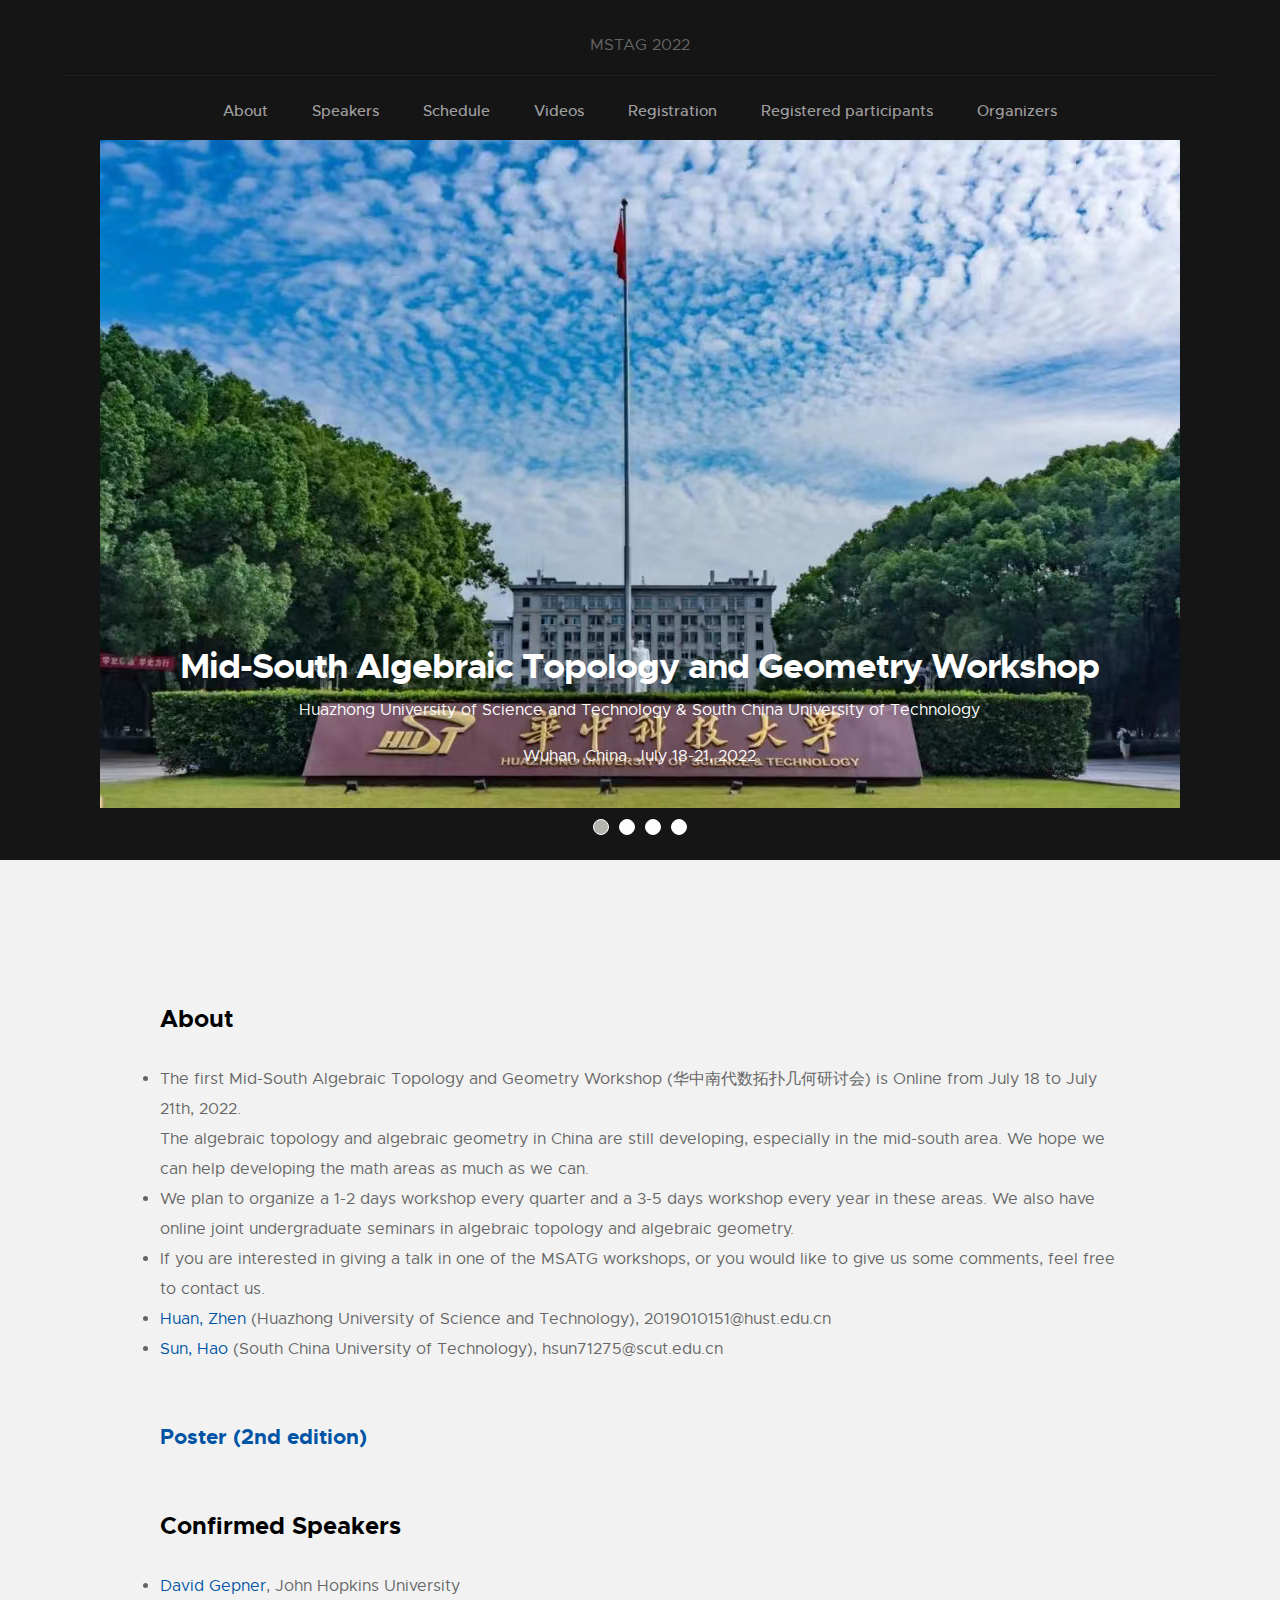
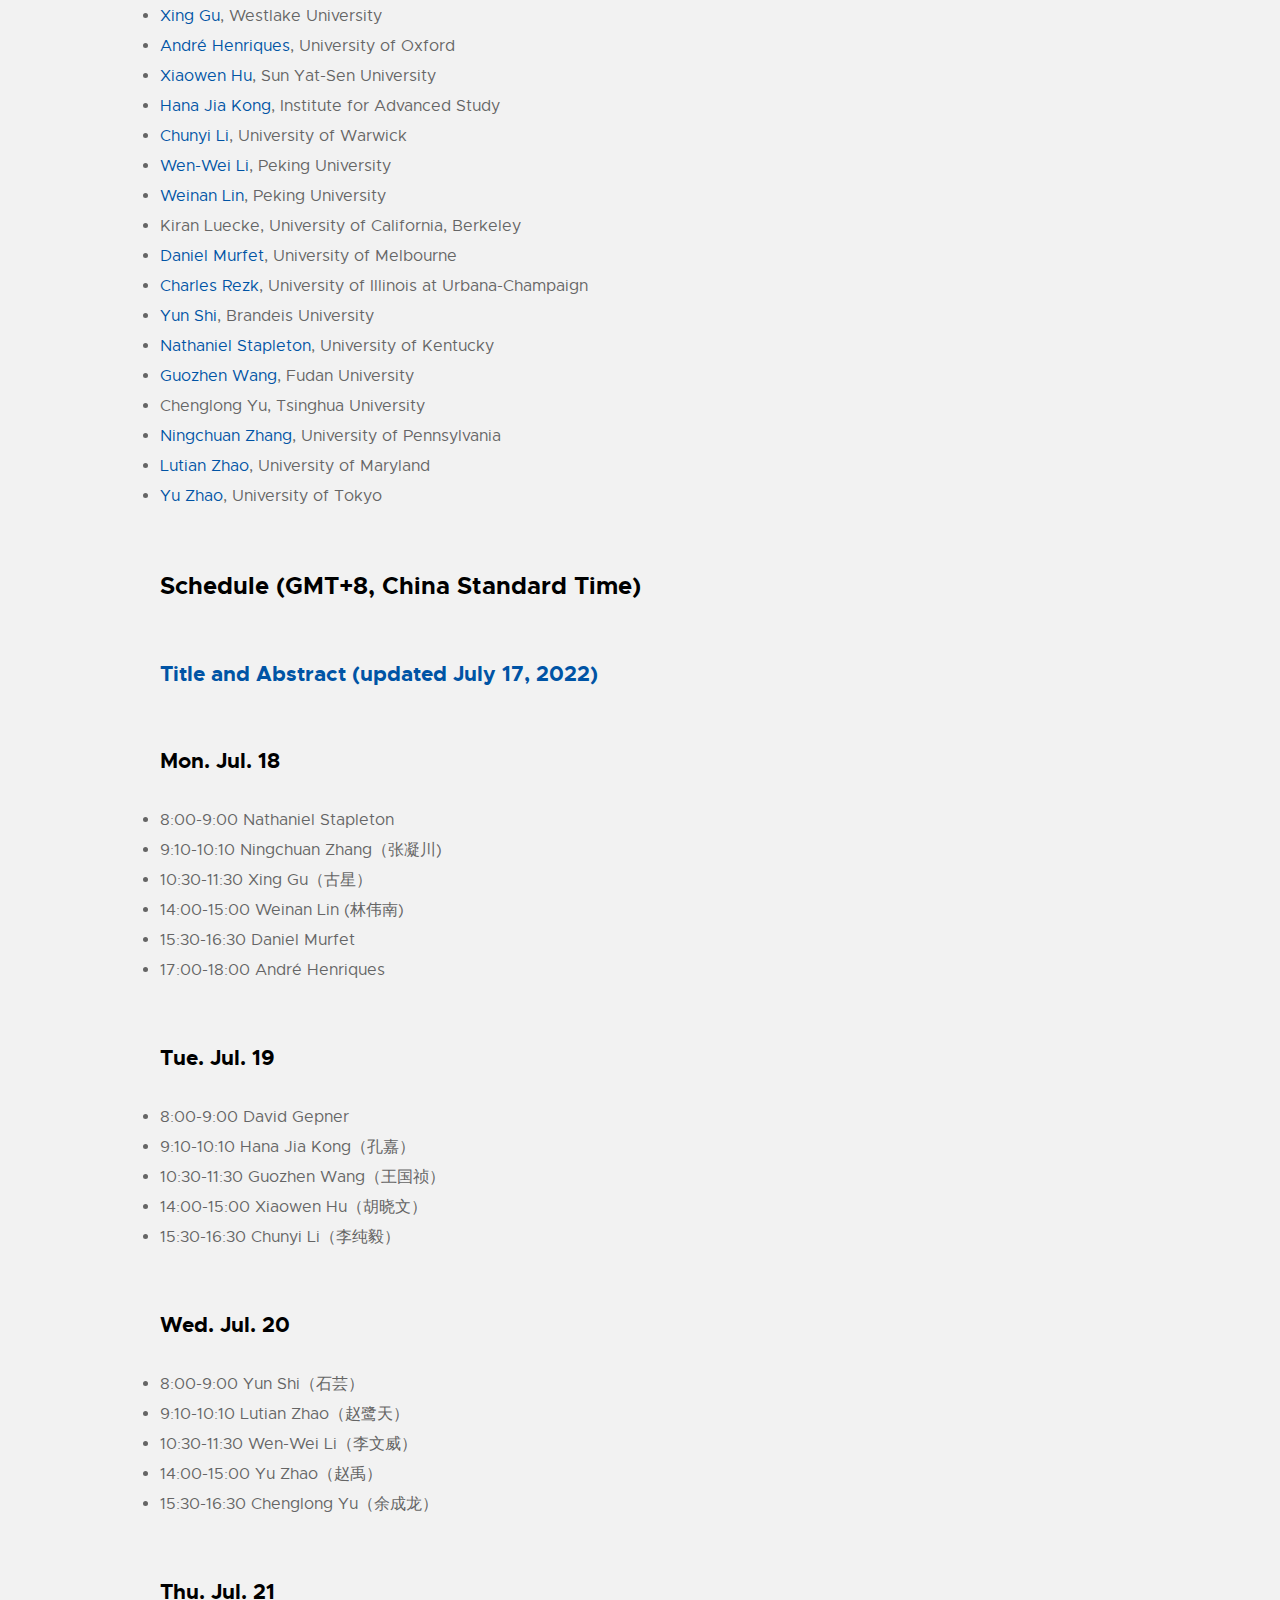
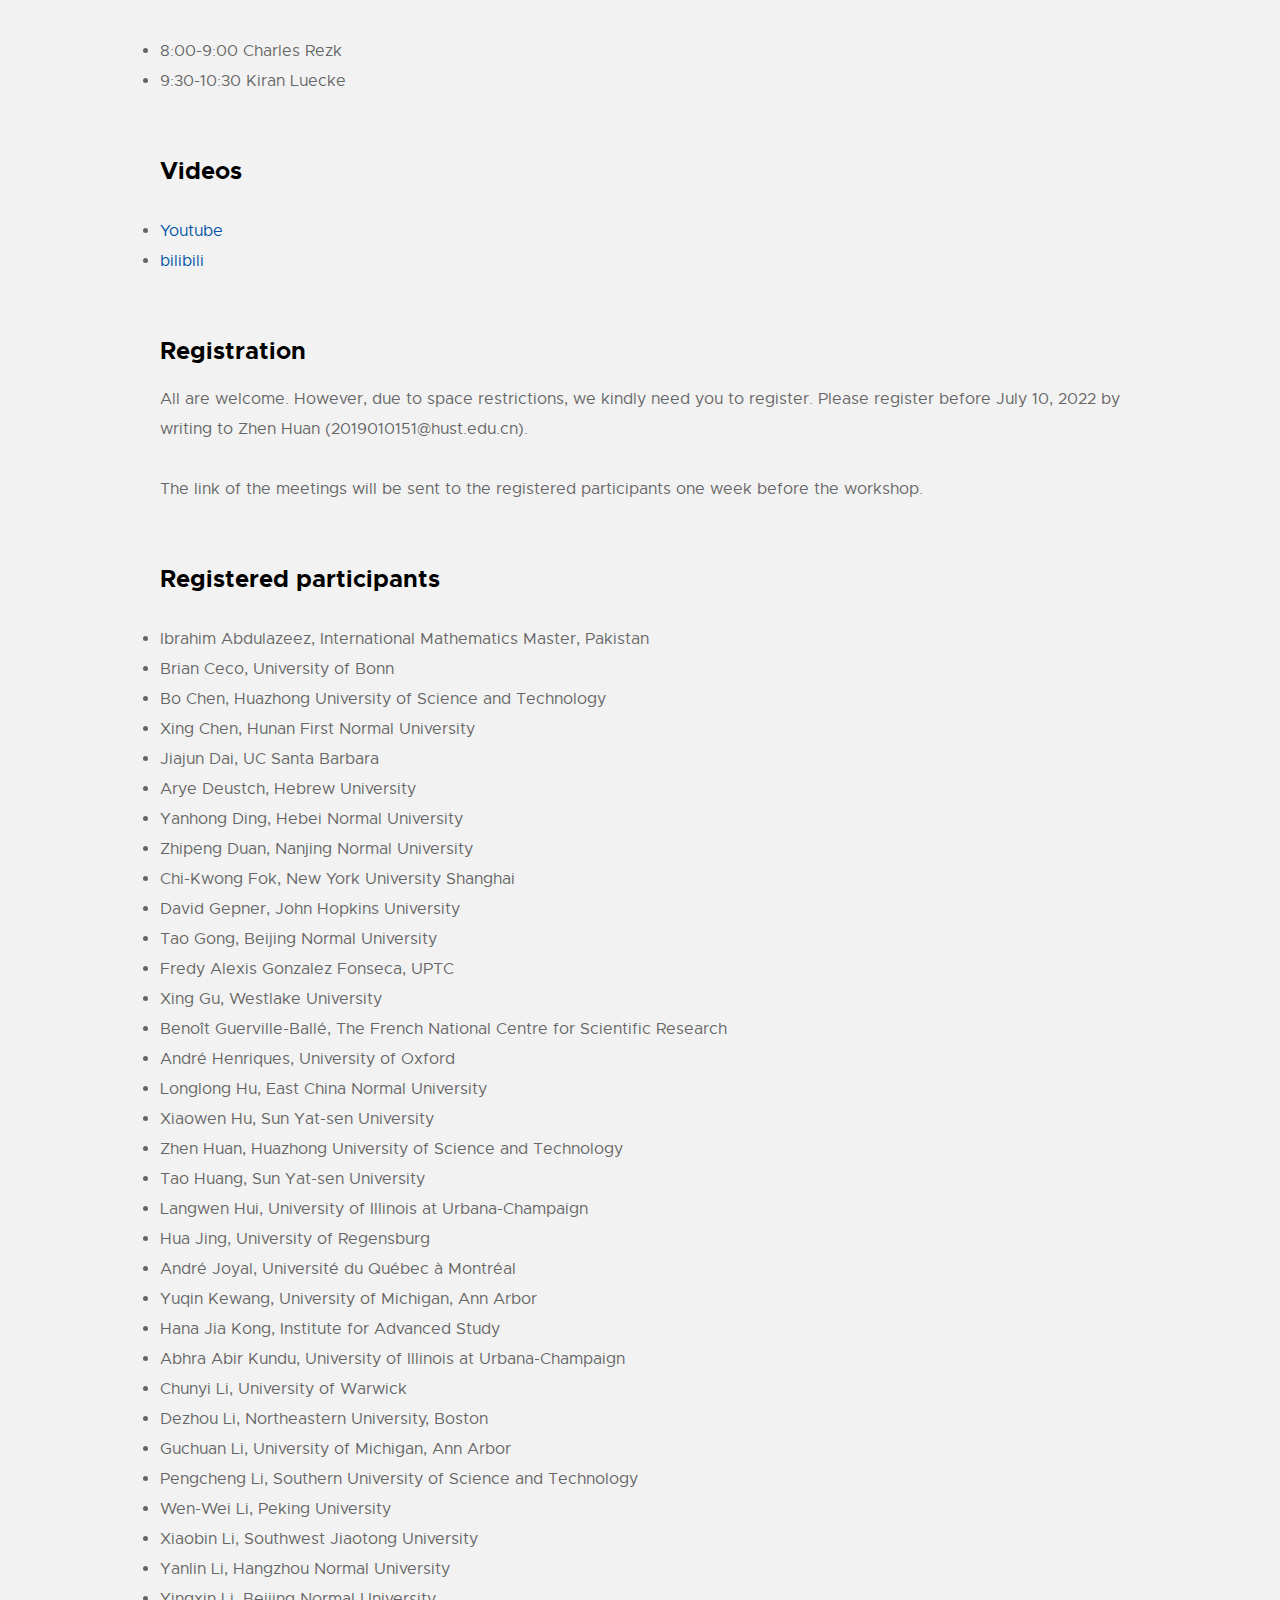
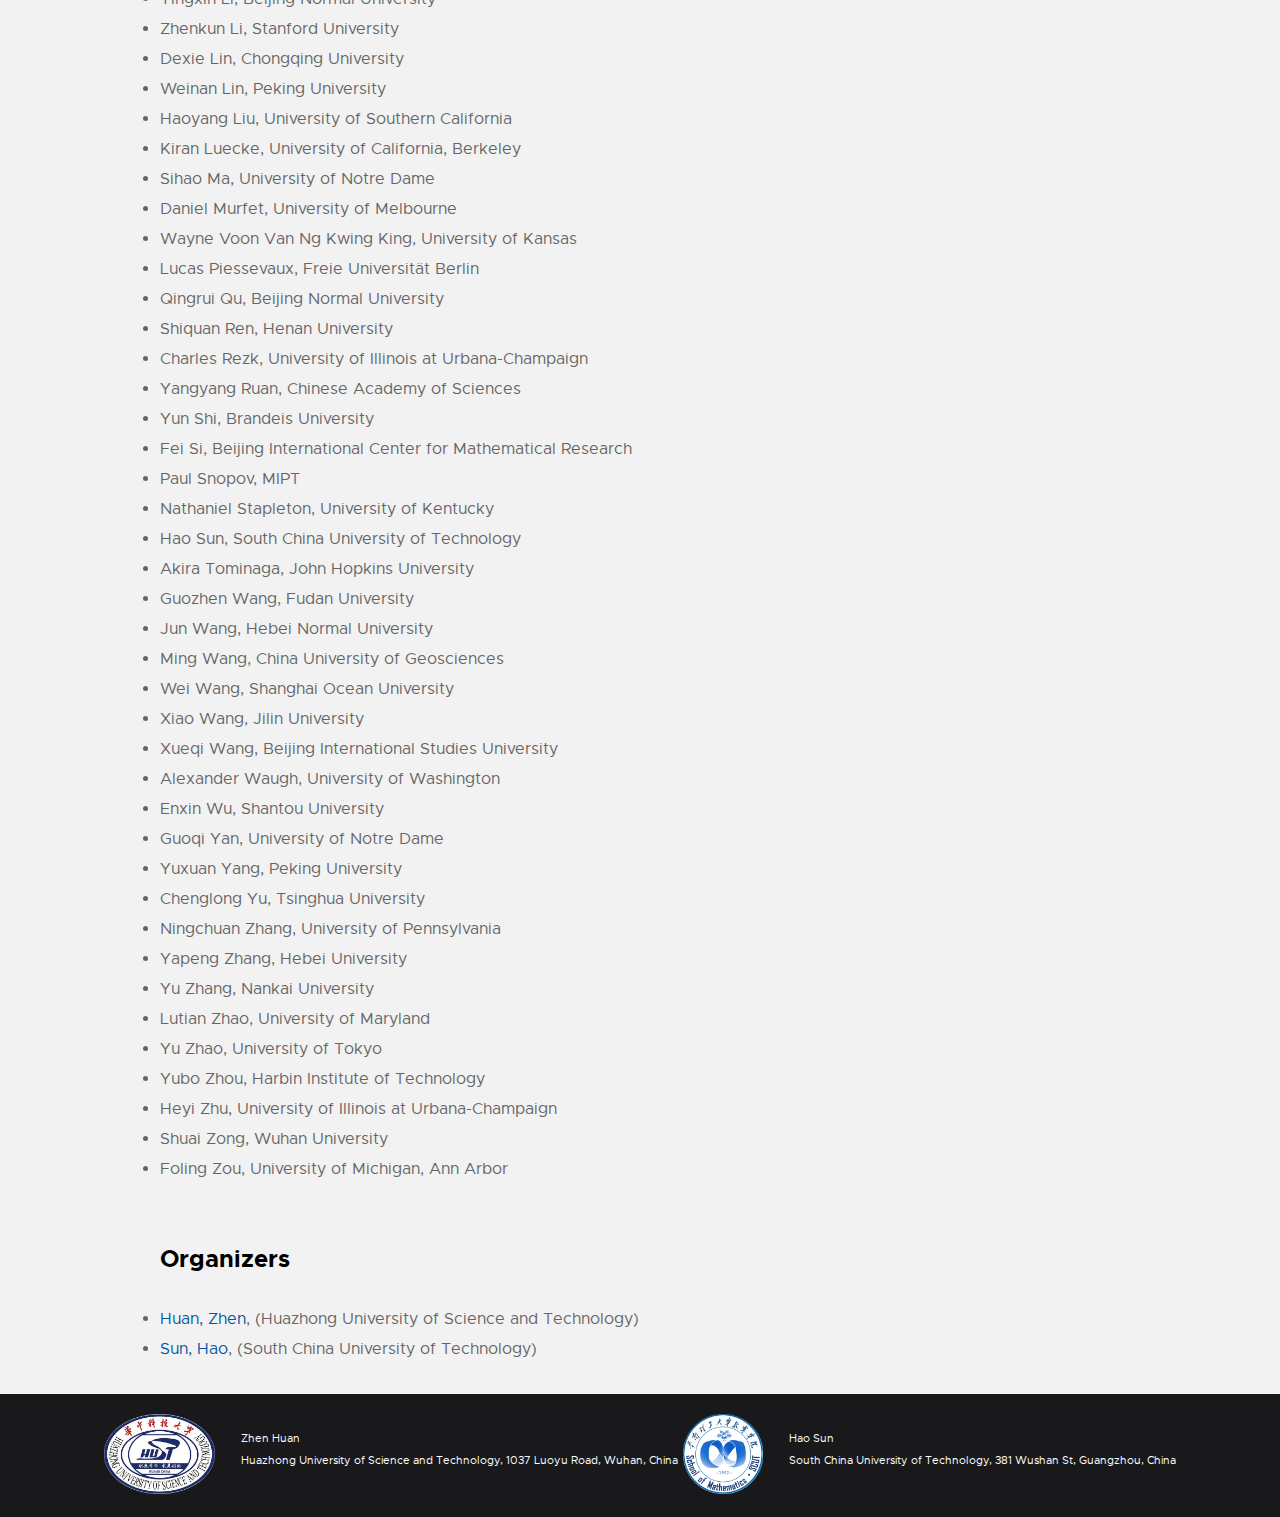
<file: index.html>
<!DOCTYPE html>
<html class="no-js" lang="en">

<head>

    <!--- basic page needs
    ================================================== -->
    <meta charset="utf-8">
    <title>MSATG</title>
    <meta name="description" content="">
    <meta name="author" content="">

    <!-- mobile specific metas
    ================================================== -->
    <meta name="viewport" content="width=device-width, initial-scale=1, maximum-scale=1">

    <!-- CSS
    ================================================== -->
    <link rel="stylesheet" href="css/base.css">
    <link rel="stylesheet" href="css/vendor.css">
    <link rel="stylesheet" href="css/main.css">

    <!-- script
    ================================================== -->

    <body id="top">

        <!-- pageheader
    ================================================== -->
        <section class="s-pageheader s-pageheader--home">

            <header class="header">
                <div class="header__content row">

                    <div class="header__logo">
                        MSTAG 2022
                    </div>

                    <nav class="header__nav-wrap">
                        <ul class="header__nav">
                            <li><a href="#A" title="">About</a></li>
                            <li><a href="#Sp" title="">Speakers</a></li>
                            <li><a href="#Sc" title="">Schedule</a></li>
                       <li><a href="#Vid" title="">Videos</a></li>
                            <li><a href="#R" title="">Registration</a></li>
                             <li><a href="#Rp" title="">Registered participants</a></li>
                             <li><a href="#O" title="">Organizers</a></li>
                        </ul>
                    </nav>
                </div>
            </header>

            <div id="pics_wrap">
                <div class="entry">
                    <div class="entry__content">
                        <h1>Mid-South Algebraic Topology and Geometry Workshop
                        </h1>
                        <ul class="entry__meta">
                            <li>Huazhong University of Science and Technology & South China University of Technology</li>
                            <li>Wuhan, China. July 18-21, 2022</li>
                        </ul>
                    </div>
                </div>
                <ul id="pics_container">
                    <li style="display:block;">
                        <img src="images/hust0.jpg" alt="" />
                    </li>
                    <li style="display:none;">
                        <img src="images/hust1.jpg" alt="" />
                    </li>
                    <li style="display:none;">
                        <img src="images/huagong0.jpg" alt="" />
                    </li>
                    <li style="display:none;">
                        <img src="images/huagong1.jpg" alt="" />
                    </li>

                </ul>
                <ul id="pics_num">
                    <li class="active"></li>
                    <li class=""></li>
                    <li class=""></li>
                    <li class=""></li>

                </ul>
                <a href="javascript:;" class="arrow" id="pics_left">&lt;</a>
                <a href="javascript:;" class="arrow" id="pics_right">&gt;</a>

            </div>
            </div>
            </div>

            </div>

            </div>

        </section>

        <!-- s-content
    ================================================== -->
        <section class="s-content s-content--narrow s-content--no-padding-bottom">

            <article class="row format-standard">
                <h3>
                    <a id="A"></a>
                    <h3>About</h3>
                    <p>
                        <li>
                            The first Mid-South Algebraic Topology and Geometry Workshop (华中南代数拓扑几何研讨会) is Online from July 18 to July 21th, 2022.
                        </li>
                        The algebraic topology and algebraic geometry in China are still developing, especially in the mid-south area. We hope we can help developing the math areas as much as we can.
                        <li>
                            We plan to organize a 1-2 days workshop every quarter and a 3-5 days workshop every year in these areas. We also have online joint undergraduate seminars in algebraic topology and algebraic geometry.
                        </li>
                        <li>
                            If you are interested in giving a talk in one of the MSATG workshops, or you would like to give us some comments, feel free to contact us.
                        </li>
                        <li>
                            <a href="https://huanzhen84.github.io/zhenhuan/" target="_blank">Huan, Zhen</a> (Huazhong University of Science and Technology), 2019010151@hust.edu.cn
                        </li>
                        <li>
                            <a href="https://haosun71275.github.io/HaoSun/" target="_blank">Sun, Hao</a> (South China University of Technology), hsun71275@scut.edu.cn
                        </li>
                        </ul>
                    </p>

 <h4><a href="poster_2nd.png" target="_blank">Poster (2nd edition)</a></h4>

                    <a id="Sp"></a>
                    <h3>Confirmed Speakers</h3>
                    <p>
                        <li><a href="http://math.soimeme.org/~davidgepner/" target="_blank">David Gepner</a>, John Hopkins University</li>
                        <li><a href="https://blogs.unimelb.edu.au/xing-gu/" target="_blank">Xing Gu</a>, Westlake University</li>
                        <li><a href="http://andreghenriques.com/" target="_blank">André Henriques</a>, University of Oxford</li>
                        <li><a href="https://math.sysu.edu.cn/teacher/643" target="_blank">Xiaowen Hu</a>, Sun Yat-Sen University</li>
                        <li><a href="https://hanajiakong.github.io/" target="_blank">Hana Jia Kong</a>, Institute for Advanced Study</li>
                        <li><a href="https://sites.google.com/site/chunyili0401/" target="_blank">Chunyi Li</a>, University of Warwick</li>
                        <li><a href="https://www.wwli.asia/index.php/en/" target="_blank">Wen-Wei Li</a>, Peking University</li>
                        <li><a href="https://waynelin92.github.io/" target="_blank">Weinan Lin</a>, Peking University</li>
                        <li>Kiran Luecke, University of California, Berkeley</li>
                        <li><a href="http://therisingsea.org/" target="_blank">Daniel Murfet</a>, University of Melbourne</li>
                        <li><a href="https://faculty.math.illinois.edu/~rezk/" target="_blank">Charles Rezk</a>, University of Illinois at Urbana-Champaign</li>
                        <li><a href="https://www.brandeis.edu/mathematics/people/index.html" target="_blank">Yun Shi</a>, Brandeis University</li>
                        <li><a href="http://www.math.uky.edu/~njst237/" target="_blank">Nathaniel Stapleton</a>, University of Kentucky</li>
                        <li><a href="https://pouiyter.github.io/" target="_blank">Guozhen Wang</a>, Fudan University</li>
                        <li>Chenglong Yu, Tsinghua University</li>
                        <li><a href="https://sites.google.com/view/ningchuan-zhang" target="_blank">Ningchuan Zhang</a>, University of Pennsylvania</li>
                        <li><a href="https://faculty.math.illinois.edu/~lzhao35/" target="_blank">Lutian Zhao</a>, University of Maryland</li>
                        <li><a href="https://zy199402.weebly.com/" target="_blank">Yu Zhao</a>, University of Tokyo</li>
                    </p>

           
                    <a id="Sc"></a>
                    <h3>Schedule (GMT+8, China Standard Time)</h3>
                <h4><a href="2022_abstract.pdf" target="_blank">Title and Abstract (updated July 17, 2022)</a></h4>
            
                    <h4>Mon. Jul. 18</h4>
                    <p>
                        <li>8:00-9:00 Nathaniel Stapleton</li>
                        <li>9:10-10:10 Ningchuan Zhang（张凝川)</li>
                        <li>10:30-11:30 Xing Gu（古星）</li>
                        <li>14:00-15:00 Weinan Lin (林伟南)</li>
                        <li>15:30-16:30 Daniel Murfet</li>
                        <li>17:00-18:00 André Henriques</li>
                    </p>
                    <a></a>
                    <h4>Tue. Jul. 19</h4>
                    <p>
                        <li>8:00-9:00 David Gepner</li>
                        <li>9:10-10:10 Hana Jia Kong（孔嘉）</li>
                        <li>10:30-11:30 Guozhen Wang（王国祯）</li>
                        <li>14:00-15:00 Xiaowen Hu（胡晓文）</li>
                        <li>15:30-16:30 Chunyi Li（李纯毅）</li>
                    </p>
                    <a></a>
                    <h4>Wed. Jul. 20</h4>
                    <p>
                        <li>8:00-9:00 Yun Shi（石芸）</li>
                        <li>9:10-10:10 Lutian Zhao（赵鹭天）</li>
                        <li>10:30-11:30 Wen-Wei Li（李文威）</li>
                        <li>14:00-15:00 Yu Zhao（赵禹）</li>
                        <li>15:30-16:30 Chenglong Yu（余成龙）</li>
                    </p>

                    <a></a>
                    <h4>Thu. Jul. 21</h4>
                    <p>
                        <li>8:00-9:00 Charles Rezk </li>
                        <li>9:30-10:30 Kiran Luecke </li>
                    </p>

                 <a id="Vid"></a>
                    <h3>Videos</h3>
                    <p>  <li> <a href="https://www.youtube.com/playlist?list=PLC-WtHlQG1jNFUi1ZoWVHRYfNSVpvO3_r" target="_blank">Youtube</a> </li>
                  <li><a href="https://space.bilibili.com/500852201/channel/seriesdetail?sid=2465612" target="_blank">bilibili</a>  </li>
  </p>


                    <a id="R"></a>
                    <h3>Registration</h3>
                    <p>
                        All are welcome. However, due to space restrictions, we kindly need you to register. Please register before July 10, 2022 by writing to Zhen Huan (2019010151@hust.edu.cn).
                    </p>

                    <p>The link of the meetings will be sent to the registered participants one week before the workshop.</p>
            
               <a id="Rp"></a>
                    <h3>Registered participants</h3>
              <p>
               
                   <li> Ibrahim Abdulazeez, International Mathematics Master, Pakistan </li>
                  <li>Brian Ceco, University of Bonn </li>
                  <li>Bo Chen, Huazhong University of Science and Technology</li>
                  <li>Xing Chen, Hunan First Normal University</li>
                   <li> Jiajun Dai, UC Santa Barbara</li>
                   <li> Arye Deustch, Hebrew University </li>
                   <li> Yanhong Ding, Hebei Normal University </li>
                   <li>Zhipeng Duan, Nanjing Normal University  </li>
                  <li> Chi-Kwong Fok, New York University Shanghai</li> 
                   <li> David Gepner, John Hopkins University </li>
                   
                   <li> Tao Gong, Beijing Normal University </li>
                  <li> Fredy Alexis Gonzalez Fonseca, UPTC </li>
                  <li>  Xing Gu, Westlake University </li>
                  <li> Benoît Guerville-Ballé, The French National Centre for Scientific Research </li>
                  <li> André Henriques, University of Oxford </li>
                  <li> Longlong Hu, East China Normal University </li>
                  <li> Xiaowen Hu, Sun Yat-sen University </li>
                  <li> Zhen Huan, Huazhong University of Science and Technology </li>
                  <li> Tao Huang, Sun Yat-sen University </li>
                  <li> Langwen Hui, University of Illinois at Urbana-Champaign  </li>
                  <li> Hua Jing, University of Regensburg </li>
                   <li> André 	Joyal, Université du Québec à Montréal </li>
                    <li> Yuqin Kewang, University of Michigan, Ann Arbor </li>
                  <li>Hana Jia Kong, Institute for Advanced Study  </li>
               <li>Abhra Abir Kundu, University of Illinois at Urbana-Champaign</li>
                  <li>Chunyi Li, University of Warwick </li>
                    <li> Dezhou Li,  Northeastern University, Boston</li>
                  <li> Guchuan Li, University of Michigan, Ann Arbor</li>
                    <li>Pengcheng Li,  Southern University of Science and Technology</li>
                  <li>Wen-Wei Li, Peking University</li>
                  <li> Xiaobin Li, Southwest Jiaotong University </li>
                  
                  <li> Yanlin Li, Hangzhou Normal University </li>
                  <li> Yingxin Li,  Beijing Normal University </li>
                  <li> Zhenkun Li, Stanford University  </li>
                  <li> Dexie Lin, Chongqing University  </li>
                  <li>Weinan Lin, Peking University</li>
                    <li> Haoyang Liu, University of Southern California </li>
                  <li> Kiran Luecke, University of California, Berkeley </li>
                   <li> Sihao Ma, University of Notre Dame </li>
                 <li> Daniel Murfet, University of Melbourne </li>
                  <li> Wayne Voon Van Ng Kwing King, University of Kansas </li>
                  <li> Lucas Piessevaux, Freie Universität Berlin  </li>
                   <li> Qingrui Qu, Beijing Normal University  </li>
                   <li> Shiquan Ren, Henan University </li>    
                    <li> Charles Rezk, University of Illinois at Urbana-Champaign </li>
                
                  <li>Yangyang Ruan, Chinese Academy of Sciences  </li>
                  <li>Yun Shi, Brandeis University </li>
                    <li>Fei Si, Beijing International Center for Mathematical Research  </li>
                    <li> Paul Snopov, MIPT     </li>
                  <li>Nathaniel Stapleton, University of Kentucky   </li>
                 <li> Hao Sun, South China University of Technology</li>
                  <li> Akira Tominaga, John Hopkins University  </li>
                  <li>Guozhen Wang, Fudan University </li>
                  <li> Jun Wang, Hebei Normal University </li>
                  <li> Ming Wang, China University of Geosciences </li>
                  <li> Wei Wang, Shanghai Ocean University </li>
                  <li> Xiao Wang, Jilin University </li>
                  <li> Xueqi Wang, Beijing International Studies University  </li>
                   <li> Alexander Waugh, University of Washington </li>
                  <li> Enxin Wu, Shantou University </li>
                <li> Guoqi Yan, University of Notre Dame    </li>
                  <li> Yuxuan Yang, Peking University </li>
                  <li>  Chenglong Yu, Tsinghua University </li>
                  <li> Ningchuan Zhang, University of Pennsylvania </li>
                   <li> Yapeng Zhang, Hebei University </li>
                  <li> Yu Zhang, Nankai University </li>
                  <li> Lutian Zhao, University of Maryland </li>
                  <li> Yu Zhao, University of Tokyo </li>
                  <li> Yubo Zhou, Harbin Institute of Technology </li>
                  <li> Heyi Zhu, University of Illinois at Urbana-Champaign </li>
                  <li> Shuai Zong, Wuhan University </li>
                  <li> Foling Zou, University of Michigan, Ann Arbor </li>
                    </p>
            
                  <a id="O"></a>
                    <h3>Organizers</h3>
                    <p>
                        <li><a href="https://huanzhen84.github.io/zhenhuan/" target="_blank">Huan, Zhen</a>, (Huazhong University of Science and Technology)</li>
                        <li><a href="https://haosun71275.github.io/HaoSun/" target="_blank">Sun, Hao</a>, (South China University of Technology)</li>
                    </p>
            </article>

        </section>

        <section class="footer_wrap">
            <div id="footer_content">
                <img class="left_logo" src="images/hust_logo.png" />
                <ul>
                    <li>Zhen Huan</li>
                    <li>Huazhong University of Science and Technology, 1037 Luoyu Road, Wuhan, China</li>
                </ul>
                <img class="right_logo" src="images/huagong_logo.png" />
                <ul>
                    <li>Hao Sun</li>
                    <li>South China University of Technology, 381 Wushan St, Guangzhou, China</li>
                </ul>

            </div>
        </section>
        <script src="js/pics_play.js">
        </script>
    </body>

</html>
</file>
<file: css/base.css>
/* =================================================================== 
 *
 *  Philosophy v1.0 Base Stylesheet
 *  12-30-2017
 *  ------------------------------------------------------------------
 *
 *  TOC:
 *  # imports
 *  # normalize
 *  # basic/base setup styles
 *    ## Media
 *    ## Typography resets
 *    ## links
 *    ## inputs
 *  # grid
 *    ## medium size devices
 *    ## tablets
 *    ## mobile devices
 *    ## small mobile devices
 *  # block grids
 *    ## medium size devices
 *    ## tablets
 *    ## mobile devices
 *    ## small mobile devices
 *  # MISC
 *
 * =================================================================== */


/* ===================================================================
 *  # imports 
 *
 * ------------------------------------------------------------------- */
@import url("font-awesome/css/font-awesome.min.css");
@import url("fonts.css");


/* ===================================================================
 *  # normalize
 *  normalize.css v5.0.0 | MIT License | 
 *  github.com/necolas/normalize.css
 *
 * ------------------------------------------------------------------- */
html {
   font-family: sans-serif;
   line-height: 1.15;
   -ms-text-size-adjust: 100%;
   -webkit-text-size-adjust: 100%;
}

body {
   margin: 0;
}

article,
aside,
footer,
header,
nav,
section {
   display: block;
}

h1 {
   font-size: 2em;
   margin: 0.67em 0;
}

figcaption,
figure,
main {
   display: block;
}

figure {
   margin: 1em 40px;
}

hr {
   box-sizing: content-box;
   height: 0;
   overflow: visible;
}

pre {
   font-family: monospace, monospace;
   font-size: 1em;
}

a {
   background-color: transparent;
   -webkit-text-decoration-skip: objects;
}

a:active,
a:hover {
   outline-width: 0;
}

abbr[title] {
   border-bottom: none;
   text-decoration: underline;
   text-decoration: underline dotted;
}

b,
strong {
   font-weight: inherit;
}

b,
strong {
   font-weight: bolder;
}

code,
kbd,
samp {
   font-family: monospace, monospace;
   font-size: 1em;
}

dfn {
   font-style: italic;
}

mark {
   background-color: #ff0;
   color: #000;
}

small {
   font-size: 80%;
}

sub,
sup {
   font-size: 75%;
   line-height: 0;
   position: relative;
   vertical-align: baseline;
}

sub {
   bottom: -0.25em;
}

sup {
   top: -0.5em;
}

audio,
video {
   display: inline-block;
}

audio:not([controls]) {
   display: none;
   height: 0;
}

img {
   border-style: none;
}

svg:not(:root) {
   overflow: hidden;
}

button,
input,
optgroup,
select,
textarea {
   font-family: sans-serif;
   font-size: 100%;
   line-height: 1.15;
   margin: 0;
}

button,
input {
   overflow: visible;
}

button,
select {
   text-transform: none;
}

button,
html [type="button"],
[type="reset"],
[type="submit"] {
   -webkit-appearance: button;
}

button::-moz-focus-inner,
[type="button"]::-moz-focus-inner,
[type="reset"]::-moz-focus-inner,
[type="submit"]::-moz-focus-inner {
   border-style: none;
   padding: 0;
}

button:-moz-focusring,
[type="button"]:-moz-focusring,
[type="reset"]:-moz-focusring,
[type="submit"]:-moz-focusring {
   outline: 1px dotted ButtonText;
}

fieldset {
   border: 1px solid #c0c0c0;
   margin: 0 2px;
   padding: 0.35em 0.625em 0.75em;
}

legend {
   box-sizing: border-box;
   color: inherit;
   display: table;
   max-width: 100%;
   padding: 0;
   white-space: normal;
}

progress {
   display: inline-block;
   vertical-align: baseline;
}

textarea {
   overflow: auto;
}

[type="checkbox"],
[type="radio"] {
   box-sizing: border-box;
   padding: 0;
}

[type="number"]::-webkit-inner-spin-button,
[type="number"]::-webkit-outer-spin-button {
   height: auto;
}

[type="search"] {
   -webkit-appearance: textfield;
   outline-offset: -2px;
}

[type="search"]::-webkit-search-cancel-button,
[type="search"]::-webkit-search-decoration {
   -webkit-appearance: none;
}

::-webkit-file-upload-button {
   -webkit-appearance: button;
   font: inherit;
}

details,
menu {
   display: block;
}

summary {
   display: list-item;
}

canvas {
   display: inline-block;
}

template {
   display: none;
}

[hidden] {
   display: none;
}


/* ===================================================================
*  # basic/base setup styles
*
* ------------------------------------------------------------------- */
html {
   font-size: 62.5%;
   box-sizing: border-box;
}

*,
*::before,
*::after {
   box-sizing: inherit;
}

body {
   font-weight: normal;
   line-height: 1;
   word-wrap: break-word;
   text-rendering: optimizeLegibility;
   -webkit-overflow-scrolling: touch;
   -webkit-text-size-adjust: none;
}

body,
input,
button {
   -moz-osx-font-smoothing: grayscale;
   -webkit-font-smoothing: antialiased;
}

/* ------------------------------------------------------------------- 
 * ## Media
 * ------------------------------------------------------------------- */
img,
video {
   max-width: 100%;
   height: auto;
}

/* ------------------------------------------------------------------- 
 * ## Typography resets 
 * ------------------------------------------------------------------- */
div, dl, dt, dd, ul, ol, li, h1, h2, h3, h4, h5, h6, pre, form, p, blockquote, th, td {
   margin: 0;
   padding: 0;
}

h1, h2, h3, h4, h5, h6 {
   -webkit-font-smoothing: auto;
   -webkit-font-smoothing: antialiased;
   -webkit-font-variant-ligatures: common-ligatures;
   -moz-font-variant-ligatures: common-ligatures;
   font-variant-ligatures: common-ligatures;
   text-rendering: optimizeLegibility;
}

em,
i {
   font-style: italic;
   line-height: inherit;
}

strong,
b {
   font-weight: bold;
   line-height: inherit;
}

small {
   font-size: 60%;
   line-height: inherit;
}

ol,
ul {
   list-style: none;
}

li {
   display: block;
}

/* ------------------------------------------------------------------- 
 * ## links
 * ------------------------------------------------------------------- */
a {
   text-decoration: none;
   line-height: inherit;
}

a img {
   border: none;
}

/* ------------------------------------------------------------------- 
 *  ## inputs
 * ------------------------------------------------------------------- */
fieldset {
   margin: 0;
   padding: 0;
}

input[type="email"],
input[type="number"],
input[type="search"],
input[type="text"],
input[type="tel"],
input[type="url"],
input[type="password"],
textarea {
   -webkit-appearance: none;
   -moz-appearance: none;
   -ms-appearance: none;
   -o-appearance: none;
   appearance: none;
}


/* ===================================================================
 * # grid
 *
 * ------------------------------------------------------------------- */
.row {
   width: 94%;
   max-width: 1200px;
   margin: 0 auto;
}

.row:after {
   content: "";
   display: table;
   clear: both;
}

.row .row {
   width: auto;
   max-width: none;
   margin-left: -20px;
   margin-right: -20px;
}

/* column blocks
 * -------------------------------------- */
[class*="col-"] {
   float: left;
   padding: 0 20px;
}

[class*="col-"] + [class*="col-"].end {
   float: right;
}

/* column width classes 
 * -------------------------------------- */
.col-one {
   width: 8.33333%;
}

.col-two,
.col-1-6 {
   width: 16.66667%;
}

.col-three,
.col-1-4 {
   width: 25%;
}

.col-four,
.col-1-3 {
   width: 33.33333%;
}

.col-five {
   width: 41.66667%;
}

.col-six,
.col-1-2 {
   width: 50%;
}

.col-seven {
   width: 58.33333%;
}

.col-eight,
.col-2-3 {
   width: 66.66667%;
}

.col-nine,
.col-3-4 {
  width: 75%;
}

.col-ten,
.col-5-6 {
   width: 83.33333%;
}

.col-eleven {
   width: 91.66667%;
}

.col-twelve,
.col-full {
   width: 100%;
}


/* ------------------------------------------------------------------- 
 * ## medium size devices
 * ------------------------------------------------------------------- */
@media only screen and (max-width: 1200px) {
   .row .row {
      margin-left: -15px;
      margin-right: -15px;
   }

   [class*="col-"] {
      padding: 0 15px;
   }

   .md-two,
   .md-1-6 {
      width: 16.66667%;
   }

   .md-one {
      width: 8.33333%;
   }

   .md-three,
   .md-1-4 {
      width: 25%;
   }

   .md-four,
   .md-1-3 {
      width: 33.33333%;
   }

   .md-five {
      width: 41.66667%;
   }

   .md-six,
   .md-1-2 {
      width: 50%;
   }

   .md-seven {
      width: 58.33333%;
   }

   .md-eight,
   .md-2-3 {
      width: 66.66667%;
   }

   .md-nine,
   .md-3-4 {
      width: 75%;
   }

   .md-ten,
   .md-5-6 {
      width: 83.33333%;
   }

   .md-eleven {
      width: 91.66667%;
   }

   .md-twelve,
   .md-full {
      width: 100%;
   }
}

/* ------------------------------------------------------------------- 
 * ## tablets
 * ------------------------------------------------------------------- */
@media only screen and (max-width: 800px) {
   .row {
      width: 90%;
   }

   .tab-1-4 {
      width: 25%;
   }

   .tab-1-3 {
      width: 33.33333%;
   }

   .tab-1-2 {
      width: 50%;
   }

   .tab-2-3 {
      width: 66.66667%;
   }

   .tab-3-4 {
      width: 75%;
   }

   .tab-full {
      width: 100%;
   }

   .hide-on-tablet {
      display: none;
   }
}

/* ------------------------------------------------------------------- 
 * ## mobile devices
 * ------------------------------------------------------------------- */
@media only screen and (max-width: 600px) {
   .row {
      width: auto;
      padding-left: 25px;
      padding-right: 25px;
   }

   .row .row {
      margin-left: -10px;
      margin-right: -10px;
      padding-left: 0;
      padding-right: 0;
   }

   [class*="col-"] {
      padding: 0 10px;
   }

   .mob-1-4 {
      width: 25%;
   }

   .mob-1-3 {
      width: 33.33333%;
   }

   .mob-1-2 {
      width: 50%;
   }

   .mob-2-3 {
      width: 66.66667%;
   }

   .mob-3-4 {
      width: 75%;
   }

   .mob-full {
      width: 100%;
   }

   .hide-on-mobile {
      display: none;
   }
}

/* ------------------------------------------------------------------- 
 * ## small mobile devices
 * ------------------------------------------------------------------- */

/* stack columns on small mobile devices
 * ------------------------------------------------------------------- */
@media only screen and (max-width: 400px) {
   .row .row {
      margin-left: 0;
      margin-right: 0;
   }

   [class*="col-"] {
      width: 100% !important;
      float: none !important;
      clear: both !important;
      margin-left: 0;
      margin-right: 0;
      padding: 0;
   }

   [class*="col-"] + [class*="col-"].end {
      float: none;
   }
}


/* ===================================================================
 * # block grids
 *
 * ------------------------------------------------------------------- */

/* Equally-sized columns define at row level
 * ------------------------------------------------------------------- */
[class*="block-"]:after {
   content: "";
   display: table;
   clear: both;
}

.block-1-6 .col-block {
   width: 16.66667%;
}

.block-1-5 .col-block {
   width: 20%;
}

.block-1-4 .col-block {
   width: 25%;
}

.block-1-3 .col-block {
   width: 33.33333%;
}

.block-1-2 .col-block {
   width: 50%;
}

/**
 * Clearing for block grid columns. Allow columns with 
 * different heights to align properly.
 */
.block-1-6 .col-block:nth-child(6n + 1),
.block-1-5 .col-block:nth-child(5n + 1),
.block-1-4 .col-block:nth-child(4n + 1),
.block-1-3 .col-block:nth-child(3n + 1),
.block-1-2 .col-block:nth-child(2n + 1) {
   clear: both;
}

/* ------------------------------------------------------------------- 
 * ## medium size devices
 * ------------------------------------------------------------------- */
@media only screen and (max-width: 1200px) {
   .block-m-1-6 .col-block {
      width: 16.66667%;
   }

   .block-m-1-5 .col-block {
      width: 20%;
   }

   .block-m-1-4 .col-block {
      width: 25%;
   }

   .block-m-1-3 .col-block {
      width: 33.33333%;
   }

   .block-m-1-2 .col-block {
      width: 50%;
   }

   .block-m-full .col-block {
      width: 100%;
      clear: both;
   }

   [class*="block-m-"] .col-block:nth-child(n) {
      clear: none;
   }

   .block-m-1-6 .col-block:nth-child(6n + 1),
   .block-m-1-5 .col-block:nth-child(5n + 1),
   .block-m-1-4 .col-block:nth-child(4n + 1),
   .block-m-1-3 .col-block:nth-child(3n + 1),
   .block-m-1-2 .col-block:nth-child(2n + 1) {
      clear: both;
   }
}

/* ------------------------------------------------------------------- 
 * ## tablets
 * ------------------------------------------------------------------- */
@media only screen and (max-width: 800px) {
   .block-tab-1-6 .col-block {
      width: 16.66667%;
   }

   .block-tab-1-5 .col-block {
      width: 20%;
   }

   .block-tab-1-4 .col-block {
      width: 25%;
   }

   .block-tab-1-3 .col-block {
      width: 33.33333%;
   }

   .block-tab-1-2 .col-block {
      width: 50%;
   }

   .block-tab-full .col-block {
      width: 100%;
      clear: both;
   }

   [class*="block-tab-"] .col-block:nth-child(n) {
      clear: none;
   }

   .block-tab-1-6 .col-block:nth-child(6n + 1),
   .block-tab-1-6 .col-block:nth-child(5n + 1),
   .block-tab-1-4 .col-block:nth-child(4n + 1),
   .block-tab-1-3 .col-block:nth-child(3n + 1),
   .block-tab-1-2 .col-block:nth-child(2n + 1) {
      clear: both;
   }
}

/* ------------------------------------------------------------------- 
 * ## mobile devices
 * ------------------------------------------------------------------- */
@media only screen and (max-width: 600px) {
   .block-mob-1-6 .col-block {
      width: 16.66667%;
   }

   .block-mob-1-5 .col-block {
      width: 20%;
   }

   .block-mob-1-4 .col-block {
      width: 25%;
   }

   .block-mob-1-3 .col-block {
      width: 33.33333%;
   }

   .block-mob-1-2 .col-block {
      width: 50%;
   }

   .block-mob-full .col-block {
      width: 100%;
      clear: both;
   }

   [class*="block-mob-"] .col-block:nth-child(n) {
      clear: none;
   }

   .block-mob-1-6 .col-block:nth-child(6n + 1),
   .block-mob-1-5 .col-block:nth-child(5n + 1),
   .block-mob-1-4 .col-block:nth-child(4n + 1),
   .block-mob-1-3 .col-block:nth-child(3n + 1),
   .block-mob-1-2 .col-block:nth-child(2n + 1) {
      clear: both;
   }
}

/* ------------------------------------------------------------------- 
 * ## small mobile devices
 * ------------------------------------------------------------------- */

/* stack columns on small mobile devices
 * ------------------------------------------------------------------- */
@media only screen and (max-width: 400px) {
   .stack .col-block {
      width: 100% !important;
      float: none !important;
      clear: both !important;
      margin-left: 0;
      margin-right: 0;
   }
}


/* ===================================================================
 * # MISC
 *
 * ------------------------------------------------------------------- */
.group:after {
   content: "";
   display: table;
   clear: both;
}

/* Misc Helper Styles
 * -------------------------------------- */
.is-hidden {
   display: none;
}

.is-invisible {
   visibility: hidden;
}

.antialiased {
   -webkit-font-smoothing: antialiased;
   -moz-osx-font-smoothing: grayscale;
}

.overflow-hidden {
   overflow: hidden;
}

.remove-bottom {
   margin-bottom: 0;
}

.half-bottom {
   margin-bottom: 1.5rem !important;
}

.add-bottom {
   margin-bottom: 3rem !important;
}

.no-border {
   border: none;
}

.full-width {
   width: 100%;
}

.text-center {
   text-align: center;
}

.text-left {
   text-align: left;
}

.text-right {
   text-align: right;
}

.pull-left {
   float: left;
}

.pull-right {
   float: right;
}

.align-center {
   margin-left: auto;
   margin-right: auto;
   text-align: center;
}

/*# sourceMappingURL=base.css.map */
</file>
<file: css/vendor.css>
/* =================================================================== 
 *
 *  Philosophy v1.0 Vendor/Third Party CSS 
 *  12-30-2017
 *  ------------------------------------------------------------------
 *
 *  TOC:
 *  # lity - v1.6.6 - 2016-04-22
 *  # Animate on Scroll
 *  # Slick Slider
 *  # MediaElement
 *  # prettyprint GitHub Theme
 *
 * =================================================================== */


/* ===================================================================
 * # lity - v1.6.6 - 2016-04-22
 *   http://sorgalla.com/lity/
 *   Copyright (c) 2016 Jan Sorgalla; Licensed MIT 
 * ------------------------------------------------------------------- */
.lity {
   z-index: 9990;
   position: fixed;
   top: 0;
   right: 0;
   bottom: 0;
   left: 0;
   white-space: nowrap;
   background: #ffffff;
   background: white;
   outline: none !important;
   opacity: 0;
   -webkit-transition: opacity 0.3s ease;
   -o-transition: opacity 0.3s ease;
   transition: opacity 0.3s ease;
}

.lity.lity-opened {
   opacity: 1;
}

.lity.lity-closed {
   opacity: 0;
}

.lity * {
   -webkit-box-sizing: border-box;
   -moz-box-sizing: border-box;
   box-sizing: border-box;
}

.lity-wrap {
   z-index: 9990;
   position: fixed;
   top: 0;
   right: 0;
   bottom: 0;
   left: 0;
   text-align: center;
   outline: none !important;
}

.lity-wrap:before {
   content: '';
   display: inline-block;
   height: 100%;
   vertical-align: middle;
   margin-right: -0.25em;
}

.lity-loader {
   z-index: 9991;
   color: #333;
   position: absolute;
   top: 50%;
   margin-top: -0.8em;
   width: 100%;
   text-align: center;
   font-size: 14px;
   font-family: Arial, Helvetica, sans-serif;
   opacity: 0;
   -webkit-transition: opacity 0.3s ease;
   -o-transition: opacity 0.3s ease;
   transition: opacity 0.3s ease;
}

.lity-loading .lity-loader {
   opacity: 1;
}

.lity-container {
   z-index: 9992;
   position: relative;
   text-align: left;
   vertical-align: middle;
   display: inline-block;
   white-space: normal;
   max-width: 100%;
   max-height: 100%;
   outline: none !important;
}

.lity-content {
   z-index: 9993;
   width: 100%;
   -webkit-transform: scale(1);
   -ms-transform: scale(1);
   -o-transform: scale(1);
   transform: scale(1);
   -webkit-transition: -webkit-transform 0.3s ease;
   -o-transition: -o-transform 0.3s ease;
   transition: transform 0.3s ease;
}

.lity-loading .lity-content,
.lity-closed .lity-content {
   -webkit-transform: scale(0.8);
   -ms-transform: scale(0.8);
   -o-transform: scale(0.8);
   transform: scale(0.8);
}

.lity-content:after {
   content: '';
   position: absolute;
   left: 0;
   top: 0;
   bottom: 0;
   display: block;
   right: 0;
   width: auto;
   height: auto;
   z-index: -1;
}

.lity-close {
   z-index: 9994;
   width: 42px;
   height: 42px;
   position: fixed;
   text-align: center !important;
   right: 20px;
   top: 20px;
   -webkit-appearance: none;
   cursor: pointer;
   text-decoration: none;
   text-align: center;
   padding: 0;
   margin: 0;
   color: black;
   font-style: normal;
   font-size: 30px;
   font-family: Arial, sans-serif;
   line-height: 42px;
   border: 0;
   background: transparent;
   outline: none;
   -webkit-box-shadow: none;
   box-shadow: none;
   font: 0/0 a;
   text-shadow: none;
   color: transparent;
   border-radius: 50%;
}

.lity-close::before,
.lity-close::after {
   display: block;
   content: "";
   height: 20px;
   width: 2px;
   background-color: black;
   position: absolute;
   top: 11px;
   left: 20px;
}

.lity-close::before {
   -webkit-transform: rotate(-45deg);
   -ms-transform: rotate(-45deg);
   transform: rotate(-45deg);
}

.lity-close::after {
   -webkit-transform: rotate(45deg);
   -ms-transform: rotate(45deg);
   transform: rotate(45deg);
}

.lity-close::-moz-focus-inner {
   border: 0;
   padding: 0;
}

.lity-close:hover,
.lity-close:focus,
.lity-close:active,
.lity-close:visited {
   text-decoration: none;
   text-align: center;
   padding: 0;
   color: #fff;
   font-style: normal;
   font-size: 30px;
   font-family: Arial, sans-serif;
   line-height: 36px;
   border: 0;
   background: transparent;
   outline: none;
   -webkit-box-shadow: none;
   box-shadow: none;
   font: 0/0 a;
   text-shadow: none;
   color: transparent;
}

.lity-close:hover::before,
.lity-close:hover::after,
.lity-close:focus::before,
.lity-close:focus::after,
.lity-close:active::before,
.lity-close:active::after,
.lity-close:visited::before,
.lity-close:visited::after {
   background-color: #0054a5;
}

/* Image */
.lity-image img {
   max-width: 100%;
   display: block;
   line-height: 0;
   border: 0;
}

/* iFrame */
.lity-iframe .lity-container {
   width: 100%;
   max-width: 964px;
}

.lity-iframe-container {
   width: 100%;
   height: 0;
   padding-top: 56.25%;
   overflow: auto;
   pointer-events: auto;
   -webkit-transform: translateZ(0);
   transform: translateZ(0);
   -webkit-overflow-scrolling: touch;
}

.lity-iframe-container iframe {
   position: absolute;
   display: block;
   top: 0;
   left: 0;
   width: 100%;
   height: 100%;
   background: #000;
}

.lity-hide {
   display: none;
}


/* ===================================================================
 * # Animate on Scroll 
 *   https://michalsnik.github.io/aos/
 *
 * ------------------------------------------------------------------- */
[data-aos][data-aos][data-aos-duration='50'],
body[data-aos-duration='50'] [data-aos] {
   transition-duration: 50ms;
}

[data-aos][data-aos][data-aos-delay='50'],
body[data-aos-delay='50'] [data-aos] {
   transition-delay: 0;
}

[data-aos][data-aos][data-aos-delay='50'].aos-animate,
body[data-aos-delay='50'] [data-aos].aos-animate {
   transition-delay: 50ms;
}

[data-aos][data-aos][data-aos-duration='100'],
body[data-aos-duration='100'] [data-aos] {
   transition-duration: .1s;
}

[data-aos][data-aos][data-aos-delay='100'],
body[data-aos-delay='100'] [data-aos] {
   transition-delay: 0;
}

[data-aos][data-aos][data-aos-delay='100'].aos-animate,
body[data-aos-delay='100'] [data-aos].aos-animate {
   transition-delay: .1s;
}

[data-aos][data-aos][data-aos-duration='150'],
body[data-aos-duration='150'] [data-aos] {
   transition-duration: .15s;
}

[data-aos][data-aos][data-aos-delay='150'],
body[data-aos-delay='150'] [data-aos] {
   transition-delay: 0;
}

[data-aos][data-aos][data-aos-delay='150'].aos-animate,
body[data-aos-delay='150'] [data-aos].aos-animate {
   transition-delay: .15s;
}

[data-aos][data-aos][data-aos-duration='200'],
body[data-aos-duration='200'] [data-aos] {
   transition-duration: .2s;
}

[data-aos][data-aos][data-aos-delay='200'],
body[data-aos-delay='200'] [data-aos] {
   transition-delay: 0;
}

[data-aos][data-aos][data-aos-delay='200'].aos-animate,
body[data-aos-delay='200'] [data-aos].aos-animate {
   transition-delay: .2s;
}

[data-aos][data-aos][data-aos-duration='250'],
body[data-aos-duration='250'] [data-aos] {
   transition-duration: .25s;
}

[data-aos][data-aos][data-aos-delay='250'],
body[data-aos-delay='250'] [data-aos] {
   transition-delay: 0;
}

[data-aos][data-aos][data-aos-delay='250'].aos-animate,
body[data-aos-delay='250'] [data-aos].aos-animate {
   transition-delay: .25s;
}

[data-aos][data-aos][data-aos-duration='300'],
body[data-aos-duration='300'] [data-aos] {
   transition-duration: .3s;
}

[data-aos][data-aos][data-aos-delay='300'],
body[data-aos-delay='300'] [data-aos] {
   transition-delay: 0;
}

[data-aos][data-aos][data-aos-delay='300'].aos-animate,
body[data-aos-delay='300'] [data-aos].aos-animate {
   transition-delay: .3s;
}

[data-aos][data-aos][data-aos-duration='350'],
body[data-aos-duration='350'] [data-aos] {
   transition-duration: .35s;
}

[data-aos][data-aos][data-aos-delay='350'],
body[data-aos-delay='350'] [data-aos] {
   transition-delay: 0;
}

[data-aos][data-aos][data-aos-delay='350'].aos-animate,
body[data-aos-delay='350'] [data-aos].aos-animate {
   transition-delay: .35s;
}

[data-aos][data-aos][data-aos-duration='400'],
body[data-aos-duration='400'] [data-aos] {
   transition-duration: .4s;
}

[data-aos][data-aos][data-aos-delay='400'],
body[data-aos-delay='400'] [data-aos] {
   transition-delay: 0;
}

[data-aos][data-aos][data-aos-delay='400'].aos-animate,
body[data-aos-delay='400'] [data-aos].aos-animate {
   transition-delay: .4s;
}

[data-aos][data-aos][data-aos-duration='450'],
body[data-aos-duration='450'] [data-aos] {
   transition-duration: .45s;
}

[data-aos][data-aos][data-aos-delay='450'],
body[data-aos-delay='450'] [data-aos] {
   transition-delay: 0;
}

[data-aos][data-aos][data-aos-delay='450'].aos-animate,
body[data-aos-delay='450'] [data-aos].aos-animate {
   transition-delay: .45s;
}

[data-aos][data-aos][data-aos-duration='500'],
body[data-aos-duration='500'] [data-aos] {
   transition-duration: .5s;
}

[data-aos][data-aos][data-aos-delay='500'],
body[data-aos-delay='500'] [data-aos] {
   transition-delay: 0;
}

[data-aos][data-aos][data-aos-delay='500'].aos-animate,
body[data-aos-delay='500'] [data-aos].aos-animate {
   transition-delay: .5s;
}

[data-aos][data-aos][data-aos-duration='550'],
body[data-aos-duration='550'] [data-aos] {
   transition-duration: .55s;
}

[data-aos][data-aos][data-aos-delay='550'],
body[data-aos-delay='550'] [data-aos] {
   transition-delay: 0;
}

[data-aos][data-aos][data-aos-delay='550'].aos-animate,
body[data-aos-delay='550'] [data-aos].aos-animate {
   transition-delay: .55s;
}

[data-aos][data-aos][data-aos-duration='600'],
body[data-aos-duration='600'] [data-aos] {
   transition-duration: .6s;
}

[data-aos][data-aos][data-aos-delay='600'],
body[data-aos-delay='600'] [data-aos] {
   transition-delay: 0;
}

[data-aos][data-aos][data-aos-delay='600'].aos-animate,
body[data-aos-delay='600'] [data-aos].aos-animate {
   transition-delay: .6s;
}

[data-aos][data-aos][data-aos-duration='650'],
body[data-aos-duration='650'] [data-aos] {
   transition-duration: .65s;
}

[data-aos][data-aos][data-aos-delay='650'],
body[data-aos-delay='650'] [data-aos] {
   transition-delay: 0;
}

[data-aos][data-aos][data-aos-delay='650'].aos-animate,
body[data-aos-delay='650'] [data-aos].aos-animate {
   transition-delay: .65s;
}

[data-aos][data-aos][data-aos-duration='700'],
body[data-aos-duration='700'] [data-aos] {
   transition-duration: .7s;
}

[data-aos][data-aos][data-aos-delay='700'],
body[data-aos-delay='700'] [data-aos] {
   transition-delay: 0;
}

[data-aos][data-aos][data-aos-delay='700'].aos-animate,
body[data-aos-delay='700'] [data-aos].aos-animate {
   transition-delay: .7s;
}

[data-aos][data-aos][data-aos-duration='750'],
body[data-aos-duration='750'] [data-aos] {
   transition-duration: .75s;
}

[data-aos][data-aos][data-aos-delay='750'],
body[data-aos-delay='750'] [data-aos] {
   transition-delay: 0;
}

[data-aos][data-aos][data-aos-delay='750'].aos-animate,
body[data-aos-delay='750'] [data-aos].aos-animate {
   transition-delay: .75s;
}

[data-aos][data-aos][data-aos-duration='800'],
body[data-aos-duration='800'] [data-aos] {
   transition-duration: .8s;
}

[data-aos][data-aos][data-aos-delay='800'],
body[data-aos-delay='800'] [data-aos] {
   transition-delay: 0;
}

[data-aos][data-aos][data-aos-delay='800'].aos-animate,
body[data-aos-delay='800'] [data-aos].aos-animate {
   transition-delay: .8s;
}

[data-aos][data-aos][data-aos-duration='850'],
body[data-aos-duration='850'] [data-aos] {
   transition-duration: .85s;
}

[data-aos][data-aos][data-aos-delay='850'],
body[data-aos-delay='850'] [data-aos] {
   transition-delay: 0;
}

[data-aos][data-aos][data-aos-delay='850'].aos-animate,
body[data-aos-delay='850'] [data-aos].aos-animate {
   transition-delay: .85s;
}

[data-aos][data-aos][data-aos-duration='900'],
body[data-aos-duration='900'] [data-aos] {
   transition-duration: .9s;
}

[data-aos][data-aos][data-aos-delay='900'],
body[data-aos-delay='900'] [data-aos] {
   transition-delay: 0;
}

[data-aos][data-aos][data-aos-delay='900'].aos-animate,
body[data-aos-delay='900'] [data-aos].aos-animate {
   transition-delay: .9s;
}

[data-aos][data-aos][data-aos-duration='950'],
body[data-aos-duration='950'] [data-aos] {
   transition-duration: .95s;
}

[data-aos][data-aos][data-aos-delay='950'],
body[data-aos-delay='950'] [data-aos] {
   transition-delay: 0;
}

[data-aos][data-aos][data-aos-delay='950'].aos-animate,
body[data-aos-delay='950'] [data-aos].aos-animate {
   transition-delay: .95s;
}

[data-aos][data-aos][data-aos-duration='1000'],
body[data-aos-duration='1000'] [data-aos] {
   transition-duration: 1s;
}

[data-aos][data-aos][data-aos-delay='1000'],
body[data-aos-delay='1000'] [data-aos] {
   transition-delay: 0;
}

[data-aos][data-aos][data-aos-delay='1000'].aos-animate,
body[data-aos-delay='1000'] [data-aos].aos-animate {
   transition-delay: 1s;
}

[data-aos][data-aos][data-aos-duration='1050'],
body[data-aos-duration='1050'] [data-aos] {
   transition-duration: 1.05s;
}

[data-aos][data-aos][data-aos-delay='1050'],
body[data-aos-delay='1050'] [data-aos] {
   transition-delay: 0;
}

[data-aos][data-aos][data-aos-delay='1050'].aos-animate,
body[data-aos-delay='1050'] [data-aos].aos-animate {
   transition-delay: 1.05s;
}

[data-aos][data-aos][data-aos-duration='1100'],
body[data-aos-duration='1100'] [data-aos] {
   transition-duration: 1.1s;
}

[data-aos][data-aos][data-aos-delay='1100'],
body[data-aos-delay='1100'] [data-aos] {
   transition-delay: 0;
}

[data-aos][data-aos][data-aos-delay='1100'].aos-animate,
body[data-aos-delay='1100'] [data-aos].aos-animate {
   transition-delay: 1.1s;
}

[data-aos][data-aos][data-aos-duration='1150'],
body[data-aos-duration='1150'] [data-aos] {
   transition-duration: 1.15s;
}

[data-aos][data-aos][data-aos-delay='1150'],
body[data-aos-delay='1150'] [data-aos] {
   transition-delay: 0;
}

[data-aos][data-aos][data-aos-delay='1150'].aos-animate,
body[data-aos-delay='1150'] [data-aos].aos-animate {
   transition-delay: 1.15s;
}

[data-aos][data-aos][data-aos-duration='1200'],
body[data-aos-duration='1200'] [data-aos] {
   transition-duration: 1.2s;
}

[data-aos][data-aos][data-aos-delay='1200'],
body[data-aos-delay='1200'] [data-aos] {
   transition-delay: 0;
}

[data-aos][data-aos][data-aos-delay='1200'].aos-animate,
body[data-aos-delay='1200'] [data-aos].aos-animate {
   transition-delay: 1.2s;
}

[data-aos][data-aos][data-aos-duration='1250'],
body[data-aos-duration='1250'] [data-aos] {
   transition-duration: 1.25s;
}

[data-aos][data-aos][data-aos-delay='1250'],
body[data-aos-delay='1250'] [data-aos] {
   transition-delay: 0;
}

[data-aos][data-aos][data-aos-delay='1250'].aos-animate,
body[data-aos-delay='1250'] [data-aos].aos-animate {
   transition-delay: 1.25s;
}

[data-aos][data-aos][data-aos-duration='1300'],
body[data-aos-duration='1300'] [data-aos] {
   transition-duration: 1.3s;
}

[data-aos][data-aos][data-aos-delay='1300'],
body[data-aos-delay='1300'] [data-aos] {
   transition-delay: 0;
}

[data-aos][data-aos][data-aos-delay='1300'].aos-animate,
body[data-aos-delay='1300'] [data-aos].aos-animate {
   transition-delay: 1.3s;
}

[data-aos][data-aos][data-aos-duration='1350'],
body[data-aos-duration='1350'] [data-aos] {
   transition-duration: 1.35s;
}

[data-aos][data-aos][data-aos-delay='1350'],
body[data-aos-delay='1350'] [data-aos] {
   transition-delay: 0;
}

[data-aos][data-aos][data-aos-delay='1350'].aos-animate,
body[data-aos-delay='1350'] [data-aos].aos-animate {
   transition-delay: 1.35s;
}

[data-aos][data-aos][data-aos-duration='1400'],
body[data-aos-duration='1400'] [data-aos] {
   transition-duration: 1.4s;
}

[data-aos][data-aos][data-aos-delay='1400'],
body[data-aos-delay='1400'] [data-aos] {
   transition-delay: 0;
}

[data-aos][data-aos][data-aos-delay='1400'].aos-animate,
body[data-aos-delay='1400'] [data-aos].aos-animate {
   transition-delay: 1.4s;
}

[data-aos][data-aos][data-aos-duration='1450'],
body[data-aos-duration='1450'] [data-aos] {
   transition-duration: 1.45s;
}

[data-aos][data-aos][data-aos-delay='1450'],
body[data-aos-delay='1450'] [data-aos] {
   transition-delay: 0;
}

[data-aos][data-aos][data-aos-delay='1450'].aos-animate,
body[data-aos-delay='1450'] [data-aos].aos-animate {
   transition-delay: 1.45s;
}

[data-aos][data-aos][data-aos-duration='1500'],
body[data-aos-duration='1500'] [data-aos] {
   transition-duration: 1.5s;
}

[data-aos][data-aos][data-aos-delay='1500'],
body[data-aos-delay='1500'] [data-aos] {
   transition-delay: 0;
}

[data-aos][data-aos][data-aos-delay='1500'].aos-animate,
body[data-aos-delay='1500'] [data-aos].aos-animate {
   transition-delay: 1.5s;
}

[data-aos][data-aos][data-aos-duration='1550'],
body[data-aos-duration='1550'] [data-aos] {
   transition-duration: 1.55s;
}

[data-aos][data-aos][data-aos-delay='1550'],
body[data-aos-delay='1550'] [data-aos] {
   transition-delay: 0;
}

[data-aos][data-aos][data-aos-delay='1550'].aos-animate,
body[data-aos-delay='1550'] [data-aos].aos-animate {
   transition-delay: 1.55s;
}

[data-aos][data-aos][data-aos-duration='1600'],
body[data-aos-duration='1600'] [data-aos] {
   transition-duration: 1.6s;
}

[data-aos][data-aos][data-aos-delay='1600'],
body[data-aos-delay='1600'] [data-aos] {
   transition-delay: 0;
}

[data-aos][data-aos][data-aos-delay='1600'].aos-animate,
body[data-aos-delay='1600'] [data-aos].aos-animate {
   transition-delay: 1.6s;
}

[data-aos][data-aos][data-aos-duration='1650'],
body[data-aos-duration='1650'] [data-aos] {
   transition-duration: 1.65s;
}

[data-aos][data-aos][data-aos-delay='1650'],
body[data-aos-delay='1650'] [data-aos] {
   transition-delay: 0;
}

[data-aos][data-aos][data-aos-delay='1650'].aos-animate,
body[data-aos-delay='1650'] [data-aos].aos-animate {
   transition-delay: 1.65s;
}

[data-aos][data-aos][data-aos-duration='1700'],
body[data-aos-duration='1700'] [data-aos] {
   transition-duration: 1.7s;
}

[data-aos][data-aos][data-aos-delay='1700'],
body[data-aos-delay='1700'] [data-aos] {
   transition-delay: 0;
}

[data-aos][data-aos][data-aos-delay='1700'].aos-animate,
body[data-aos-delay='1700'] [data-aos].aos-animate {
   transition-delay: 1.7s;
}

[data-aos][data-aos][data-aos-duration='1750'],
body[data-aos-duration='1750'] [data-aos] {
   transition-duration: 1.75s;
}

[data-aos][data-aos][data-aos-delay='1750'],
body[data-aos-delay='1750'] [data-aos] {
   transition-delay: 0;
}

[data-aos][data-aos][data-aos-delay='1750'].aos-animate,
body[data-aos-delay='1750'] [data-aos].aos-animate {
   transition-delay: 1.75s;
}

[data-aos][data-aos][data-aos-duration='1800'],
body[data-aos-duration='1800'] [data-aos] {
   transition-duration: 1.8s;
}

[data-aos][data-aos][data-aos-delay='1800'],
body[data-aos-delay='1800'] [data-aos] {
   transition-delay: 0;
}

[data-aos][data-aos][data-aos-delay='1800'].aos-animate,
body[data-aos-delay='1800'] [data-aos].aos-animate {
   transition-delay: 1.8s;
}

[data-aos][data-aos][data-aos-duration='1850'],
body[data-aos-duration='1850'] [data-aos] {
   transition-duration: 1.85s;
}

[data-aos][data-aos][data-aos-delay='1850'],
body[data-aos-delay='1850'] [data-aos] {
   transition-delay: 0;
}

[data-aos][data-aos][data-aos-delay='1850'].aos-animate,
body[data-aos-delay='1850'] [data-aos].aos-animate {
   transition-delay: 1.85s;
}

[data-aos][data-aos][data-aos-duration='1900'],
body[data-aos-duration='1900'] [data-aos] {
   transition-duration: 1.9s;
}

[data-aos][data-aos][data-aos-delay='1900'],
body[data-aos-delay='1900'] [data-aos] {
   transition-delay: 0;
}

[data-aos][data-aos][data-aos-delay='1900'].aos-animate,
body[data-aos-delay='1900'] [data-aos].aos-animate {
   transition-delay: 1.9s;
}

[data-aos][data-aos][data-aos-duration='1950'],
body[data-aos-duration='1950'] [data-aos] {
   transition-duration: 1.95s;
}

[data-aos][data-aos][data-aos-delay='1950'],
body[data-aos-delay='1950'] [data-aos] {
   transition-delay: 0;
}

[data-aos][data-aos][data-aos-delay='1950'].aos-animate,
body[data-aos-delay='1950'] [data-aos].aos-animate {
   transition-delay: 1.95s;
}

[data-aos][data-aos][data-aos-duration='2000'],
body[data-aos-duration='2000'] [data-aos] {
   transition-duration: 2s;
}

[data-aos][data-aos][data-aos-delay='2000'],
body[data-aos-delay='2000'] [data-aos] {
   transition-delay: 0;
}

[data-aos][data-aos][data-aos-delay='2000'].aos-animate,
body[data-aos-delay='2000'] [data-aos].aos-animate {
   transition-delay: 2s;
}

[data-aos][data-aos][data-aos-duration='2050'],
body[data-aos-duration='2050'] [data-aos] {
   transition-duration: 2.05s;
}

[data-aos][data-aos][data-aos-delay='2050'],
body[data-aos-delay='2050'] [data-aos] {
   transition-delay: 0;
}

[data-aos][data-aos][data-aos-delay='2050'].aos-animate,
body[data-aos-delay='2050'] [data-aos].aos-animate {
   transition-delay: 2.05s;
}

[data-aos][data-aos][data-aos-duration='2100'],
body[data-aos-duration='2100'] [data-aos] {
   transition-duration: 2.1s;
}

[data-aos][data-aos][data-aos-delay='2100'],
body[data-aos-delay='2100'] [data-aos] {
   transition-delay: 0;
}

[data-aos][data-aos][data-aos-delay='2100'].aos-animate,
body[data-aos-delay='2100'] [data-aos].aos-animate {
   transition-delay: 2.1s;
}

[data-aos][data-aos][data-aos-duration='2150'],
body[data-aos-duration='2150'] [data-aos] {
   transition-duration: 2.15s;
}

[data-aos][data-aos][data-aos-delay='2150'],
body[data-aos-delay='2150'] [data-aos] {
   transition-delay: 0;
}

[data-aos][data-aos][data-aos-delay='2150'].aos-animate,
body[data-aos-delay='2150'] [data-aos].aos-animate {
   transition-delay: 2.15s;
}

[data-aos][data-aos][data-aos-duration='2200'],
body[data-aos-duration='2200'] [data-aos] {
   transition-duration: 2.2s;
}

[data-aos][data-aos][data-aos-delay='2200'],
body[data-aos-delay='2200'] [data-aos] {
   transition-delay: 0;
}

[data-aos][data-aos][data-aos-delay='2200'].aos-animate,
body[data-aos-delay='2200'] [data-aos].aos-animate {
   transition-delay: 2.2s;
}

[data-aos][data-aos][data-aos-duration='2250'],
body[data-aos-duration='2250'] [data-aos] {
   transition-duration: 2.25s;
}

[data-aos][data-aos][data-aos-delay='2250'],
body[data-aos-delay='2250'] [data-aos] {
   transition-delay: 0;
}

[data-aos][data-aos][data-aos-delay='2250'].aos-animate,
body[data-aos-delay='2250'] [data-aos].aos-animate {
   transition-delay: 2.25s;
}

[data-aos][data-aos][data-aos-duration='2300'],
body[data-aos-duration='2300'] [data-aos] {
   transition-duration: 2.3s;
}

[data-aos][data-aos][data-aos-delay='2300'],
body[data-aos-delay='2300'] [data-aos] {
   transition-delay: 0;
}

[data-aos][data-aos][data-aos-delay='2300'].aos-animate,
body[data-aos-delay='2300'] [data-aos].aos-animate {
   transition-delay: 2.3s;
}

[data-aos][data-aos][data-aos-duration='2350'],
body[data-aos-duration='2350'] [data-aos] {
   transition-duration: 2.35s;
}

[data-aos][data-aos][data-aos-delay='2350'],
body[data-aos-delay='2350'] [data-aos] {
   transition-delay: 0;
}

[data-aos][data-aos][data-aos-delay='2350'].aos-animate,
body[data-aos-delay='2350'] [data-aos].aos-animate {
   transition-delay: 2.35s;
}

[data-aos][data-aos][data-aos-duration='2400'],
body[data-aos-duration='2400'] [data-aos] {
   transition-duration: 2.4s;
}

[data-aos][data-aos][data-aos-delay='2400'],
body[data-aos-delay='2400'] [data-aos] {
   transition-delay: 0;
}

[data-aos][data-aos][data-aos-delay='2400'].aos-animate,
body[data-aos-delay='2400'] [data-aos].aos-animate {
   transition-delay: 2.4s;
}

[data-aos][data-aos][data-aos-duration='2450'],
body[data-aos-duration='2450'] [data-aos] {
   transition-duration: 2.45s;
}

[data-aos][data-aos][data-aos-delay='2450'],
body[data-aos-delay='2450'] [data-aos] {
   transition-delay: 0;
}

[data-aos][data-aos][data-aos-delay='2450'].aos-animate,
body[data-aos-delay='2450'] [data-aos].aos-animate {
   transition-delay: 2.45s;
}

[data-aos][data-aos][data-aos-duration='2500'],
body[data-aos-duration='2500'] [data-aos] {
   transition-duration: 2.5s;
}

[data-aos][data-aos][data-aos-delay='2500'],
body[data-aos-delay='2500'] [data-aos] {
   transition-delay: 0;
}

[data-aos][data-aos][data-aos-delay='2500'].aos-animate,
body[data-aos-delay='2500'] [data-aos].aos-animate {
   transition-delay: 2.5s;
}

[data-aos][data-aos][data-aos-duration='2550'],
body[data-aos-duration='2550'] [data-aos] {
   transition-duration: 2.55s;
}

[data-aos][data-aos][data-aos-delay='2550'],
body[data-aos-delay='2550'] [data-aos] {
   transition-delay: 0;
}

[data-aos][data-aos][data-aos-delay='2550'].aos-animate,
body[data-aos-delay='2550'] [data-aos].aos-animate {
   transition-delay: 2.55s;
}

[data-aos][data-aos][data-aos-duration='2600'],
body[data-aos-duration='2600'] [data-aos] {
   transition-duration: 2.6s;
}

[data-aos][data-aos][data-aos-delay='2600'],
body[data-aos-delay='2600'] [data-aos] {
   transition-delay: 0;
}

[data-aos][data-aos][data-aos-delay='2600'].aos-animate,
body[data-aos-delay='2600'] [data-aos].aos-animate {
   transition-delay: 2.6s;
}

[data-aos][data-aos][data-aos-duration='2650'],
body[data-aos-duration='2650'] [data-aos] {
   transition-duration: 2.65s;
}

[data-aos][data-aos][data-aos-delay='2650'],
body[data-aos-delay='2650'] [data-aos] {
   transition-delay: 0;
}

[data-aos][data-aos][data-aos-delay='2650'].aos-animate,
body[data-aos-delay='2650'] [data-aos].aos-animate {
   transition-delay: 2.65s;
}

[data-aos][data-aos][data-aos-duration='2700'],
body[data-aos-duration='2700'] [data-aos] {
   transition-duration: 2.7s;
}

[data-aos][data-aos][data-aos-delay='2700'],
body[data-aos-delay='2700'] [data-aos] {
   transition-delay: 0;
}

[data-aos][data-aos][data-aos-delay='2700'].aos-animate,
body[data-aos-delay='2700'] [data-aos].aos-animate {
   transition-delay: 2.7s;
}

[data-aos][data-aos][data-aos-duration='2750'],
body[data-aos-duration='2750'] [data-aos] {
   transition-duration: 2.75s;
}

[data-aos][data-aos][data-aos-delay='2750'],
body[data-aos-delay='2750'] [data-aos] {
   transition-delay: 0;
}

[data-aos][data-aos][data-aos-delay='2750'].aos-animate,
body[data-aos-delay='2750'] [data-aos].aos-animate {
   transition-delay: 2.75s;
}

[data-aos][data-aos][data-aos-duration='2800'],
body[data-aos-duration='2800'] [data-aos] {
   transition-duration: 2.8s;
}

[data-aos][data-aos][data-aos-delay='2800'],
body[data-aos-delay='2800'] [data-aos] {
   transition-delay: 0;
}

[data-aos][data-aos][data-aos-delay='2800'].aos-animate,
body[data-aos-delay='2800'] [data-aos].aos-animate {
   transition-delay: 2.8s;
}

[data-aos][data-aos][data-aos-duration='2850'],
body[data-aos-duration='2850'] [data-aos] {
   transition-duration: 2.85s;
}

[data-aos][data-aos][data-aos-delay='2850'],
body[data-aos-delay='2850'] [data-aos] {
   transition-delay: 0;
}

[data-aos][data-aos][data-aos-delay='2850'].aos-animate,
body[data-aos-delay='2850'] [data-aos].aos-animate {
   transition-delay: 2.85s;
}

[data-aos][data-aos][data-aos-duration='2900'],
body[data-aos-duration='2900'] [data-aos] {
   transition-duration: 2.9s;
}

[data-aos][data-aos][data-aos-delay='2900'],
body[data-aos-delay='2900'] [data-aos] {
   transition-delay: 0;
}

[data-aos][data-aos][data-aos-delay='2900'].aos-animate,
body[data-aos-delay='2900'] [data-aos].aos-animate {
   transition-delay: 2.9s;
}

[data-aos][data-aos][data-aos-duration='2950'],
body[data-aos-duration='2950'] [data-aos] {
   transition-duration: 2.95s;
}

[data-aos][data-aos][data-aos-delay='2950'],
body[data-aos-delay='2950'] [data-aos] {
   transition-delay: 0;
}

[data-aos][data-aos][data-aos-delay='2950'].aos-animate,
body[data-aos-delay='2950'] [data-aos].aos-animate {
   transition-delay: 2.95s;
}

[data-aos][data-aos][data-aos-duration='3000'],
body[data-aos-duration='3000'] [data-aos] {
   transition-duration: 3s;
}

[data-aos][data-aos][data-aos-delay='3000'],
body[data-aos-delay='3000'] [data-aos] {
   transition-delay: 0;
}

[data-aos][data-aos][data-aos-delay='3000'].aos-animate,
body[data-aos-delay='3000'] [data-aos].aos-animate {
   transition-delay: 3s;
}

[data-aos][data-aos][data-aos-easing=linear],
body[data-aos-easing=linear] [data-aos] {
   transition-timing-function: cubic-bezier(0.25, 0.25, 0.75, 0.75);
}

[data-aos][data-aos][data-aos-easing=ease],
body[data-aos-easing=ease] [data-aos] {
   transition-timing-function: ease;
}

[data-aos][data-aos][data-aos-easing=ease-in],
body[data-aos-easing=ease-in] [data-aos] {
   transition-timing-function: ease-in;
}

[data-aos][data-aos][data-aos-easing=ease-out],
body[data-aos-easing=ease-out] [data-aos] {
   transition-timing-function: ease-out;
}

[data-aos][data-aos][data-aos-easing=ease-in-out],
body[data-aos-easing=ease-in-out] [data-aos] {
   transition-timing-function: ease-in-out;
}

[data-aos][data-aos][data-aos-easing=ease-in-back],
body[data-aos-easing=ease-in-back] [data-aos] {
   transition-timing-function: cubic-bezier(0.6, -0.28, 0.735, 0.045);
}

[data-aos][data-aos][data-aos-easing=ease-out-back],
body[data-aos-easing=ease-out-back] [data-aos] {
   transition-timing-function: cubic-bezier(0.175, 0.885, 0.32, 1.275);
}

[data-aos][data-aos][data-aos-easing=ease-in-out-back],
body[data-aos-easing=ease-in-out-back] [data-aos] {
   transition-timing-function: cubic-bezier(0.68, -0.55, 0.265, 1.55);
}

[data-aos][data-aos][data-aos-easing=ease-in-sine],
body[data-aos-easing=ease-in-sine] [data-aos] {
   transition-timing-function: cubic-bezier(0.47, 0, 0.745, 0.715);
}

[data-aos][data-aos][data-aos-easing=ease-out-sine],
body[data-aos-easing=ease-out-sine] [data-aos] {
   transition-timing-function: cubic-bezier(0.39, 0.575, 0.565, 1);
}

[data-aos][data-aos][data-aos-easing=ease-in-out-sine],
body[data-aos-easing=ease-in-out-sine] [data-aos] {
   transition-timing-function: cubic-bezier(0.445, 0.05, 0.55, 0.95);
}

[data-aos][data-aos][data-aos-easing=ease-in-quad],
body[data-aos-easing=ease-in-quad] [data-aos] {
   transition-timing-function: cubic-bezier(0.55, 0.085, 0.68, 0.53);
}

[data-aos][data-aos][data-aos-easing=ease-out-quad],
body[data-aos-easing=ease-out-quad] [data-aos] {
   transition-timing-function: cubic-bezier(0.25, 0.46, 0.45, 0.94);
}

[data-aos][data-aos][data-aos-easing=ease-in-out-quad],
body[data-aos-easing=ease-in-out-quad] [data-aos] {
   transition-timing-function: cubic-bezier(0.455, 0.03, 0.515, 0.955);
}

[data-aos][data-aos][data-aos-easing=ease-in-cubic],
body[data-aos-easing=ease-in-cubic] [data-aos] {
   transition-timing-function: cubic-bezier(0.55, 0.085, 0.68, 0.53);
}

[data-aos][data-aos][data-aos-easing=ease-out-cubic],
body[data-aos-easing=ease-out-cubic] [data-aos] {
   transition-timing-function: cubic-bezier(0.25, 0.46, 0.45, 0.94);
}

[data-aos][data-aos][data-aos-easing=ease-in-out-cubic],
body[data-aos-easing=ease-in-out-cubic] [data-aos] {
   transition-timing-function: cubic-bezier(0.455, 0.03, 0.515, 0.955);
}

[data-aos][data-aos][data-aos-easing=ease-in-quart],
body[data-aos-easing=ease-in-quart] [data-aos] {
   transition-timing-function: cubic-bezier(0.55, 0.085, 0.68, 0.53);
}

[data-aos][data-aos][data-aos-easing=ease-out-quart],
body[data-aos-easing=ease-out-quart] [data-aos] {
   transition-timing-function: cubic-bezier(0.25, 0.46, 0.45, 0.94);
}

[data-aos][data-aos][data-aos-easing=ease-in-out-quart],
body[data-aos-easing=ease-in-out-quart] [data-aos] {
   transition-timing-function: cubic-bezier(0.455, 0.03, 0.515, 0.955);
}

[data-aos^=fade][data-aos^=fade] {
   opacity: 0;
   transition-property: opacity, transform;
}

[data-aos^=fade][data-aos^=fade].aos-animate {
   opacity: 1;
   transform: translate(0);
}

[data-aos=fade-up] {
   transform: translateY(100px);
}

[data-aos=fade-down] {
   transform: translateY(-100px);
}

[data-aos=fade-right] {
   transform: translate(-100px);
}

[data-aos=fade-left] {
   transform: translate(100px);
}

[data-aos=fade-up-right] {
   transform: translate(-100px, 100px);
}

[data-aos=fade-up-left] {
   transform: translate(100px, 100px);
}

[data-aos=fade-down-right] {
   transform: translate(-100px, -100px);
}

[data-aos=fade-down-left] {
   transform: translate(100px, -100px);
}

[data-aos^=zoom][data-aos^=zoom] {
   opacity: 0;
   transition-property: opacity, transform;
}

[data-aos^=zoom][data-aos^=zoom].aos-animate {
   opacity: 1;
   transform: translate(0) scale(1);
}

[data-aos=zoom-in] {
   transform: scale(0.6);
}

[data-aos=zoom-in-up] {
   transform: translateY(100px) scale(0.6);
}

[data-aos=zoom-in-down] {
   transform: translateY(-100px) scale(0.6);
}

[data-aos=zoom-in-right] {
   transform: translate(-100px) scale(0.6);
}

[data-aos=zoom-in-left] {
   transform: translate(100px) scale(0.6);
}

[data-aos=zoom-out] {
   transform: scale(1.2);
}

[data-aos=zoom-out-up] {
   transform: translateY(100px) scale(1.2);
}

[data-aos=zoom-out-down] {
   transform: translateY(-100px) scale(1.2);
}

[data-aos=zoom-out-right] {
   transform: translate(-100px) scale(1.2);
}

[data-aos=zoom-out-left] {
   transform: translate(100px) scale(1.2);
}

[data-aos^=slide][data-aos^=slide] {
   transition-property: transform;
}

[data-aos^=slide][data-aos^=slide].aos-animate {
   transform: translate(0);
}

[data-aos=slide-up] {
   transform: translateY(100%);
}

[data-aos=slide-down] {
   transform: translateY(-100%);
}

[data-aos=slide-right] {
   transform: translateX(-100%);
}

[data-aos=slide-left] {
   transform: translateX(100%);
}

[data-aos^=flip][data-aos^=flip] {
   backface-visibility: hidden;
   transition-property: transform;
}

[data-aos=flip-left] {
   transform: perspective(2500px) rotateY(-100deg);
}

[data-aos=flip-left].aos-animate {
   transform: perspective(2500px) rotateY(0);
}

[data-aos=flip-right] {
   transform: perspective(2500px) rotateY(100deg);
}

[data-aos=flip-right].aos-animate {
   transform: perspective(2500px) rotateY(0);
}

[data-aos=flip-up] {
   transform: perspective(2500px) rotateX(-100deg);
}

[data-aos=flip-up].aos-animate {
   transform: perspective(2500px) rotateX(0);
}

[data-aos=flip-down] {
   transform: perspective(2500px) rotateX(100deg);
}

[data-aos=flip-down].aos-animate {
   transform: perspective(2500px) rotateX(0);
}

/*# sourceMappingURL=aos.css.map*/


/* ===================================================================
 * # Slick Slider
 *
 * ------------------------------------------------------------------- */
.slick-slider {
   position: relative;
   display: block;
   box-sizing: border-box;
   -webkit-touch-callout: none;
   -webkit-user-select: none;
   -khtml-user-select: none;
   -moz-user-select: none;
   -ms-user-select: none;
   user-select: none;
   -ms-touch-action: pan-y;
   touch-action: pan-y;
   -webkit-tap-highlight-color: transparent;
}

.slick-list {
   position: relative;
   overflow: hidden;
   display: block;
   margin: 0;
   padding: 0;
}

.slick-list:focus {
   outline: none;
}

.slick-list.dragging {
   cursor: pointer;
   cursor: hand;
}

.slick-slider .slick-track,
.slick-slider .slick-list {
   -webkit-transform: translate3d(0, 0, 0);
   -moz-transform: translate3d(0, 0, 0);
   -ms-transform: translate3d(0, 0, 0);
   -o-transform: translate3d(0, 0, 0);
   transform: translate3d(0, 0, 0);
}

.slick-track {
   position: relative;
   left: 0;
   top: 0;
   display: block;
}

.slick-track:before,
.slick-track:after {
   content: "";
   display: table;
}

.slick-track:after {
   clear: both;
}

.slick-loading .slick-track {
   visibility: hidden;
}

.slick-slide {
   float: left;
   height: 100%;
   min-height: 1px;
   display: none;
}

[dir="rtl"] .slick-slide {
   float: right;
}

.slick-slide img {
   display: block;
}

.slick-slide.slick-loading img {
   display: none;
}

.slick-slide.dragging img {
   pointer-events: none;
}

.slick-initialized .slick-slide {
   display: block;
}

.slick-loading .slick-slide {
   visibility: hidden;
}

.slick-vertical .slick-slide {
   display: block;
   height: auto;
   border: 1px solid transparent;
}

.slick-arrow.slick-hidden {
   display: none;
}


/* ===================================================================
 * # MediaElement
 *
 * ------------------------------------------------------------------- */

/* Accessibility: hide screen reader texts (and prefer "top" for RTL languages).
Reference: http://blog.rrwd.nl/2015/04/04/the-screen-reader-text-class-why-and-how/ */
.mejs__offscreen {
   border: 0;
   clip: rect(1px, 1px, 1px, 1px);
   -webkit-clip-path: inset(50%);
   clip-path: inset(50%);
   height: 1px;
   margin: -1px;
   overflow: hidden;
   padding: 0;
   position: absolute;
   width: 1px;
   word-wrap: normal;
}

.mejs__container {
   background: #000;
   box-sizing: border-box;
   font-family: 'Helvetica', Arial, serif;
   position: relative;
   text-align: left;
   text-indent: 0;
   vertical-align: top;
}

.mejs__container * {
   box-sizing: border-box;
}

/* Hide native play button and control bar from iOS to favor plugin button */
.mejs__container video::-webkit-media-controls,
.mejs__container video::-webkit-media-controls-panel,
.mejs__container video::-webkit-media-controls-panel-container,
.mejs__container video::-webkit-media-controls-start-playback-button {
   -webkit-appearance: none;
   display: none !important;
}

.mejs__fill-container,
.mejs__fill-container .mejs__container {
   height: 100%;
   width: 100%;
}

.mejs__fill-container {
   background: transparent;
   margin: 0 auto;
   overflow: hidden;
   position: relative;
}

.mejs__container:focus {
   outline: none;
}

.mejs__iframe-overlay {
   height: 100%;
   position: absolute;
   width: 100%;
}

.mejs__embed,
.mejs__embed body {
   background: #000;
   height: 100%;
   margin: 0;
   overflow: hidden;
   padding: 0;
   width: 100%;
}

.mejs__fullscreen {
   overflow: hidden !important;
}

.mejs__container-fullscreen {
   bottom: 0;
   left: 0;
   overflow: hidden;
   position: fixed;
   right: 0;
   top: 0;
   z-index: 1000;
}

.mejs__container-fullscreen .mejs__mediaelement,
.mejs__container-fullscreen video {
   height: 100% !important;
   width: 100% !important;
}

/* Start: LAYERS */
.mejs__background {
   left: 0;
   position: absolute;
   top: 0;
}

.mejs__mediaelement {
   height: 100%;
   left: 0;
   position: absolute;
   top: 0;
   width: 100%;
   z-index: 0;
}

.mejs__poster {
   background-position: 50% 50%;
   background-repeat: no-repeat;
   background-size: cover;
   left: 0;
   position: absolute;
   top: 0;
   z-index: 1;
}

:root .mejs__poster-img {
   display: none;
}

.mejs__poster-img {
   border: 0;
   padding: 0;
}

.mejs__overlay {
   -webkit-box-align: center;
   -webkit-align-items: center;
   -ms-flex-align: center;
   align-items: center;
   display: -webkit-box;
   display: -webkit-flex;
   display: -ms-flexbox;
   display: flex;
   -webkit-box-pack: center;
   -webkit-justify-content: center;
   -ms-flex-pack: center;
   justify-content: center;
   left: 0;
   position: absolute;
   top: 0;
}

.mejs__layer {
   z-index: 1;
}

.mejs__overlay-play {
   cursor: pointer;
}

.mejs__overlay-button {
   background: url("mejs-controls.svg") no-repeat;
   background-position: 0 -39px;
   height: 80px;
   width: 80px;
}

.mejs__overlay:hover > .mejs__overlay-button {
   background-position: -80px -39px;
}

.mejs__overlay-loading {
   height: 80px;
   width: 80px;
}

.mejs__overlay-loading-bg-img {
   -webkit-animation: mejs__loading-spinner 1s linear infinite;
   animation: mejs__loading-spinner 1s linear infinite;
   background: transparent url("mejs-controls.svg") -160px -40px no-repeat;
   display: block;
   height: 80px;
   width: 80px;
   z-index: 1;
}

@-webkit-keyframes mejs__loading-spinner {
   100% {
      -webkit-transform: rotate(360deg);
      transform: rotate(360deg);
   }

}

@keyframes mejs__loading-spinner {
   100% {
      -webkit-transform: rotate(360deg);
      transform: rotate(360deg);
   }

}

/* End: LAYERS */

/* Start: CONTROL BAR */
.mejs__controls {
   bottom: 0;
   display: -webkit-box;
   display: -webkit-flex;
   display: -ms-flexbox;
   display: flex;
   height: 40px;
   left: 0;
   list-style-type: none;
   margin: 0;
   padding: 0 10px;
   position: absolute;
   width: 100%;
   z-index: 3;
}

.mejs__controls:not([style*='display:none']) {
   background: rgba(255, 0, 0, 0.7);
   background: -webkit-linear-gradient(transparent, rgba(0, 0, 0, 0.35));
   background: linear-gradient(transparent, rgba(0, 0, 0, 0.35));
}

.mejs__button,
.mejs__time,
.mejs__time-rail {
   font-size: 10px;
   height: 40px;
   line-height: 10px;
   margin: 0;
   width: 32px;
}

.mejs__button > button {
   background: transparent url("mejs-controls.svg");
   border: 0;
   cursor: pointer;
   display: block;
   font-size: 0;
   height: 20px;
   line-height: 0;
   margin: 10px 6px;
   overflow: hidden;
   padding: 0;
   position: absolute;
   text-decoration: none;
   width: 20px;
}

/* :focus for accessibility */
.mejs__button > button:focus {
   outline: dotted 1px #999;
}

.mejs__container-keyboard-inactive a,
.mejs__container-keyboard-inactive a:focus,
.mejs__container-keyboard-inactive button,
.mejs__container-keyboard-inactive button:focus,
.mejs__container-keyboard-inactive [role=slider],
.mejs__container-keyboard-inactive [role=slider]:focus {
   outline: 0;
}

/* End: CONTROL BAR */

/* Start: Time (Current / Duration) */
.mejs__time {
   box-sizing: content-box;
   color: #fff;
   font-size: 11px;
   font-weight: bold;
   height: 24px;
   overflow: hidden;
   padding: 16px 6px 0;
   text-align: center;
   width: auto;
}

/* End: Time (Current / Duration) */

/* Start: Play/Pause/Stop */
.mejs__play > button {
   background-position: 0 0;
}

.mejs__pause > button {
   background-position: -20px 0;
}

.mejs__replay > button {
   background-position: -160px 0;
}

/* End: Play/Pause/Stop */

/* Start: Progress Bar */
.mejs__time-rail {
   direction: ltr;
   -webkit-box-flex: 1;
   -webkit-flex-grow: 1;
   -ms-flex-positive: 1;
   flex-grow: 1;
   height: 40px;
   margin: 0 10px;
   padding-top: 10px;
   position: relative;
}

.mejs__time-total,
.mejs__time-buffering,
.mejs__time-loaded,
.mejs__time-current,
.mejs__time-float,
.mejs__time-hovered,
.mejs__time-float-current,
.mejs__time-float-corner,
.mejs__time-marker {
   border-radius: 2px;
   cursor: pointer;
   display: block;
   height: 10px;
   position: absolute;
}

.mejs__time-total {
   background: rgba(255, 255, 255, 0.3);
   margin: 5px 0 0;
   width: 100%;
}

.mejs__time-buffering {
   -webkit-animation: buffering-stripes 2s linear infinite;
   animation: buffering-stripes 2s linear infinite;
   background: -webkit-linear-gradient(135deg, rgba(255, 255, 255, 0.4) 25%, transparent 25%, transparent 50%, rgba(255, 255, 255, 0.4) 50%, rgba(255, 255, 255, 0.4) 75%, transparent 75%, transparent);
   background: linear-gradient(-45deg, rgba(255, 255, 255, 0.4) 25%, transparent 25%, transparent 50%, rgba(255, 255, 255, 0.4) 50%, rgba(255, 255, 255, 0.4) 75%, transparent 75%, transparent);
   background-size: 15px 15px;
   width: 100%;
}

@-webkit-keyframes buffering-stripes {
   from {
      background-position: 0 0;
   }

   to {
      background-position: 30px 0;
   }

}

@keyframes buffering-stripes {
   from {
      background-position: 0 0;
   }

   to {
      background-position: 30px 0;
   }

}

.mejs__time-loaded {
   background: rgba(255, 255, 255, 0.3);
}

.mejs__time-current,
.mejs__time-handle-content {
   background: rgba(255, 255, 255, 0.9);
}

.mejs__time-hovered {
   background: rgba(255, 255, 255, 0.5);
   z-index: 10;
}

.mejs__time-hovered.negative {
   background: rgba(0, 0, 0, 0.2);
}

.mejs__time-current,
.mejs__time-buffering,
.mejs__time-loaded,
.mejs__time-hovered {
   left: 0;
   -webkit-transform: scaleX(0);
   -ms-transform: scaleX(0);
   transform: scaleX(0);
   -webkit-transform-origin: 0 0;
   -ms-transform-origin: 0 0;
   transform-origin: 0 0;
   -webkit-transition: 0.15s ease-in all;
   transition: 0.15s ease-in all;
   width: 100%;
}

.mejs__time-buffering {
   -webkit-transform: scaleX(1);
   -ms-transform: scaleX(1);
   transform: scaleX(1);
}

.mejs__time-hovered {
   -webkit-transition: height 0.1s cubic-bezier(0.44, 0, 1, 1);
   transition: height 0.1s cubic-bezier(0.44, 0, 1, 1);
}

.mejs__time-hovered.no-hover {
   -webkit-transform: scaleX(0) !important;
   -ms-transform: scaleX(0) !important;
   transform: scaleX(0) !important;
}

.mejs__time-handle,
.mejs__time-handle-content {
   border: 4px solid transparent;
   cursor: pointer;
   left: 0;
   position: absolute;
   -webkit-transform: translateX(0);
   -ms-transform: translateX(0);
   transform: translateX(0);
   z-index: 11;
}

.mejs__time-handle-content {
   border: 4px solid rgba(255, 255, 255, 0.9);
   border-radius: 50%;
   height: 10px;
   left: -7px;
   top: -4px;
   -webkit-transform: scale(0);
   -ms-transform: scale(0);
   transform: scale(0);
   width: 10px;
}

.mejs__time-rail:hover .mejs__time-handle-content,
.mejs__time-rail .mejs__time-handle-content:focus,
.mejs__time-rail .mejs__time-handle-content:active {
   -webkit-transform: scale(1);
   -ms-transform: scale(1);
   transform: scale(1);
}

.mejs__time-float {
   background: #eee;
   border: solid 1px #333;
   bottom: 100%;
   color: #111;
   display: none;
   height: 17px;
   margin-bottom: 9px;
   position: absolute;
   text-align: center;
   -webkit-transform: translateX(-50%);
   -ms-transform: translateX(-50%);
   transform: translateX(-50%);
   width: 36px;
}

.mejs__time-float-current {
   display: block;
   left: 0;
   margin: 2px;
   text-align: center;
   width: 30px;
}

.mejs__time-float-corner {
   border: solid 5px #eee;
   border-color: #eee transparent transparent;
   border-radius: 0;
   display: block;
   height: 0;
   left: 50%;
   line-height: 0;
   position: absolute;
   top: 100%;
   -webkit-transform: translateX(-50%);
   -ms-transform: translateX(-50%);
   transform: translateX(-50%);
   width: 0;
}

.mejs__long-video .mejs__time-float {
   margin-left: -23px;
   width: 64px;
}

.mejs__long-video .mejs__time-float-current {
   width: 60px;
}

.mejs__broadcast {
   color: #fff;
   height: 10px;
   position: absolute;
   top: 15px;
   width: 100%;
}

/* End: Progress Bar */

/* Start: Fullscreen */
.mejs__fullscreen-button > button {
   background-position: -80px 0;
}

.mejs__unfullscreen > button {
   background-position: -100px 0;
}

/* End: Fullscreen */

/* Start: Mute/Volume */
.mejs__mute > button {
   background-position: -60px 0;
}

.mejs__unmute > button {
   background-position: -40px 0;
}

.mejs__volume-button {
   position: relative;
}

.mejs__volume-button > .mejs__volume-slider {
   -webkit-backface-visibility: hidden;
   background: rgba(50, 50, 50, 0.7);
   border-radius: 0;
   bottom: 100%;
   display: none;
   height: 115px;
   left: 50%;
   margin: 0;
   position: absolute;
   -webkit-transform: translateX(-50%);
   -ms-transform: translateX(-50%);
   transform: translateX(-50%);
   width: 25px;
   z-index: 1;
}

.mejs__volume-button:hover {
   border-radius: 0 0 4px 4px;
}

.mejs__volume-total {
   background: rgba(255, 255, 255, 0.5);
   height: 100px;
   left: 50%;
   margin: 0;
   position: absolute;
   top: 8px;
   -webkit-transform: translateX(-50%);
   -ms-transform: translateX(-50%);
   transform: translateX(-50%);
   width: 2px;
}

.mejs__volume-current {
   background: rgba(255, 255, 255, 0.9);
   left: 0;
   margin: 0;
   position: absolute;
   width: 100%;
}

.mejs__volume-handle {
   background: rgba(255, 255, 255, 0.9);
   border-radius: 1px;
   cursor: ns-resize;
   height: 6px;
   left: 50%;
   position: absolute;
   -webkit-transform: translateX(-50%);
   -ms-transform: translateX(-50%);
   transform: translateX(-50%);
   width: 16px;
}

.mejs__horizontal-volume-slider {
   display: block;
   height: 36px;
   position: relative;
   vertical-align: middle;
   width: 56px;
}

.mejs__horizontal-volume-total {
   background: rgba(50, 50, 50, 0.8);
   border-radius: 2px;
   font-size: 1px;
   height: 8px;
   left: 0;
   margin: 0;
   padding: 0;
   position: absolute;
   top: 16px;
   width: 50px;
}

.mejs__horizontal-volume-current {
   background: rgba(255, 255, 255, 0.8);
   border-radius: 2px;
   font-size: 1px;
   height: 100%;
   left: 0;
   margin: 0;
   padding: 0;
   position: absolute;
   top: 0;
   width: 100%;
}

.mejs__horizontal-volume-handle {
   display: none;
}

/* End: Mute/Volume */

/* Start: Track (Captions and Chapters) */
.mejs__captions-button,
.mejs__chapters-button {
   position: relative;
}

.mejs__captions-button > button {
   background-position: -140px 0;
}

.mejs__chapters-button > button {
   background-position: -180px 0;
}

.mejs__captions-button > .mejs__captions-selector,
.mejs__chapters-button > .mejs__chapters-selector {
   background: rgba(50, 50, 50, 0.7);
   border: solid 1px transparent;
   border-radius: 0;
   bottom: 100%;
   margin-right: -43px;
   overflow: hidden;
   padding: 0;
   position: absolute;
   right: 50%;
   visibility: visible;
   width: 86px;
}

.mejs__chapters-button > .mejs__chapters-selector {
   margin-right: -55px;
   width: 110px;
}

.mejs__captions-selector-list,
.mejs__chapters-selector-list {
   list-style-type: none !important;
   margin: 0;
   overflow: hidden;
   padding: 0;
}

.mejs__captions-selector-list-item,
.mejs__chapters-selector-list-item {
   color: #fff;
   cursor: pointer;
   display: block;
   list-style-type: none !important;
   margin: 0 0 6px;
   overflow: hidden;
   padding: 0;
}

.mejs__captions-selector-list-item:hover,
.mejs__chapters-selector-list-item:hover {
   background-color: #c8c8c8 !important;
   background-color: rgba(255, 255, 255, 0.4) !important;
}

.mejs__captions-selector-input,
.mejs__chapters-selector-input {
   clear: both;
   float: left;
   left: -1000px;
   margin: 3px 3px 0 5px;
   position: absolute;
}

.mejs__captions-selector-label,
.mejs__chapters-selector-label {
   cursor: pointer;
   float: left;
   font-size: 10px;
   line-height: 15px;
   padding: 4px 10px 0;
   width: 100%;
}

.mejs__captions-selected,
.mejs__chapters-selected {
   color: #21f8f8;
}

.mejs__captions-translations {
   font-size: 10px;
   margin: 0 0 5px;
}

.mejs__captions-layer {
   bottom: 0;
   color: #fff;
   font-size: 16px;
   left: 0;
   line-height: 20px;
   position: absolute;
   text-align: center;
}

.mejs__captions-layer a {
   color: #fff;
   text-decoration: underline;
}

.mejs__captions-layer[lang=ar] {
   font-size: 20px;
   font-weight: normal;
}

.mejs__captions-position {
   bottom: 15px;
   left: 0;
   position: absolute;
   width: 100%;
}

.mejs__captions-position-hover {
   bottom: 35px;
}

.mejs__captions-text,
.mejs__captions-text * {
   background: rgba(20, 20, 20, 0.5);
   box-shadow: 5px 0 0 rgba(20, 20, 20, 0.5), -5px 0 0 rgba(20, 20, 20, 0.5);
   padding: 0;
   white-space: pre-wrap;
}

.mejs__container.mejs__hide-cues video::-webkit-media-text-track-container {
   display: none;
}

/* End: Track (Captions and Chapters) */

/* Start: Error */
.mejs__overlay-error {
   position: relative;
}

.mejs__overlay-error > img {
   left: 0;
   max-width: 100%;
   position: absolute;
   top: 0;
   z-index: -1;
}

.mejs__cannotplay,
.mejs__cannotplay a {
   color: #fff;
   font-size: 0.8em;
}

.mejs__cannotplay {
   position: relative;
}

.mejs__cannotplay p,
.mejs__cannotplay a {
   display: inline-block;
   padding: 0 15px;
   width: 100%;
}

/* End: Error */


/* ===================================================================
 * # prettyprint GitHub Theme 
 *
 * ------------------------------------------------------------------- */
.prettyprint {
   background: #e5e5e5;
   font-family: Menlo, 'Bitstream Vera Sans Mono', 'DejaVu Sans Mono', Monaco, Consolas, monospace;
   font-size: 12px;
   line-height: 1.5;
   border-radius: 3px;
   border: none;
}

.pln {
   color: #333333;
}

@media screen {
   .str {
      color: #dd1144;
   }

   .kwd {
      color: #333333;
   }

   .com {
      color: #999988;
   }

   .typ {
      color: #445588;
   }

   .lit {
      color: #445588;
   }

   .pun {
      color: #333333;
   }

   .opn {
      color: #333333;
   }

   .clo {
      color: #333333;
   }

   .tag {
      color: navy;
   }

   .atn {
      color: teal;
   }

   .atv {
      color: #dd1144;
   }

   .dec {
      color: #333333;
   }

   .var {
      color: teal;
   }

   .fun {
      color: #990000;
   }

}

@media print, projection {
   .str {
      color: #006600;
   }

   .kwd {
      color: #006;
      font-weight: bold;
   }

   .com {
      color: #600;
      font-style: italic;
   }

   .typ {
      color: #404;
      font-weight: bold;
   }

   .lit {
      color: #004444;
   }

   .pun,
   .opn,
   .clo {
      color: #444400;
   }

   .tag {
      color: #006;
      font-weight: bold;
   }

   .atn {
      color: #440044;
   }

   .atv {
      color: #006600;
   }

}

/* Specify class=linenums on a pre to get line numbering */
ol.linenums {
   margin-top: 0;
   margin-bottom: 0;
}

/* IE indents via margin-left */
li.L0,
li.L1,
li.L2,
li.L3,
li.L4,
li.L5,
li.L6,
li.L7,
li.L8,
li.L9 {

   /* */
}

/* Alternate shading for lines */
li.L1,
li.L3,
li.L5,
li.L7,
li.L9 {

   /* */
}

/*# sourceMappingURL=vendor.css.map */
</file>
<file: css/main.css>
/* =================================================================== 
 *
 *  Philosophy v1.0 Main Stylesheet
 *  1-2-2018
 *  ------------------------------------------------------------------
 *
 *  TOC:
 *  # base style overrides
 *    ## links
 *  # typography & general theme styles
 *    ## Lists
 *    ## responsive video container
 *    ## floated image
 *    ## tables
 *    ## spacing 
 *    ## pace.js styles - minimal
 *  # preloader (line scale)
 *  # forms
 *    ## Style Placeholder Text
 *    ## Change Autocomplete styles in Chrome
 *  # buttons
 *  # additional components
 *    ## alert box
 *    ## additional typo styles
 *    ## pagination
 *  # reusable and common theme styles
 *    ## mediaelement style overrides
 *    ## close button for search and mobile navigation
 *    ## slick slider
 *    ## masonry entries
 *    ## post formats - masonry view
 *  # pageheader
 *    ## header logo
 *    ## header social
 *    ## header-toggle
 *    ## header-search
 *    ## header search trigger
 *    ## main navigation
 *    ## pageheader content
 *    ## feature section animation
 *  # s-content
 *    ## masonry layout
 *  # s-extra
 *    ## popular posts
 *    ## about
 *    ## tags
 *  # footer
 *    ## footer link list
 *    ## subscribe form
 *    ## copyright
 *    ## go to top
 *  # blog styles
 *    ## content main
 *    ## content media
 *    ## post tags
 *    ## author profile
 *    ## blog single page navigation
 *    ## format gallery
 *    ## format video
 *    ## format audio
 *    ## comments
 *  # page styles
 *    ## contact page
 *
 * =================================================================== */


/* ===================================================================
 * # base style overrides
 *
 * ------------------------------------------------------------------- */

html {
    font-size: 10px;
}

@media only screen and (max-width:400px) {
    html {
        font-size: 9.375px;
    }
}

html,
body {
    height: 100%;
    width: 100%;
}

body {
    background: #19191b;
    font-family: "metropolis-regular", sans-serif;
    font-size: 1.6rem;
    font-style: normal;
    font-weight: normal;
    line-height: 1.875;
    color: #656565;
    margin: 0;
    padding: 0;
}


/* ------------------------------------------------------------------- 
 * ## links
 * ------------------------------------------------------------------- */

a {
    color: #0054a5;
    -webkit-transition: all 0.3s ease-in-out;
    transition: all 0.3s ease-in-out;
}

a:hover,
a:focus,
a:active {
    color: #000000;
}

a:hover,
a:active {
    outline: 0;
}


/* ===================================================================
 * # typography & general theme styles
 * 
 * ------------------------------------------------------------------- */

h1,
h2,
h3,
h4,
h5,
h6,
.h1,
.h2,
.h3,
.h4,
.h5,
.h6 {
    font-family: "metropolis-bold", serif;
    color: #000000;
    font-style: normal;
    font-weight: normal;
    text-rendering: optimizeLegibility;
}

h1,
.h1,
h2,
.h2,
h3,
.h3,
h4,
.h4 {
    margin-top: 6rem;
    margin-bottom: 1.8rem;
}

@media only screen and (max-width:600px) {
    h1,
    .h1,
    h2,
    .h2,
    h3,
    .h3,
    h4,
    .h4 {
        margin-top: 5.1rem;
    }
}

h5,
.h5,
h6,
.h6 {
    margin-top: 4.2rem;
    margin-bottom: 1.5rem;
}

@media only screen and (max-width:600px) {
    h5,
    .h5,
    h6,
    .h6 {
        margin-top: 3.6rem;
        margin-bottom: 0.9rem;
    }
}

h1,
.h1 {
    font-size: 3.6rem;
    line-height: 1.25;
    letter-spacing: -.1rem;
}

@media only screen and (max-width:700px) {
    h1,
    .h1 {
        font-size: 3.3rem;
        letter-spacing: -.07rem;
    }
}

h2,
.h2 {
    font-size: 3rem;
    line-height: 1.3;
}

@media only screen and (max-width:600px) {
    h2,
    .h2 {
        font-size: 2.8rem;
    }
}

h3,
.h3 {
    font-size: 2.4rem;
    line-height: 1.25;
}

h4,
.h4 {
    font-size: 2.1rem;
    line-height: 1.286;
}

h5,
.h5 {
    font-size: 1.6rem;
    line-height: 1.313;
}

h6,
.h6 {
    font-size: 1.3rem;
    line-height: 1.385;
    text-transform: uppercase;
    letter-spacing: .16rem;
}

p img {
    margin: 0;
}

p.lead {
    font-family: "metropolis-medium", sans-serif;
    font-size: 2rem;
    line-height: 1.8;
    margin-bottom: 3.6rem;
    color: #000000;
}

@media only screen and (max-width:800px) {
    p.lead {
        font-size: 1.8rem;
    }
}

em,
i,
strong,
b {
    font-size: inherit;
    line-height: inherit;
    font-style: normal;
    font-weight: normal;
}

em,
i {
    font-family: "metropolis-italic", sans-serif;
}

strong,
b {
    font-family: "metropolis-bold", sans-serif;
}

small {
    font-size: 1.2rem;
    line-height: inherit;
}

blockquote {
    margin: 3.9rem 0;
    padding-left: 4.5rem;
    position: relative;
}

blockquote:before {
    content: "\201C";
    font-size: 10rem;
    line-height: 0px;
    margin: 0;
    color: rgba(0, 0, 0, 0.25);
    font-family: arial, sans-serif;
    position: absolute;
    top: 3.6rem;
    left: 0;
}

blockquote p {
    font-family: "metropolis-medium", sans-serif;
    padding: 0;
    font-size: 2.1rem;
    line-height: 1.857;
    color: #000000;
}

blockquote cite {
    display: block;
    font-family: "metropolis-medium", sans-serif;
    font-size: 1.5rem;
    font-style: normal;
    line-height: 1.4;
}

blockquote cite:before {
    content: "\2014 \0020";
}

blockquote cite a,
blockquote cite a:visited {
    color: #727272;
    border: none;
}

abbr {
    font-family: "metropolis-bold", sans-serif;
    font-variant: small-caps;
    text-transform: lowercase;
    letter-spacing: .05rem;
    color: #727272;
}

var,
kbd,
samp,
code,
pre {
    font-family: Consolas, "Andale Mono", Courier, "Courier New", monospace;
}

pre {
    padding: 2.4rem 3rem 3rem;
    background: #F1F1F1;
    overflow-x: auto;
}

code {
    font-size: 1.4rem;
    margin: 0 .2rem;
    padding: .3rem .6rem;
    white-space: nowrap;
    background: #e5e5e5;
    border: 1px solid #d8d8d8;
    border-radius: 3px;
}

pre>code {
    display: block;
    white-space: pre;
    line-height: 2;
    padding: 0;
    margin: 0;
}

pre.prettyprint>code {
    border: none;
}

del {
    text-decoration: line-through;
}

abbr[title],
dfn[title] {
    border-bottom: 1px dotted;
    cursor: help;
    text-decoration: none;
}

mark {
    background: #ffd900;
    color: #000000;
}

hr {
    border: solid rgba(0, 0, 0, 0.1);
    border-width: 1px 0 0;
    clear: both;
    margin: 2.4rem 0 1.5rem;
    height: 0;
}


/* ------------------------------------------------------------------- 
 * ## Lists
 * ------------------------------------------------------------------- */

ol {
    list-style: decimal;
}

ul {
    list-style: disc;
}

li {
    display: list-item;
}

ol,
ul {
    margin-left: 1.7rem;
}

ul li {
    padding-left: .4rem;
}

ul ul,
ul ol,
ol ol,
ol ul {
    margin: .6rem 0 .6rem 1.7rem;
}

ul.disc li {
    display: list-item;
    list-style: none;
    padding: 0 0 0 .8rem;
    position: relative;
}

ul.disc li::before {
    content: "";
    display: inline-block;
    width: 8px;
    height: 8px;
    border-radius: 50%;
    background: #0054a5;
    position: absolute;
    left: -17px;
    top: 11px;
    vertical-align: middle;
}

dt {
    margin: 0;
    color: #0054a5;
}

dd {
    margin: 0 0 0 2rem;
}


/* ------------------------------------------------------------------- 
 * ## responsive video container
 * ------------------------------------------------------------------- */

.video-container {
    position: relative;
    padding-bottom: 56.25%;
    height: 0;
    overflow: hidden;
}

.video-container iframe,
.video-container object,
.video-container embed,
.video-container video {
    position: absolute;
    top: 0;
    left: 0;
    width: 100%;
    height: 100%;
}


/* ------------------------------------------------------------------- 
 * ## floated image
 * ------------------------------------------------------------------- */

img.pull-right {
    margin: 1.5rem 0 0 3rem;
}

img.pull-left {
    margin: 1.5rem 3rem 0 0;
}


/* ------------------------------------------------------------------- 
 * ## tables
 * ------------------------------------------------------------------- */

table {
    border-width: 0;
    width: 100%;
    max-width: 100%;
    font-family: "metropolis-regular", sans-serif;
}

th,
td {
    padding: 1.5rem 3rem;
    text-align: left;
    border-bottom: 1px solid rgba(0, 0, 0, 0.1);
}

th {
    color: #000000;
    font-family: "metropolis-bold", sans-serif;
}

td {
    line-height: 1.5;
}

th:first-child,
td:first-child {
    padding-left: 0;
}

th:last-child,
td:last-child {
    padding-right: 0;
}

.table-responsive {
    overflow-x: auto;
    -webkit-overflow-scrolling: touch;
}


/* ------------------------------------------------------------------- 
 * ## spacing 
 * ------------------------------------------------------------------- */

button,
.btn {
    margin-bottom: 1.2rem;
}

fieldset {
    margin-bottom: 1.5rem;
}

input,
textarea,
select,
pre,
blockquote,
figure,
table,
p,
ul,
ol,
dl,
form,
.video-container,
.cl-custom-select {
    margin-bottom: 3rem;
}


/* ------------------------------------------------------------------- 
 * ## pace.js styles - minimal
 * ------------------------------------------------------------------- */

.pace {
    -webkit-pointer-events: none;
    pointer-events: none;
    -webkit-user-select: none;
    -moz-user-select: none;
    user-select: none;
}

.pace-inactive {
    display: none;
}

.pace .pace-progress {
    background: #FFFFFF;
    position: fixed;
    z-index: 900;
    top: 0;
    right: 100%;
    width: 100%;
    height: 4px;
}

.oldie .pace {
    display: none;
}


/* ===================================================================
 * # preloader (line scale)
 *
 * ------------------------------------------------------------------- */

#preloader {
    position: fixed;
    top: 0;
    left: 0;
    right: 0;
    bottom: 0;
    background: #050505;
    z-index: 800;
    height: 100%;
    width: 100%;
    display: table;
}

.no-js #preloader,
.oldie #preloader {
    display: none;
}

#loader {
    display: table-cell;
    text-align: center;
    vertical-align: middle;
}

.line-scale>div:nth-child(1) {
    -webkit-animation: line-scale 1s -0.4s infinite cubic-bezier(0.2, 0.68, 0.18, 1.08);
    animation: line-scale 1s -0.4s infinite cubic-bezier(0.2, 0.68, 0.18, 1.08);
}

.line-scale>div:nth-child(2) {
    -webkit-animation: line-scale 1s -0.3s infinite cubic-bezier(0.2, 0.68, 0.18, 1.08);
    animation: line-scale 1s -0.3s infinite cubic-bezier(0.2, 0.68, 0.18, 1.08);
}

.line-scale>div:nth-child(3) {
    -webkit-animation: line-scale 1s -0.2s infinite cubic-bezier(0.2, 0.68, 0.18, 1.08);
    animation: line-scale 1s -0.2s infinite cubic-bezier(0.2, 0.68, 0.18, 1.08);
}

.line-scale>div:nth-child(4) {
    -webkit-animation: line-scale 1s -0.1s infinite cubic-bezier(0.2, 0.68, 0.18, 1.08);
    animation: line-scale 1s -0.1s infinite cubic-bezier(0.2, 0.68, 0.18, 1.08);
}

.line-scale>div:nth-child(5) {
    -webkit-animation: line-scale 1s 0s infinite cubic-bezier(0.2, 0.68, 0.18, 1.08);
    animation: line-scale 1s 0s infinite cubic-bezier(0.2, 0.68, 0.18, 1.08);
}

.line-scale>div {
    background-color: #fff;
    width: 4px;
    height: 35px;
    border-radius: 2px;
    margin: 2px;
    -webkit-animation-fill-mode: both;
    animation-fill-mode: both;
    display: inline-block;
}

@-webkit-keyframes line-scale {
    0% {
        -webkit-transform: scaley(1);
        transform: scaley(1);
    }
    50% {
        -webkit-transform: scaley(0.4);
        transform: scaley(0.4);
    }
    100% {
        -webkit-transform: scaley(1);
        transform: scaley(1);
    }
}

@keyframes line-scale {
    0% {
        -webkit-transform: scaley(1);
        transform: scaley(1);
    }
    50% {
        -webkit-transform: scaley(0.4);
        transform: scaley(0.4);
    }
    100% {
        -webkit-transform: scaley(1);
        transform: scaley(1);
    }
}


/* ===================================================================
 * # forms
 *
 * ------------------------------------------------------------------- */

fieldset {
    border: none;
}

input[type="email"],
input[type="number"],
input[type="search"],
input[type="text"],
input[type="tel"],
input[type="url"],
input[type="password"],
textarea,
select {
    display: block;
    height: 6rem;
    padding: 1.5rem 0;
    border: 0;
    outline: none;
    color: #151515;
    font-family: "metropolis-regular", sans-serif;
    font-size: 1.6rem;
    line-height: 3rem;
    max-width: 100%;
    background: transparent;
    border-bottom: 2px solid rgba(0, 0, 0, 0.5);
    -webkit-transition: all 0.3s ease-in-out;
    transition: all 0.3s ease-in-out;
}

.cl-custom-select {
    position: relative;
    padding: 0;
}

.cl-custom-select select {
    -webkit-appearance: none;
    -moz-appearance: none;
    -ms-appearance: none;
    -o-appearance: none;
    appearance: none;
    text-indent: 0.01px;
    text-overflow: '';
    margin: 0;
    line-height: 3rem;
    vertical-align: middle;
}

.cl-custom-select select option {
    padding-left: 2rem;
    padding-right: 2rem;
}

.cl-custom-select select::-ms-expand {
    display: none;
}

.cl-custom-select::after {
    border-bottom: 2px solid rgba(0, 0, 0, 0.5);
    border-right: 2px solid rgba(0, 0, 0, 0.5);
    content: '';
    display: block;
    height: 8px;
    width: 8px;
    margin-top: -7px;
    pointer-events: none;
    position: absolute;
    right: 2.4rem;
    top: 50%;
    -webkit-transform-origin: 66% 66%;
    -ms-transform-origin: 66% 66%;
    transform-origin: 66% 66%;
    -webkit-transform: rotate(45deg);
    -ms-transform: rotate(45deg);
    transform: rotate(45deg);
    -webkit-transition: all 0.15s ease-in-out;
    transition: all 0.15s ease-in-out;
}


/* IE9 and below */

.oldie .cl-custom-select::after {
    display: none;
}

textarea {
    min-height: 25rem;
}

input[type="email"]:focus,
input[type="number"]:focus,
input[type="search"]:focus,
input[type="text"]:focus,
input[type="tel"]:focus,
input[type="url"]:focus,
input[type="password"]:focus,
textarea:focus,
select:focus {
    color: #0054a5;
    border-bottom: 2px solid #0054a5;
}

label,
legend {
    font-family: "metropolis-regular", sans-serif;
    font-size: 1.4rem;
    font-weight: bold;
    margin-bottom: .9rem;
    line-height: 1.714;
    color: #000000;
    display: block;
}

input[type="checkbox"],
input[type="radio"] {
    display: inline;
}

label>.label-text {
    display: inline-block;
    margin-left: 1rem;
    font-family: "librebaskerville-regular", serif;
    font-weight: normal;
    line-height: inherit;
}

label>input[type="checkbox"],
label>input[type="radio"] {
    margin: 0;
    position: relative;
    top: .15rem;
}


/* ------------------------------------------------------------------- 
 * ## Style Placeholder Text
 * ------------------------------------------------------------------- */

::-webkit-input-placeholder {
    color: #6d6d6d;
}

:-moz-placeholder {
    color: #6d6d6d;
    /* Firefox 18- */
}

::-moz-placeholder {
    color: #6d6d6d;
    /* Firefox 19+ */
}

:-ms-input-placeholder {
    color: #6d6d6d;
}

.placeholder {
    color: #6d6d6d !important;
}


/* ------------------------------------------------------------------- 
 * ## Change Autocomplete styles in Chrome
 * ------------------------------------------------------------------- */

input:-webkit-autofill,
input:-webkit-autofill:hover,
input:-webkit-autofill:focus input:-webkit-autofill,
textarea:-webkit-autofill,
textarea:-webkit-autofill:hover textarea:-webkit-autofill:focus,
select:-webkit-autofill,
select:-webkit-autofill:hover,
select:-webkit-autofill:focus {
    -webkit-text-fill-color: #0054a5;
    transition: background-color 5000s ease-in-out 0s;
}


/* ===================================================================
 * # buttons
 *
 * ------------------------------------------------------------------- */

.btn,
button,
input[type="submit"],
input[type="reset"],
input[type="button"] {
    display: inline-block;
    font-family: "metropolis-bold", sans-serif;
    font-size: 1.2rem;
    text-transform: uppercase;
    letter-spacing: .3rem;
    height: 5.4rem;
    line-height: 5rem;
    padding: 0 3rem;
    margin: 0 .3rem 1.2rem 0;
    color: #000000;
    text-decoration: none;
    text-align: center;
    white-space: nowrap;
    border-radius: 3px;
    cursor: pointer;
    -webkit-transition: all 0.3s ease-in-out;
    transition: all 0.3s ease-in-out;
    background-color: #c5c5c5;
    border: .2rem solid #c5c5c5;
}

.btn:hover,
button:hover,
input[type="submit"]:hover,
input[type="reset"]:hover,
input[type="button"]:hover,
.btn:focus,
button:focus,
input[type="submit"]:focus,
input[type="reset"]:focus,
input[type="button"]:focus {
    background-color: #b8b8b8;
    border-color: #b8b8b8;
    color: #000000;
    outline: 0;
}


/* button primary
 * ------------------------------------------------- */

.btn.btn--primary,
button.btn--primary,
input[type="submit"].btn--primary,
input[type="reset"].btn--primary,
input[type="button"].btn--primary {
    background: #000000;
    border-color: #000000;
    color: #FFFFFF;
}

.btn.btn--primary:hover,
button.btn--primary:hover,
input[type="submit"].btn--primary:hover,
input[type="reset"].btn--primary:hover,
input[type="button"].btn--primary:hover,
.btn.btn--primary:focus,
button.btn--primary:focus,
input[type="submit"].btn--primary:focus,
input[type="reset"].btn--primary:focus,
input[type="button"].btn--primary:focus {
    background: #0054a5;
    border-color: #0054a5;
}


/* button modifiers
 * ------------------------------------------------- */

.btn.full-width,
button.full-width {
    width: 100%;
    margin-right: 0;
}

.btn--medium,
button.btn--medium {
    height: 5.7rem !important;
    line-height: 5.3rem !important;
}

.btn--large,
button.btn--large {
    height: 6rem !important;
    line-height: 5.6rem !important;
}

.btn--stroke,
button.btn--stroke {
    background: transparent !important;
    border: 0.2rem solid #000000;
    color: #000000;
}

.btn--stroke:hover,
button.btn--stroke:hover {
    border: 0.2rem solid #0054a5;
    color: #0054a5;
}

.btn--pill,
button.btn--pill {
    padding-left: 3rem !important;
    padding-right: 3rem !important;
    border-radius: 1000px !important;
}

button::-moz-focus-inner,
input::-moz-focus-inner {
    border: 0;
    padding: 0;
}


/* =================================================================== 
 * # additional components
 *
 * ------------------------------------------------------------------- */


/* ------------------------------------------------------------------- 
 * ## alert box
 * ------------------------------------------------------------------- */

.alert-box {
    padding: 2.1rem 4rem 2.1rem 3rem;
    position: relative;
    margin-bottom: 3rem;
    border-radius: 3px;
    font-family: "metropolis-semibold", sans-serif;
    font-size: 1.5rem;
    line-height: 1.6;
}

.alert-box__close {
    position: absolute;
    right: 1.8rem;
    top: 1.8rem;
    cursor: pointer;
}

.alert-box__close.fa {
    font-size: 12px;
}

.alert-box--error {
    background-color: #ffd1d2;
    color: #e65153;
}

.alert-box--success {
    background-color: #c8e675;
    color: #758c36;
}

.alert-box--info {
    background-color: #d7ecfb;
    color: #4a95cc;
}

.alert-box--notice {
    background-color: #fff099;
    color: #bba31b;
}


/* ------------------------------------------------------------------- 
 * ## additional typo styles
 * ------------------------------------------------------------------- */


/* drop cap 
 * ----------------------------------------------- */

.drop-cap::first-letter {
    float: left;
    margin: 0;
    padding: 1.5rem .6rem 0 0;
    font-size: 8.4rem;
    font-family: "metropolis-extrabold", sans-serif;
    font-weight: bold;
    line-height: 6rem;
    text-indent: 0;
    background: transparent;
    color: #000000;
}


/* line definition style 
 * ----------------------------------------------- */

.lining dt,
.lining dd {
    display: inline;
    margin: 0;
}

.lining dt+dt::before,
.lining dd+dt::before {
    content: "\A";
    white-space: pre;
}

.lining dd+dd::before {
    content: ", ";
}

.lining dd+dd::before {
    content: ", ";
}

.lining dd::before {
    content: ": ";
    margin-left: -0.2em;
}


/* dictionary definition style 
 * ----------------------------------------------- */

.dictionary-style dt {
    display: inline;
    counter-reset: definitions;
}

.dictionary-style dt+dt::before {
    content: ", ";
    margin-left: -0.2em;
}

.dictionary-style dd {
    display: block;
    counter-increment: definitions;
}

.dictionary-style dd::before {
    content: counter(definitions, decimal) ". ";
}


/** 
 * Pull Quotes
 * -----------
 * markup:
 *
 * <aside class="pull-quote">
 *    <blockquote>
 *       <p></p>
 *    </blockquote>
 * </aside>
 *
 * --------------------------------------------------------------------- */

.pull-quote {
    position: relative;
    padding: 2.1rem 3rem 2.1rem 0px;
}

.pull-quote::before,
.pull-quote::after {
    height: 1em;
    position: absolute;
    font-size: 10rem;
    font-family: Arial, Sans-Serif;
    color: rgba(0, 0, 0, 0.25);
}

.pull-quote::before {
    content: "\201C";
    top: -3.6rem;
    left: 0;
}

.pull-quote::after {
    content: '\201D';
    bottom: 3.6rem;
    right: 0;
}

.pull-quote blockquote {
    margin: 0;
}

.pull-quote blockquote::before {
    content: none;
}


/** 
 * Stats Tab
 * ---------
 * markup:
 *
 * <ul class="stats-tabs">
 *    <li><a href="#">[value]<em>[name]</em></a></li>
 * </ul>
 *
 * Extend this object into your markup.
 *
 * --------------------------------------------------------------------- */

.stats-tabs {
    padding: 0;
    margin: 3rem 0;
}

.stats-tabs li {
    display: inline-block;
    margin: 0 1.5rem 3rem 0;
    padding: 0 1.5rem 0 0;
    border-right: 1px solid rgba(0, 0, 0, 0.1);
}

.stats-tabs li:last-child {
    margin: 0;
    padding: 0;
    border: none;
}

.stats-tabs li a {
    display: inline-block;
    font-size: 2.5rem;
    font-family: "metropolis-bold", sans-serif;
    font-weight: bold;
    border: none;
    color: #000000;
}

.stats-tabs li a:hover {
    color: #0054a5;
}

.stats-tabs li a em {
    display: block;
    margin: .6rem 0 0 0;
    font-size: 1.5rem;
    font-family: "metropolis-regular", sans-serif;
    color: #727272;
}


/* -------------------------------------------------------------------
 * ## pagination 
 * ------------------------------------------------------------------- */

.pgn {
    margin: 3rem auto;
    text-align: center;
}

.pgn ul {
    display: inline-block;
    list-style: none;
    margin-left: 0;
    position: relative;
    padding: 0 6rem;
}

.pgn ul li {
    display: inline-block;
    margin: 0;
    padding: 0;
}

.pgn__num {
    font-family: "metropolis-bold", sans-serif;
    font-size: 1.5rem;
    line-height: 2.4rem;
    display: inline-block;
    padding: .6rem 1.2rem;
    height: 3.6rem;
    margin: .3rem .15rem;
    color: #151515;
    border-radius: 3px;
    -webkit-transition: all 0.3s ease-in-out;
    transition: all 0.3s ease-in-out;
}

.pgn__num:hover {
    background: #c4c4c4;
    color: #151515;
}

.pgn .current,
.pgn .current:hover {
    background-color: #151515;
    color: #FFFFFF;
}

.pgn .inactive,
.pgn .inactive:hover {
    color: #888888;
    cursor: default;
}

.pgn__prev,
.pgn__next {
    display: block;
    background-color: #FFFFFF;
    background-repeat: no-repeat;
    background-size: 18px 12px;
    background-position: center;
    height: 4.8rem;
    width: 4.8rem;
    line-height: 4.8rem;
    padding: 0;
    margin: 0;
    border-radius: 50%;
    box-shadow: 0 2px 3px rgba(0, 0, 0, 0.15);
    font: 0/0 a;
    text-shadow: none;
    color: transparent;
    -webkit-transition: all 0.2s ease-in-out;
    transition: all 0.2s ease-in-out;
    position: absolute;
    top: 50%;
    -webkit-transform: translateY(-50%);
    -ms-transform: translateY(-50%);
    transform: translateY(-50%);
}

.pgn__prev:hover,
.pgn__next:hover {
    background-color: #151515;
    color: #FFFFFF;
    text-decoration: none;
    background-repeat: no-repeat;
    background-position: center;
}

.pgn__prev {
    background-image: url("../images/icons/icon-arrow-left.svg");
    left: 0;
}

.pgn__prev:hover {
    background-image: url("../images/icons/icon-arrow-left-w.svg");
}

.pgn__next {
    background-image: url("../images/icons/icon-arrow-right.svg");
    right: 0;
}

.pgn__next:hover {
    background-image: url("../images/icons/icon-arrow-right-w.svg");
}

.pgn__prev.inactive,
.pgn__next.inactive {
    background-color: #ffffff;
    opacity: 0.5;
    cursor: default;
}

.pgn__prev.inactive:hover {
    background-image: url("../images/icons/icon-arrow-left.svg");
}

.pgn__next.inactive:hover {
    background-image: url("../images/icons/icon-arrow-right.svg");
}


/* ------------------------------------------------------------------- 
 * responsive:
 * pagination
 * ------------------------------------------------------------------- */

@media only screen and (max-width:600px) {
    .pgn ul {
        padding: 0 5rem;
    }
    .pgn__prev,
    .pgn__next {
        height: 3.6rem;
        width: 3.6rem;
        line-height: 3.6rem;
        background-size: 12px 8px;
    }
}


/* ===================================================================
 * # reusable and common theme styles
 *
 * ------------------------------------------------------------------- */

.wide {
    max-width: 1400px;
}

.narrow {
    max-width: 800px;
}


/* ------------------------------------------------------------------- 
 * ## mediaelement style overrides
 * ------------------------------------------------------------------- */

.mejs__overlay-button {
    background-image: url("../images/mejs/mejs-controls.svg");
}

.mejs__overlay-loading-bg-img {
    background-image: url("../images/mejs/mejs-controls.svg");
}

.mejs__button>button {
    background-image: url("../images/mejs/mejs-controls.svg");
    background-color: transparent;
    outline: none !important;
}

.audio-wrap .mejs__container {
    background-color: rgba(0, 0, 0, 0.8) !important;
    font-family: "metropolis-light", sans-serif;
}

.audio-wrap .mejs__time-buffering,
.audio-wrap .mejs__time-current,
.audio-wrap .mejs__time-handle,
.audio-wrap .mejs__time-loaded,
.audio-wrap .mejs__time-marker,
.audio-wrap .mejs__time-total,
.audio-wrap .mejs__time-hovered {
    height: 2px;
}

.audio-wrap .mejs__time-total {
    margin-top: 9px;
}

.audio-wrap .mejs__time-handle {
    left: -5px;
    width: 12px;
    height: 12px;
    border-radius: 50%;
    background: #FFFFFF;
    top: -5px;
    cursor: pointer;
    display: block;
    position: absolute;
    z-index: 2;
    border: none;
}

.audio-wrap .mejs__time-handle-content {
    top: 0;
    left: 0;
    width: 12px;
    height: 12px;
}

.audio-wrap .mejs__horizontal-volume-total,
.audio-wrap .mejs__horizontal-volume-current {
    border-radius: 0;
}


/* ------------------------------------------------------------------- 
 * ## close button for search and mobile navigation 
 * ------------------------------------------------------------------- */

.header__overlay-close {
    position: absolute;
    display: block;
    width: 45px;
    height: 45px;
    top: 21px;
    left: 50%;
    margin-left: -23px;
    font: 0/0 a;
    text-shadow: none;
    color: transparent;
}

.header__overlay-close::before,
.header__overlay-close::after {
    content: '';
    position: absolute;
    display: inline-block;
    width: 2px;
    height: 20px;
    top: 12px;
    left: 22px;
    background-color: #FFFFFF;
}

.header__overlay-close::before {
    -webkit-transform: rotate(45deg);
    -ms-transform: rotate(45deg);
    transform: rotate(45deg);
}

.header__overlay-close::after {
    -webkit-transform: rotate(-45deg);
    -ms-transform: rotate(-45deg);
    transform: rotate(-45deg);
}


/* ------------------------------------------------------------------- 
 * ## slick slider 
 * ------------------------------------------------------------------- */

.slick-slider .slick-slide {
    outline: none;
}

.slick-slider .slick-dots {
    display: block;
    list-style: none;
    width: 100%;
    padding: 0;
    margin: 3rem 0 0 0;
    text-align: center;
    position: absolute;
    top: 100%;
    left: 0;
}

.slick-slider .slick-dots li {
    display: inline-block;
    width: 18px;
    height: 18px;
    margin: 0;
    padding: 4px;
    cursor: pointer;
}

.slick-slider .slick-dots li button {
    display: block;
    width: 10px;
    height: 10px;
    border-radius: 50%;
    background: rgba(255, 255, 255, 0.6);
    border: none;
    line-height: 10px;
    padding: 0;
    margin: 0;
    cursor: pointer;
    font: 0/0 a;
    text-shadow: none;
    color: transparent;
}

.slick-slider .slick-dots li button:hover,
.slick-slider .slick-dots li button:focus {
    outline: none;
}

.slick-slider .slick-dots li.slick-active button,
.slick-slider .slick-dots li:hover button {
    background: #FFFFFF;
}


/* ------------------------------------------------------------------- 
 * ## masonry entries 
 * ------------------------------------------------------------------- */

.masonry .entry {
    margin-bottom: 40px;
}

.masonry .entry__thumb,
.masonry .entry__text {
    box-shadow: 0 2px 3px rgba(0, 0, 0, 0.05);
}

.masonry .entry__thumb {
    position: relative;
    overflow: hidden;
}

.masonry .entry__thumb-link img {
    vertical-align: bottom;
    -webkit-transition: all 0.3s ease-in-out;
    transition: all 0.3s ease-in-out;
}

.masonry .entry__thumb-link::before {
    content: "";
    display: block;
    background: rgba(0, 0, 0, 0.8);
    opacity: 0;
    visibility: hidden;
    position: absolute;
    top: 0;
    left: 0;
    width: 100%;
    height: 100%;
    -webkit-transition: all 0.3s ease-in-out;
    transition: all 0.3s ease-in-out;
    z-index: 1;
}

.masonry .entry__thumb-link::after {
    content: "...";
    font-family: georgia, serif;
    font-size: 2.7rem;
    z-index: 1;
    display: block;
    height: 90px;
    width: 90px;
    letter-spacing: -1px;
    line-height: 90px;
    margin-left: -45px;
    margin-top: -45px;
    position: absolute;
    left: 50%;
    top: 50%;
    text-align: center;
    color: #FFFFFF;
    opacity: 0;
    visibility: hidden;
    -webkit-transition: all 0.3s ease-in-out;
    transition: all 0.3s ease-in-out;
    -webkit-transform: scale(0.5);
    -ms-transform: scale(0.5);
    transform: scale(0.5);
}

.masonry .entry__thumb:hover .entry__thumb-link::before {
    opacity: 1;
    visibility: visible;
}

.masonry .entry__thumb:hover .entry__thumb-link::after {
    opacity: 1;
    visibility: visible;
    -webkit-transform: scale(1);
    -ms-transform: scale(1);
    transform: scale(1);
}

.masonry .entry__thumb:hover .entry__thumb-link img {
    -webkit-transform: scale(1.05);
    -ms-transform: scale(1.05);
    transform: scale(1.05);
}

.masonry .entry__text {
    padding: 3rem 2.8rem 3.6rem;
    background-color: #FFFFFF;
}

.masonry .entry__title {
    font-size: 2.4rem;
    line-height: 1.375;
    margin-top: 0;
    margin-bottom: 2.1rem;
}

.masonry .entry__title a {
    color: #000000;
    border-bottom: 1px solid transparent;
}

.masonry .entry__title a:hover,
.masonry .entry__title a:focus {
    border-bottom: 1px solid rgba(0, 0, 0, 0.15);
}

.masonry .entry__date {
    font-family: "metropolis-medium", sans-serif;
    font-size: 1.4rem;
    line-height: 1.714;
    margin-bottom: .6rem;
}

.masonry .entry__date a {
    color: #858585;
}

.masonry .entry__excerpt {
    font-size: 1.5rem;
    line-height: 1.8;
}

.masonry .entry__meta {
    font-family: "metropolis-semibold", sans-serif;
    font-size: 1.5rem;
    margin-bottom: 0;
}

.masonry .entry__meta a {
    color: #0054a5;
}

.masonry .entry__meta a:hover,
.masonry .entry__meta a:focus {
    color: #000000;
}

.masonry .entry__meta-links a::after {
    content: ", ";
}

.masonry .entry__meta-links a:last-child::after {
    display: none;
}


/* ------------------------------------------------------------------- 
 *  ## post formats - masonry view
 * ------------------------------------------------------------------- */


/* format quote & format link
 * --------------------------------------- */

.format-quote,
.format-link {
    text-align: center;
}

.format-quote .entry__thumb,
.format-link .entry__thumb {
    display: table;
    background: #FFFFFF;
    padding: 2.4rem 3rem 4.8rem;
    min-height: 324px;
    width: 100%;
    position: relative;
}

.format-quote .entry__thumb::before,
.format-link .entry__thumb::before {
    content: "";
    display: block;
    height: 3.6rem;
    width: 3.6rem;
    background-position: center center;
    background-repeat: no-repeat;
    background-size: contain;
    opacity: .2;
    margin-bottom: 1.5rem;
    position: absolute;
    top: 3.3rem;
    left: 50%;
    -webkit-transform: translateX(-50%);
    -ms-transform: translateX(-50%);
    transform: translateX(-50%);
}

.format-quote blockquote::before {
    display: none;
}

.format-quote blockquote,
.format-link .link-wrap {
    display: table-cell;
    margin: 0;
    padding-left: 0;
    vertical-align: middle;
}

.format-quote blockquote p,
.format-link .link-wrap p {
    font-family: "librebaskerville-bold", serif;
    color: #000000;
    padding: 7.8rem 0 0 0;
    margin-bottom: 3.3rem;
    font-size: 2.4rem;
    line-height: 1.625;
}

.format-quote cite,
.format-link cite {
    display: block;
    font-family: "metropolis-regular", sans-serif;
    font-size: 1.5rem;
    font-style: normal;
    line-height: 1.6;
    color: #999999;
}

.format-quote cite::before,
.format-link cite::before {
    display: none;
}

.format-quote cite a,
.format-quote cite a:visited {
    color: #999999;
    border: none;
}

.format-quote .entry__thumb::before {
    background-image: url(../images/icons/icon-quote.svg);
}

.format-link .entry__thumb::before {
    background-image: url(../images/icons/icon-link.svg);
    width: 3.3rem;
}

.format-link .link-wrap cite:before {
    display: none;
}

.format-link .link-wrap cite a,
.format-link .link-wrap cite a:visited {
    color: #999999;
    display: inline-block;
    padding-bottom: .3rem;
}

.format-link .link-wrap cite a:hover,
.format-link .link-wrap cite a:focus {
    color: #000000;
    border-bottom: 1px solid rgba(0, 0, 0, 0.2);
}


/* format video
 * --------------------------------------- */

.format-video .entry__thumb a {
    cursor: zoom-in;
    display: block;
    position: relative;
}

.format-video .entry__thumb a img {
    vertical-align: bottom;
}

.format-video .entry__thumb a::before {
    content: "";
    display: block;
    height: 4.5rem;
    width: 4.5rem;
    position: absolute;
    bottom: 3rem;
    left: 3rem;
    cursor: zoom-in;
    background-image: url(../images/icons/icon-video.svg);
    background-position: center center;
    background-repeat: no-repeat;
    background-size: contain;
}


/* ===================================================================
 * # pageheader
 *
 * ------------------------------------------------------------------- */

.s-pageheader {
    min-height: 174px;
    position: relative;
}

.s-pageheader::before {
    display: block;
    content: "";
    position: absolute;
    top: 0;
    left: 0;
    width: 100%;
    height: 100%;
    background-color: #151515;
    opacity: .95;
}

.s-pageheader--home {
    min-height: 50px;
    padding-top: 140px;
}

.header {
    position: absolute;
    text-align: center;
    top: 30px;
    width: 100%;
}

.header__content {
    position: relative;
    padding: 0 20px;
}

.pageheader-content {
    overflow: hidden;
    padding: 0 75px;
    max-width: 1350px;
}


/* -------------------------------------------------------------------
 * ## pics play
 * ------------------------------------------------------------------- */

#pics_wrap * {
    margin: 0;
    padding: 0;
    list-style: none;
    /*去掉列表的样式*/
}

#pics_wrap {
    width: 1080px;
    height: 720px;
    margin: auto auto;
    /*atuo会使其居中*/
    position: relative;
    cursor: pointer;
    text-align: center;
}

#pics_container li {
    display: none;
    position: absolute;
    /*绝对定位，相对于上面用相对定位的父元素*/
    top: 0;
    left: 0;
    z-index: 1;
}

#pics_container img {
    width: 100%;
    height: auto;
}

#pics_num {
    position: absolute;
    /*绝对定位，相对于上面用相对定位的父元素#wrap*/
    z-index: 2;
    /*比上面#pic li的对应属性的值大，因此这个元素会显示在更上层，覆盖在上一个元素上面*/
    bottom: 20px;
    left: 50%;
    margin-left: -52px;
}

#pics_num li {
    float: left;
    /*向左浮动，使列表水平排列*/
    width: 16px;
    height: 16px;
    margin: 5px;
    border-radius: 50%;
    /*border-radius圆角边框，四个角都为半径为原来边长的50%的圆弧，使呈现为小圆点形状*/
    border: 1px solid #FFFFFF;
    line-height: 20px;
    background: #fefefe;
    text-align: center;
}

#pics_num li.active {
    background: #b4b3ad;
    /*当前显示的这一项它的颜色会不同于其他项*/
}

#pics_wrap .arrow {
    z-index: 3;
    /*箭头覆盖在上面两个列表之上显示*/
    height: 100px;
    width: 60px;
    position: absolute;
    /*相对于使用相对定位的id=wrap*/
    top: 40%;
    line-height: 100px;
    /*可以使其内容在高度为100px的元素中高度居中*/
    text-align: center;
    background: #F4E7E7;
    display: none;
    /*初始时不显示*/
}

#pics_wrap:hover .arrow {
    display: block;
    /*当鼠标悬停在轮播图区域上方时，箭头以block格式显示出来*/
}

#pics_wrap .arrow:hover {
    background: #555555;
    /*当鼠标悬停在此元素上方时，背景颜色改变*/
}

#pics_left {
    position: absolute;
    left: 0;
}

#pics_right {
    position: absolute;
    right: 0;
}

#pics_wrap .entry {
    position: absolute;
    /*绝对定位，相对于上面用相对定位的父元素#wrap*/
    z-index: 2;
    /*比上面#pic li的对应属性的值大，因此这个元素会显示在更上层，覆盖在上一个元素上面*/
    top: 70%;
    left: 50%;
    margin-left: -460px;
}

#pics_wrap .entry h1 {
    font-size: 3.5rem;
    line-height: 1.333;
    margin-top: 0;
    margin-bottom: 1rem;
    color: #FFFFFF;
    border-bottom: 1px solid transparent;
    -webkit-transition: all 0.5s ease-in-out;
    transition: all 0.5s ease-in-out;
}

#pics_wrap .entry li {
    font-size: 1.2 rem;
    line-height: 1;
    margin-top: 0;
    margin-bottom: 3rem;
    color: #FFFFFF;
}


/* -------------------------------------------------------------------
 * ## header logo
 * ------------------------------------------------------------------- */

.header__logo {
    display: inline-block;
    margin: 0;
    padding: 0;
    z-index: 501;
}

.header__logo a {
    display: block;
    margin: 0 0 0 6px;
    padding: 0;
    outline: 0;
    border: none;
    -webkit-transition: all 0.3s ease-in-out;
    transition: all 0.3s ease-in-out;
}

.header__logo img {
    width: 265px;
    height: 48px;
}


/* -------------------------------------------------------------------
 * ## header social
 * ------------------------------------------------------------------- */

.header__social {
    list-style: none;
    font-size: 23px;
    line-height: 1;
    margin: 0;
    padding: 0;
    position: absolute;
    left: 20px;
    top: 12px;
}

.header__social a {
    color: #FFFFFF;
}

.header__social li {
    display: inline-block;
    margin-right: 5px;
    padding-left: 0;
}

.header__social li:last-child {
    margin-right: 0;
}


/* ------------------------------------------------------------------- 
 * ## header-toggle
 * ------------------------------------------------------------------- */

.header__toggle-menu {
    display: none;
    width: 40px;
    height: 40px;
    position: absolute;
    left: 20px;
    top: 6px;
}

.header__toggle-menu span {
    display: block;
    width: 22px;
    height: 2px;
    margin-top: -1px;
    position: absolute;
    right: 9px;
    top: 50%;
    bottom: auto;
    left: auto;
    background-color: white;
    -webkit-transition: background 0.2s ease-in-out;
    transition: background 0.2s ease-in-out;
    font: 0/0 a;
    text-shadow: none;
    color: transparent;
}

.header__toggle-menu span::before,
.header__toggle-menu span::after {
    content: '';
    width: 100%;
    height: 100%;
    position: absolute;
    background-color: inherit;
    left: 0;
}

.header__toggle-menu span::before {
    top: -8px;
}

.header__toggle-menu span::after {
    bottom: -8px;
}


/* ------------------------------------------------------------------- 
 * ## header-search
 * ------------------------------------------------------------------- */

.header__search {
    display: block;
    text-align: center;
    background: #151515;
    opacity: 0;
    visibility: hidden;
    position: fixed;
    top: 0;
    left: 0;
    width: 100%;
    height: 100%;
    -webkit-transition: all 0.3s ease-in-out;
    transition: all 0.3s ease-in-out;
    z-index: 900;
}

.header__search-form {
    width: 100%;
    position: absolute;
    top: 50%;
    -webkit-transform: translateY(-50%);
    -ms-transform: translateY(-50%);
    transform: translateY(-50%);
}

.header__search-form label {
    color: #FFFFFF;
}

.header__search-form::after {
    content: "Press Enter to begin your search.";
    display: block;
    letter-spacing: 0.6px;
    font-size: 1.6rem;
    margin-top: 3rem;
    text-align: center;
    color: rgba(255, 255, 255, 0.5);
}

.header__search-form input[type="search"] {
    background-color: transparent;
    color: #000000;
    height: auto;
    width: 100%;
    font-family: "metropolis-semibold", sans-serif;
    font-size: 6rem;
    line-height: 1.5;
    border: none;
    border-bottom: 1px solid rgba(255, 255, 255, 0.1) !important;
    max-width: 680px;
    padding-top: .6rem !important;
    padding-bottom: .6rem !important;
    margin: 0 auto;
}

.header__search-form input[type="search"]::-webkit-input-placeholder {
    color: #FFFFFF;
    text-align: center !important;
    opacity: 1;
}

.header__search-form input[type="search"]:-moz-placeholder {
    color: #FFFFFF;
    text-align: center !important;
    opacity: 1;
}

.header__search-form input[type="search"]::-moz-placeholder {
    color: #FFFFFF;
    text-align: center !important;
    opacity: 1;
}

.header__search-form input[type="search"]:-ms-input-placeholder {
    color: #FFFFFF;
    text-align: center !important;
    opacity: 1;
}

.header__search-form input[type="search"].placeholder {
    color: #FFFFFF;
    text-align: center !important;
    opacity: 1;
}

.header__search-form input[type="search"]:focus {
    outline: none;
}

.header__search-form input[type="submit"] {
    display: none;
}

body.search-is-visible {
    overflow: hidden;
}

.search-is-visible .header__search {
    opacity: 1;
    visibility: visible;
}


/* -------------------------------------------------------------------
 * ## header search trigger
 * ------------------------------------------------------------------- */

.header__search-trigger {
    height: 21px;
    min-width: 21px;
    position: absolute;
    right: 20px;
    top: 15px;
    background-image: url(../images/icons/icon-search.svg);
    background-repeat: no-repeat;
    background-position: right center;
    background-size: contain;
}

.header__search-trigger::before {
    font-family: "metropolis-semibold", sans-serif;
    font-size: 12px;
    text-transform: uppercase;
    letter-spacing: 2px;
    line-height: 21px;
    content: "Search";
    display: block;
    color: #FFFFFF;
    float: left;
    padding-right: 33px;
}


/* ------------------------------------------------------------------- 
 * responsive:
 * header components
 * ------------------------------------------------------------------- */

@media only screen and (max-width:1000px) {
    .header__social {
        font-size: 21px;
    }
}

@media only screen and (max-width:900px) {
    .header__logo img {
        width: 250px;
        height: 45px;
    }
}

@media only screen and (max-width:800px) {
    .s-pageheader {
        min-height: 90px;
    }
    .s-pageheader--home {
        padding-top: 120px;
    }
    .header {
        top: 24px;
    }
    .header__logo img {
        width: 225px;
        height: 40px;
    }
    .header__social {
        display: none;
    }
    .header__toggle-menu {
        top: 0;
        display: block;
    }
    .header__search-trigger {
        top: 9px;
        right: 28px;
    }
    .header__search-trigger::before {
        display: none;
    }
    .header__search-form::after {
        font-size: 1.5rem;
    }
    .header__search-form input[type="search"] {
        max-width: none;
        width: 80%;
        font-size: 4.2rem;
    }
}

@media only screen and (max-width:600px) {
    .s-pageheader {
        min-height: 84px;
    }
    .header__logo img {
        width: 200px;
        height: 36px;
    }
    .header__toggle-menu {
        top: -3px;
    }
    .header__search-trigger {
        top: 6px;
    }
    .header__search-form input[type="search"] {
        font-size: 3.4rem;
    }
}

@media only screen and (max-width:400px) {
    .s-pageheader {
        min-height: 78px;
    }
    .s-pageheader--home {
        padding-top: 96px;
    }
    .header__logo img {
        width: 160px;
        height: 29px;
    }
    .header__toggle-menu {
        top: -7px;
    }
    .header__search-trigger {
        top: 3px;
    }
    .header__search-form input[type="search"] {
        font-size: 2.6rem;
    }
}


/* -------------------------------------------------------------------
 * ## main navigation
 * ------------------------------------------------------------------- */

.header__nav-wrap {
    margin-top: 15px;
    border-top: 1px solid rgba(255, 255, 255, 0.04);
    padding-top: 15px;
}

.header__nav-wrap a {
    color: rgba(255, 255, 255, 0.6);
}

.header__nav-wrap .header__nav-heading {
    text-align: center;
    font-family: "metropolis-semibold", sans-serif;
    font-size: 2rem;
    color: #FFFFFF;
    text-transform: uppercase;
    letter-spacing: .3rem;
    margin-top: 6rem;
}

.header__nav-wrap .header__nav-heading,
.header__nav-wrap .close-mobile-menu {
    display: none;
}

.header__nav {
    list-style: none;
    margin: 0;
    padding: 0;
    font-family: "metropolis-medium", sans-serif;
    font-size: 15px;
}

.header__nav li {
    display: inline-block;
    position: relative;
    padding: 0 2rem;
}

.header__nav li.has-children {
    padding-right: 3.3rem;
}

.header__nav li a {
    display: block;
    color: rgba(255, 255, 255, 0.6);
    line-height: 39px;
}

.header__nav li.has-children>a::after {
    border-bottom: 1px solid rgba(255, 255, 255, 0.3);
    border-right: 1px solid rgba(255, 255, 255, 0.3);
    content: '';
    display: block;
    height: 5px;
    width: 5px;
    margin-top: -4px;
    pointer-events: none;
    position: absolute;
    right: 1.8rem;
    top: 21px;
    -webkit-transform-origin: 66% 66%;
    -ms-transform-origin: 66% 66%;
    transform-origin: 66% 66%;
    -webkit-transform: rotate(45deg);
    -ms-transform: rotate(45deg);
    transform: rotate(45deg);
    -webkit-transition: all 0.3s ease-in-out;
    transition: all 0.3s ease-in-out;
}

.header__nav li:hover>a,
.header__nav li:focus>a {
    color: #FFFFFF;
}

.header__nav li:hover li,
.header__nav li:focus li {
    background: transparent;
}

.header__nav li.current>a {
    color: #FFFFFF;
}

.header__nav li ul {
    position: absolute;
    top: 45px;
    left: 0;
    font-size: 14px;
    margin: 0;
    padding: 1.8rem 0;
    background: #050505;
    border-radius: 0 0 3px 3px;
    z-index: 500;
    -webkit-transform: translate3d(0, 15px, 0);
    -ms-transform: translate3d(0, 15px, 0);
    transform: translate3d(0, 15px, 0);
    -webkit-transition: all 0.5s ease-in-out;
    transition: all 0.5s ease-in-out;
    opacity: 0;
    visibility: hidden;
}

.header__nav li ul ul {
    position: absolute;
    top: 0;
    left: 100%;
    left: calc(100% + 1px);
    border-radius: 0 0 3px 3px;
    padding-top: 1.2rem;
}

.header__nav li ul li {
    display: block;
    text-align: left;
    padding: 0;
    margin: 0;
    min-height: 33px;
    width: 100%;
}

.header__nav li ul li a {
    display: block;
    white-space: nowrap;
    padding: 7.5px 3rem 7.5px 2rem;
    font-family: "metropolis-regular", sans-serif;
    line-height: 18px;
    color: rgba(255, 255, 255, 0.6);
}

.header__nav li ul li a:hover,
.header__nav li ul li a:focus {
    color: #FFFFFF;
}

.header__nav li:hover>ul {
    opacity: 1;
    visibility: visible;
    -webkit-transform: translate3d(0, 0, 0);
    -ms-transform: translate3d(0, 0, 0);
    transform: translate3d(0, 0, 0);
}


/* ------------------------------------------------------------------- 
 * responsive:
 * main navigation
 * ------------------------------------------------------------------- */

@media only screen and (min-width:801px) {
    .header__nav li.has-children:hover>a::after,
    .header__nav li.has-children:focus>a::after {
        -webkit-transform: rotate(225deg);
        -ms-transform: rotate(225deg);
        transform: rotate(225deg);
    }
    .header__nav li ul {
        display: block !important;
    }
}

@media only screen and (max-width:800px) {
    .header__nav-wrap {
        background-color: #151515;
        opacity: 0;
        visibility: hidden;
        position: fixed;
        top: 0;
        left: 0;
        width: 100%;
        height: 100%;
        -webkit-transition: all 0.3s ease-in-out;
        transition: all 0.3s ease-in-out;
        margin: 0;
        border: none;
        z-index: 600;
        overflow-y: auto;
    }
    .header__nav-wrap .header__nav-heading,
    .header__nav-wrap .close-mobile-menu {
        display: block;
    }
    .header__nav {
        margin: 4.8rem 6rem 3rem 6rem;
        border-bottom: 1px solid rgba(255, 255, 255, 0.03);
        font-family: "metropolis-semibold", sans-serif;
        font-size: 16px;
    }
    .header__nav li {
        display: block;
        padding: 0;
        text-align: left;
    }
    .header__nav li ul {
        display: none;
        position: static;
        -webkit-transform: translate3d(0, 0, 0);
        -ms-transform: translate3d(0, 0, 0);
        transform: translate3d(0, 0, 0);
        opacity: 1;
        visibility: visible;
        background-color: transparent;
        padding: 0 0 1.8rem 0;
        -webkit-transition: none !important;
        transition: none !important;
    }
    .header__nav li.has-children>a::after {
        top: 27px;
    }
    .header__nav li.has-children>a.sub-menu-is-open::after {
        -webkit-transform: rotate(225deg);
        -ms-transform: rotate(225deg);
        transform: rotate(225deg);
    }
    .header__nav li ul li a {
        padding: 7.5px 1.5rem 7.5px 1.5rem;
    }
    .header__nav>li {
        border-top: 1px solid rgba(255, 255, 255, 0.03);
    }
    .header__nav>li a {
        line-height: 54px;
    }
    body.nav-wrap-is-visible {
        overflow: hidden;
    }
    .nav-wrap-is-visible .header__nav-wrap {
        opacity: 1;
        visibility: visible;
    }
}

@media only screen and (max-width:400px) {
    .header__nav {
        margin: 4.2rem 4.2rem 3rem 4.2rem;
    }
}


/* -------------------------------------------------------------------
 * ## pageheader content
 * ------------------------------------------------------------------- */

.featured {
    background-color: #151515;
    height: 564px;
    position: relative;
}

.featured::before,
.featured::after {
    content: "";
    display: block;
    height: 1px;
    width: 60px;
    background-color: rgba(255, 255, 255, 0.15);
    position: absolute;
    top: 50%;
}

.featured::before {
    left: -75px;
}

.featured::after {
    right: -75px;
}

.featured__column {
    float: left;
}

.featured .entry {
    display: block;
    background-size: cover;
    background-position: center;
    background-repeat: no-repeat;
    overflow: hidden;
    position: relative;
}

.featured .entry h1 {
    font-size: 3.5rem;
    line-height: 1.333;
    margin-top: 0;
    margin-bottom: 3rem;
}

.featured .entry h1 a {
    color: #FFFFFF;
    border-bottom: 1px solid transparent;
    -webkit-transition: all 0.5s ease-in-out;
    transition: all 0.5s ease-in-out;
}

.featured .entry h1 a:focus,
.featured .entry h1 a:hover {
    border-bottom: 1px solid rgba(255, 255, 255, 0.1);
}

.featured .entry::before {
    display: block;
    content: "";
    position: absolute;
    top: 0;
    left: 0;
    width: 100%;
    height: 100%;
    -webkit-transition: all 0.4s ease-in-out;
    transition: all 0.4s ease-in-out;
    opacity: .2;
    background-color: #151515;
}

.featured .entry:hover::before {
    opacity: .2;
}

.featured .entry__content {
    position: absolute;
    left: 0;
    bottom: 6rem;
    width: 100%;
    padding: 0 20% 0 6rem;
    display: block;
}

.featured .entry__category {
    display: inline-block;
    font-family: "metropolis-bold", sans-serif;
    font-size: 1.1rem;
    line-height: 2.4rem;
    text-transform: uppercase;
    letter-spacing: .2rem;
    margin-bottom: 2.4rem;
}

.featured .entry__category a {
    display: inline-block;
    color: #FFFFFF;
    padding: 0 1.5rem;
}

.featured .entry__info {
    position: relative;
}

.featured .entry__profile-pic {
    float: left;
    height: 4.2rem;
    width: 4.2rem;
    margin-top: -.9rem;
}

.featured .entry__profile-pic img {
    border-radius: 50%;
}

.featured .entry__meta {
    list-style: none;
    margin: 0 0 0 6rem;
    padding: 0;
    font-family: "metropolis-semibold", sans-serif;
    color: rgba(255, 255, 255, 0.5);
    line-height: 1.5;
}

.featured .entry__meta li {
    display: inline-block;
    padding-left: 0;
}

.featured .entry__meta li::after {
    content: '\2022';
    margin-left: 9px;
    margin-right: 6px;
}

.featured .entry__meta li:last-child::after {
    display: none;
}

.featured .entry__meta a {
    color: rgba(255, 255, 255, 0.5);
}

.featured .entry__meta a:focus,
.featured .entry__meta a:hover {
    color: #FFFFFF;
}

.featured__column--big {
    width: 100%;
    position: relative;
}

.featured__column--big .entry {
    height: 564px;
}

.featured__column--big .entry__category a {
    background-color: #01aef0;
}

.featured__column--small {
    width: 33.333333333%;
    position: relative;
}

.featured__column--small .entry {
    height: 282px;
}

.featured__column--small .entry h1 {
    font-size: 2rem;
    margin-bottom: 1.2rem;
}

.featured__column--small .entry__content {
    bottom: 2.4rem;
    padding: 0 10% 0 3rem;
}

.featured__column--small .entry__category {
    font-size: 1rem;
    line-height: 2.1rem;
    margin-bottom: 1.5rem;
}

.featured__column--small .entry__category a {
    background-color: #679a23;
}

.featured__column--small .entry__profile-pic {
    display: none;
}

.featured__column--small .entry__meta {
    margin: 0;
    font-size: 1.4rem;
}


/* animate .featured
 * ------------------------------------------------------------------- */

html.cl-preload .featured {
    opacity: 0;
}

html.cl-loaded .featured {
    animation-duration: 2s;
    -webkit-animation-name: fadeIn;
    animation-name: fadeIn;
}

html.no-csstransitions .featured {
    opacity: 1;
}


/* ------------------------------------------------------------------- 
 * ## feature section animation
 * ------------------------------------------------------------------- */


/* fade in */

@-webkit-keyframes fadeIn {
    from {
        opacity: 0;
        -webkit-transform: translate3d(0, 150%, 0);
        -ms-transform: translate3d(0, 150%, 0);
        transform: translate3d(0, 150%, 0);
    }
    to {
        opacity: 1;
        -webkit-transform: translate3d(0, 0, 0);
        -ms-transform: translate3d(0, 0, 0);
        transform: translate3d(0, 0, 0);
    }
}

@keyframes fadeIn {
    from {
        opacity: 0;
        -webkit-transform: translate3d(0, 150%, 0);
        -ms-transform: translate3d(0, 150%, 0);
        transform: translate3d(0, 150%, 0);
    }
    to {
        opacity: 1;
        -webkit-transform: translate3d(0, 0, 0);
        -ms-transform: translate3d(0, 0, 0);
        transform: translate3d(0, 0, 0);
    }
}


/* fade out */

@-webkit-keyframes fadeOut {
    from {
        opacity: 1;
    }
    to {
        opacity: 0;
        -webkit-transform: translate3d(0, -150%, 0);
        -ms-transform: translate3d(0, -150%, 0);
        transform: translate3d(0, -150%, 0);
    }
}

@keyframes fadeOut {
    from {
        opacity: 1;
    }
    to {
        opacity: 0;
        -webkit-transform: translate3d(0, -150%, 0);
        -ms-transform: translate3d(0, -150%, 0);
        transform: translate3d(0, -150%, 0);
    }
}


/* ------------------------------------------------------------------- 
 * responsive:
 * pageheader content
 * ------------------------------------------------------------------- */

@media only screen and (max-width:1400px) {
    .pageheader-content {
        padding: 0;
    }
    .featured::before,
    .featured::after {
        display: none;
    }
}

@media only screen and (max-width:1200px) {
    .featured {
        height: auto;
    }
    .featured__column--big .entry {
        height: 522px;
    }
    .featured__column--big .entry h1 {
        font-size: 3.2rem;
    }
    .featured__column--small .entry {
        height: 261px;
    }
}

@media only screen and (max-width:1000px) {
    .featured__column--big {
        width: 60%;
    }
    .featured__column--big .entry {
        height: 504px;
    }
    .featured__column--big .entry h1 {
        font-size: 3rem;
    }
    .featured__column--big .entry__content {
        padding: 0 10% 0 4.2rem;
    }
    .featured__column--small {
        width: 40%;
    }
    .featured__column--small .entry {
        height: 252px;
    }
}

@media only screen and (max-width:900px) {
    .pageheader-content {
        max-width: 780px;
    }
    .featured__column {
        float: none;
        width: 100%;
    }
    .featured__column--big .entry {
        height: 468px;
    }
    .featured__column--small:after {
        content: "";
        display: table;
        clear: both;
    }
    .featured__column--small .entry {
        height: 300px;
        float: left;
        width: 50%;
    }
}

@media only screen and (max-width:800px) {
    .featured__column .entry {
        height: 360px;
    }
    .featured__column .entry h1 {
        font-size: 2.8rem;
        margin-bottom: 3rem;
    }
    .featured__column .entry__content {
        bottom: 5.4rem;
        padding: 0 10% 0 4.2rem;
    }
    .featured__column--small .entry {
        float: none;
        width: 100%;
    }
    .featured__column--small .entry:last-child {
        display: none;
    }
    .featured__column--small .entry__category {
        font-size: 1.1rem;
        line-height: 2.4rem;
        margin-bottom: 2.4rem;
    }
    .featured__column--small .entry__profile-pic {
        display: block;
    }
    .featured__column--small .entry__meta {
        margin: 0 0 0 6rem;
        font-size: 1.6rem;
    }
}

@media only screen and (max-width:700px) {
    .pageheader-content {
        max-width: 540px;
    }
}

@media only screen and (max-width:600px) {
    .pageheader-content {
        max-width: 500px;
        width: auto;
        padding-left: 25px;
        padding-right: 25px;
    }
    .featured__column .entry {
        height: 330px;
    }
    .featured__column .entry h1 {
        font-size: 2.6rem;
        margin-bottom: 1.5rem;
    }
    .featured__column .entry__content {
        bottom: 4.2rem;
        padding: 0 3rem 0;
    }
    .featured__column .entry__category {
        font-size: 1rem;
        line-height: 2.1rem;
        margin-bottom: 1.5rem;
    }
    .featured__column .entry__profile-pic {
        display: none;
    }
    .featured__column .entry__meta {
        margin: 0rem;
        font-size: 1.5rem;
    }
}

@media only screen and (max-width:500px) {
    .featured__column .entry h1 {
        font-size: 2.4rem;
    }
    .featured .entry__content {
        bottom: 3.6rem;
    }
    .featured .entry__meta {
        font-size: 1.4rem;
    }
}

@media only screen and (max-width:400px) {
    .featured__column .entry {
        height: 288px;
    }
    .featured__column .entry h1 {
        font-size: 2rem;
    }
    .featured .entry__content {
        bottom: 3rem;
        padding: 0 2.4rem 0;
    }
}


/* ===================================================================
 * # s-content
 *
 * ------------------------------------------------------------------- */

.s-content {
    background-color: #f2f2f2;
    padding-top: 8.4rem;
    padding-bottom: 7.2rem;
}

.s-content--no-padding-bottom {
    padding-bottom: 0;
}

.s-content--narrow .row {
    max-width: 960px;
}

.s-content__header {
    padding-bottom: 3rem;
    text-align: center;
}

.s-content__header h1 {
    font-size: 4.8rem;
    line-height: 1.25;
    margin-top: 0;
    letter-spacing: -.15rem;
}

.s-content__header .lead {
    color: rgba(0, 0, 0, 0.5);
}


/* ------------------------------------------------------------------- 
 * responsive:
 * s-content
 * ------------------------------------------------------------------- */

@media only screen and (max-width:1200px) {
    .s-content--narrow .row {
        max-width: 900px;
    }
}

@media only screen and (max-width:1000px) {
    .s-content--narrow .row {
        max-width: 800px;
    }
    .s-content__header h1 {
        font-size: 4.5rem;
    }
}

@media only screen and (max-width:800px) {
    .s-content {
        padding-top: 6rem;
    }
    .s-content__header h1 {
        font-size: 4rem;
    }
}

@media only screen and (max-width:600px) {
    .s-content__header h1 {
        font-size: 3.6rem;
    }
}


/* -------------------------------------------------------------------
 * ## masonry layout
 * ------------------------------------------------------------------- */

.masonry-wrap {
    max-width: none;
    width: 1440px;
    overflow: hidden;
}

.masonry {
    margin-bottom: 3rem;
}

.masonry:after {
    content: "";
    display: table;
    clear: both;
}

.masonry .grid-sizer,
.masonry__brick {
    width: 360px;
}

.masonry__brick {
    float: left;
    padding: 0 20px;
}


/* ------------------------------------------------------------------- 
 * responsive:
 * masonry layout
 * ------------------------------------------------------------------- */

@media only screen and (max-width:1480px) {
    .masonry-wrap {
        width: 1080px;
    }
}

@media only screen and (max-width:1140px) {
    .masonry-wrap {
        width: 1020px;
    }
    .masonry .grid-sizer,
    .masonry .masonry__brick {
        width: 340px;
    }
}

@media only screen and (max-width:1060px) {
    .masonry-wrap {
        width: 740px;
    }
    .masonry .grid-sizer,
    .masonry .masonry__brick {
        width: 370px;
    }
}

@media only screen and (max-width:800px) {
    .masonry-wrap {
        max-width: 700px;
        width: 90%;
    }
    .masonry .grid-sizer,
    .masonry .masonry__brick {
        width: 50%;
        padding: 0 15px;
    }
}

@media only screen and (max-width:700px) {
    .masonry-wrap {
        max-width: 400px;
    }
    .masonry .grid-sizer,
    .masonry .masonry__brick {
        width: 100%;
        clear: both;
    }
}

@media only screen and (max-width:600px) {
    .masonry-wrap {
        width: auto;
    }
    .masonry .grid-sizer,
    .masonry .masonry__brick {
        padding: 0 10px;
    }
}

@media only screen and (max-width:400px) {
    .masonry .masonry__brick {
        width: 100% !important;
        float: none !important;
        clear: both !important;
        margin-left: 0;
        margin-right: 0;
        padding: 0;
    }
}


/* ===================================================================
 * # s-extra
 *
 * ------------------------------------------------------------------- */

.s-extra {
    background-color: #FFFFFF;
    padding-top: 7.8rem;
    padding-bottom: 9rem;
    font-family: "metropolis-regular", sans-serif;
    font-size: 1.5rem;
    line-height: 1.8;
}

.s-extra a {
    color: #000000;
}

.s-extra a:hover,
.s-extra a:focus {
    color: #0054a5;
}

.s-extra h3,
.s-extra h5 {
    margin-top: 0;
}

.s-extra h3 {
    font-size: 2.4rem;
    line-height: 1.375;
    margin-bottom: 3rem;
}

.s-extra h5 {
    font-family: "metropolis-extrabold", sans-serif;
    font-size: 1.6rem;
    line-height: 1.3125;
    margin-bottom: .6rem;
}

.s-extra .top [class*="col-"] {
    margin-bottom: 4.8rem;
}


/* -------------------------------------------------------------------
 * ## popular posts
 * ------------------------------------------------------------------- */

.s-extra .popular__post {
    position: relative;
    padding-left: 9.5rem;
    margin-bottom: 3.3rem;
    min-height: 5.4rem;
}

.s-extra .popular__thumb {
    position: absolute;
    top: .3rem;
    left: 0;
}

.s-extra .popular__thumb img {
    height: 6.9rem;
    width: 6.9rem;
}

.s-extra .popular__meta {
    font-size: 1.3rem;
    line-height: 1.615;
}


/* -------------------------------------------------------------------
 * ## about
 * ------------------------------------------------------------------- */

.s-extra .about {
    padding: 0 40px;
}

.s-extra .about p {
    margin-bottom: 1.5rem;
}

.s-extra .about__social {
    list-style: none;
    margin: 0;
    padding: 0;
    font-size: 2.4rem;
}

.s-extra .about__social li {
    display: inline-block;
    padding-left: 0;
    margin-right: 9px;
}


/* -------------------------------------------------------------------
 * ## tags
 * ------------------------------------------------------------------- */

.s-extra .tags-wrap {
    max-width: 900px;
}

.s-extra .tags {
    text-align: center;
}

.s-extra .tagcloud {
    padding-top: .6rem;
}

.s-extra .tagcloud a {
    display: inline-block;
    font-family: "metropolis-extrabold", sans-serif;
    font-size: 1.3rem;
    line-height: 3.6rem;
    text-transform: uppercase;
    letter-spacing: .2rem;
    padding: 0 2rem;
    margin: 0 1.2rem 1.5rem 0;
    border-radius: 3px;
    background: #e2e2e2;
    text-decoration: none;
    color: #333333;
    position: relative;
}

.s-extra .tagcloud a:hover,
.s-extra .tagcloud a:focus {
    color: #FFFFFF;
    background: #151515;
}


/* ------------------------------------------------------------------- 
 * responsive:
 * s-extra
 * ------------------------------------------------------------------- */

@media only screen and (max-width:1200px) {
    .s-extra .top {
        max-width: 900px;
    }
    .s-extra .popular__posts article:nth-child(n+5) {
        display: none;
    }
}

@media only screen and (max-width:1000px) {
    .s-extra .top,
    .s-extra .tags-wrap {
        max-width: 800px;
    }
}

@media only screen and (max-width:800px) {
    .s-extra .top,
    .s-extra .tags-wrap {
        max-width: 550px;
    }
    .s-extra .about {
        padding: 0 15px;
    }
    .s-extra .tags {
        text-align: left;
    }
}

@media only screen and (max-width:600px) {
    .s-extra h3,
    .s-extra .about,
    .s-extra .tags {
        text-align: center;
    }
    .s-extra .popular__thumb {
        left: .6rem;
    }
    .s-extra .popular__thumb img {
        height: 6.6rem;
        width: 6.6rem;
    }
    .s-extra .about {
        padding: 0 10px;
    }
}

@media only screen and (max-width:400px) {
    .s-extra .popular__post {
        padding-left: 8.5rem;
    }
    .s-extra .popular__thumb {
        left: .6rem;
    }
    .s-extra .popular__thumb img {
        height: 6.3rem;
        width: 6.3rem;
    }
    .s-extra .about {
        padding: 0;
    }
}


/* ===================================================================
 * # footer
 *
 * ------------------------------------------------------------------- */

.footer_wrap img {
    height: 80px;
    width: auto;
    position: relative;
    top: 20px;
}

#footer_content>* {
    display: inline-block;
}

#footer_content {
    text-align: center;
}

#footer_content ul {
    list-style-type: none;
}

#footer_content li {
    font-size: 1.1rem;
    line-height: 1.0;
    margin-top: 0;
    margin-bottom: 1rem;
    color: #FFFFFF;
    border-bottom: 1px solid transparent;
    -webkit-transition: all 0.5s ease-in-out;
    transition: all 0.5s ease-in-out;
    position: relative;
    top: -10px;
    text-align: left;
}


/* -------------------------------------------------------------------
 * ## footer link list
 * ------------------------------------------------------------------- */

.s-footer__linklist {
    list-style: none;
    margin-left: 0;
}

.s-footer__linklist a {
    color: rgba(255, 255, 255, 0.4);
}

.s-footer__linklist li {
    padding-left: 0;
}


/* -------------------------------------------------------------------
 * ## subscribe form
 * ------------------------------------------------------------------- */

.s-footer__subscribe .subscribe-form {
    margin: 0;
    padding: 0;
    position: relative;
}

.s-footer__subscribe #mc-form {
    width: 100%;
}

.s-footer__subscribe #mc-form input[type="email"] {
    width: 100%;
    height: 5.4rem;
    font-size: 1.5rem;
    padding: 1.2rem 100px 1.2rem 60px;
    background: url(../images/icons/icon-mail.svg) 20px center no-repeat, rgba(0, 0, 0, 0.1);
    background-size: 24px 16px, auto;
    margin-bottom: 1.8rem;
    color: rgba(255, 255, 255, 0.5);
    border-radius: 3px;
    border: none;
}

.s-footer__subscribe #mc-form input[type="email"]:hover,
.s-footer__subscribe #mc-form input[type="email"]:focus {
    color: #FFFFFF;
}

.s-footer__subscribe #mc-form input[type="email"]::-webkit-input-placeholder {
    color: rgba(255, 255, 255, 0.2);
}

.s-footer__subscribe #mc-form input[type="email"]:-moz-placeholder {
    color: rgba(255, 255, 255, 0.2);
    /* Firefox 18- */
}

.s-footer__subscribe #mc-form input[type="email"]::-moz-placeholder {
    color: rgba(255, 255, 255, 0.2);
    /* Firefox 19+ */
}

.s-footer__subscribe #mc-form input[type="email"]:-ms-input-placeholder {
    color: rgba(255, 255, 255, 0.2);
}

.s-footer__subscribe #mc-form input[type="email"].placeholder {
    color: rgba(255, 255, 255, 0.2) !important;
}

.s-footer__subscribe #mc-form input[type=submit] {
    position: absolute;
    top: 0;
    right: 0;
    color: #FFFFFF;
    background: #0054a5;
    border-color: #0054a5;
    padding: 0 15px;
    border-radius: 0 3px 3px 0;
}

.s-footer__subscribe #mc-form label {
    color: #FFFFFF;
    font-family: "metropolis-regular", sans-serif, sans-serif;
    font-size: 1.3rem;
    padding: 0 2rem;
}

.s-footer__subscribe #mc-form label i {
    padding-right: 6px;
}


/* -------------------------------------------------------------------
 * ## copyright
 * ------------------------------------------------------------------- */

.s-footer__bottom .s-footer__copyright span {
    display: inline-block;
}

.s-footer__bottom .s-footer__copyright span::after {
    content: "|";
    display: inline-block;
    padding: 0 1rem 0 1.2rem;
    color: rgba(255, 255, 255, 0.1);
}

.s-footer__bottom .s-footer__copyright span:last-child::after {
    display: none;
}


/* ------------------------------------------------------------------- 
 * ## go to top
 * ------------------------------------------------------------------- */

.go-top {
    position: fixed;
    bottom: 30px;
    right: 30px;
    z-index: 600;
    opacity: 0;
    visibility: hidden;
    -webkit-transition: all 0.8s ease-in-out;
    transition: all 0.8s ease-in-out;
    -webkit-transform: translate3d(0, 200%, 0);
    -ms-transform: translate3d(0, 200%, 0);
    transform: translate3d(0, 200%, 0);
}

.go-top a,
.go-top a:visited {
    text-decoration: none;
    border: 0 none;
    display: block;
    height: 5.4rem;
    width: 5.4rem;
    line-height: 5.4rem;
    text-align: center;
    background-image: url(../images/icons/icon-arrow-up.svg);
    background-color: #000000;
    background-repeat: no-repeat;
    background-position: center center;
    background-size: 10px 16px;
    color: rgba(255, 255, 255, 0.5);
    text-align: center;
    text-transform: uppercase;
    border-radius: 50%;
    -webkit-transition: all 0.3s ease-in-out;
    transition: all 0.3s ease-in-out;
}

.go-top a:hover,
.go-top a:focus {
    color: #FFFFFF;
    background-color: #0054a5;
}

.go-top.link-is-visible {
    opacity: 1;
    visibility: visible;
    -webkit-transform: translate3d(0, 0, 0);
    -ms-transform: translate3d(0, 0, 0);
    transform: translate3d(0, 0, 0);
}


/* ------------------------------------------------------------------- 
 * responsive:
 * footer components
 * ------------------------------------------------------------------- */

@media only screen and (max-width:1200px) {
    .s-footer__main>.row {
        max-width: 800px;
    }
    .s-footer__sitelinks,
    .s-footer__archives,
    .s-footer__social {
        margin-bottom: 3rem;
    }
    .s-footer__subscribe {
        clear: both;
    }
    .s-footer__bottom {
        text-align: center;
    }
}

@media only screen and (max-width:600px) {
    footer {
        padding-top: 7.8rem;
    }
    .s-footer__main .row {
        max-width: 480px;
    }
    .s-footer__main h4 {
        padding-bottom: 0;
        margin-bottom: 2.4rem;
    }
    .s-footer__main h4::after {
        display: none;
    }
    .s-footer__main .s-footer__linklist {
        width: 80%;
        margin: 0 auto;
    }
    .s-footer__main .s-footer__linklist li a {
        display: block;
        border-bottom: 1px solid rgba(255, 255, 255, 0.03);
        padding: .6rem 0;
    }
    .s-footer__main .s-footer__linklist li:first-child a {
        border-top: 1px solid rgba(255, 255, 255, 0.03);
    }
    .s-footer__sitelinks,
    .s-footer__archives,
    .s-footer__social,
    .s-footer__subscribe {
        text-align: center;
    }
    .s-footer__sitelinks,
    .s-footer__archives,
    .s-footer__social {
        margin-bottom: 4.2rem;
    }
    .s-footer__main .row [class*="col-"]:nth-child(2) {
        display: none;
    }
    .s-footer__bottom {
        padding-bottom: .6rem;
    }
    .s-footer__bottom .s-footer__copyright span {
        display: block;
    }
    .s-footer__bottom .s-footer__copyright span::after {
        display: none;
    }
}


/* ===================================================================
 * # blog styles
 *
 * ------------------------------------------------------------------- */

.s-content--narrow .s-content__header {
    padding: 0 8rem;
}

.s-content--narrow h3.remove-top-margin {
    margin-top: 0;
}

.s-content--narrow h3.quarter-top-margin {
    margin-top: 1.5rem;
}

.s-content--narrow h3.half-top-margin {
    margin-top: 3rem;
}

.s-content__header-title {
    font-size: 4.2rem;
    line-height: 1.214;
    margin-bottom: .9rem;
}

.s-content__header-meta {
    list-style: none;
    margin-left: 0;
    margin-bottom: 1.2rem;
    font-family: "metropolis-medium", sans-serif;
    font-size: 1.5rem;
    line-height: 1.8;
    position: relative;
}

.s-content__header-meta li {
    display: inline-block;
    padding-left: 0;
    margin: 0 1rem;
}

.s-content__header-meta span,
.s-content__header-meta a {
    color: #000000;
}

.s-content__header-meta .cat a::after {
    content: ",";
}

.s-content__header-meta .cat a:last-child::after {
    content: none;
}


/* -------------------------------------------------------------------
 * ## content main
 * ------------------------------------------------------------------- */

.s-content__main {
    margin-top: 6rem;
    padding-left: 6rem;
    padding-right: 6rem;
}

.s-content__main img {
    max-width: 960px;
    margin: 3rem 0 3rem -6rem;
}


/* -------------------------------------------------------------------
 * ## content media
 * ------------------------------------------------------------------- */

.s-content__media {
    padding: 0;
    margin-top: 4.8rem;
}

.s-content__media img {
    vertical-align: bottom;
}

.s-content__media,
.s-content__post-thumb {
    position: relative;
}


/* -------------------------------------------------------------------
 * ## post tags
 * ------------------------------------------------------------------- */

.s-content__tags {
    margin-top: 6rem;
    font-family: "metropolis-regular", sans-serif;
}

.s-content__tags span {
    font-family: "metropolis-bold", sans-serif;
    color: #151515;
    position: relative;
    padding-right: 55px;
    margin-right: 1.5rem;
    margin-top: 1.2rem;
}

.s-content__tags span::after {
    display: inline-block;
    content: "";
    height: 1px;
    width: 40px;
    background-color: rgba(0, 0, 0, 0.2);
    position: absolute;
    top: 50%;
    right: 0;
}

.s-content__tags .s-content__tag-list {
    display: inline-block;
    padding-right: 0;
    margin-right: 0;
}

.s-content__tags .s-content__tag-list::after {
    display: none;
}

.s-content__tags .s-content__tag-list a {
    display: inline-block;
    font-family: "metropolis-regular", sans-serif;
    font-size: 1.3rem;
    line-height: inherit;
    color: #7f7f7f;
    border: 1px solid rgba(0, 0, 0, 0.3);
    border-radius: 3px;
    margin-right: 6px;
    margin-bottom: 6px;
    padding: 0 10px;
}

.s-content__tags .s-content__tag-list a:hover,
.s-content__tags .s-content__tag-list a:focus {
    background-color: #000000;
    border-color: #000000;
    color: #ffffff;
}

.s-content__tags .s-content__tag-list a:last-child {
    margin-right: 0;
}


/* -------------------------------------------------------------------
 * ## author profile
 * ------------------------------------------------------------------- */

.s-content__author {
    margin-top: 10.2rem;
    padding-left: 9rem;
    position: relative;
}

.s-content__author img {
    margin: 0 !important;
    width: 6.6rem;
    height: 6.6rem;
    border-radius: 50%;
    position: absolute;
    left: 0;
    top: 0;
}

.s-content__author p {
    margin-bottom: 1.2rem;
}

.s-content__author-name {
    margin-top: 0;
}

.s-content__author-name a {
    color: #151515;
}

.s-content__author-social {
    list-style: none;
    margin-left: 0;
    font-family: "metropolis-bold", sans-serif;
    font-size: 12px;
    text-transform: uppercase;
    letter-spacing: 1px;
}

.s-content__author-social li {
    display: inline-block;
    margin-right: 1rem;
    padding-left: 0;
}

.s-content__author-social a {
    color: #151515;
}


/* -------------------------------------------------------------------
 * ## blog single page navigation
 * ------------------------------------------------------------------- */

.s-content__pagenav {
    margin-top: 10.2rem;
    padding-top: 1.8rem;
    border-top: 1px solid rgba(0, 0, 0, 0.1);
    position: relative;
}

.s-content__nav:after {
    content: "";
    display: table;
    clear: both;
}

.s-content__nav span {
    display: block;
    font-family: "metropolis-medium", sans-serif;
    font-size: 12px;
    text-transform: uppercase;
    letter-spacing: 2.5px;
    color: #7f7f7f;
    margin-bottom: 1.2rem;
    -webkit-transition: all 0.3s ease-in-out;
    transition: all 0.3s ease-in-out;
}

.s-content__nav a {
    font-family: "librebaskerville-bold", serif;
    font-size: 2.2rem;
    line-height: 1.5;
    color: #19191b;
}

.s-content__nav a:hover span,
.s-content__nav a:focus span {
    color: #19191b;
}

.s-content__prev,
.s-content__next {
    width: 50%;
    float: left;
    padding-right: 2rem;
}


/* -------------------------------------------------------------------
 * ## format gallery
 * ------------------------------------------------------------------- */

.format-gallery .entry__thumb {
    overflow: hidden;
}

.format-gallery .slider {
    overflow: hidden;
}

.format-gallery .slick-dots {
    text-align: left;
    margin: 0;
    padding: 0 2rem 0 2.4rem;
    position: absolute;
    top: auto;
    bottom: 2.4rem;
    left: 0;
}

.format-gallery .slider__slides {
    cursor: pointer;
    overflow: hidden;
    opacity: 0;
    visibility: hidden;
}

.format-gallery .slider__slides.slick-initialized {
    opacity: 1;
    visibility: visible;
}


/* -------------------------------------------------------------------
 * ## format video
 * ------------------------------------------------------------------- */

.format-video .video-container {
    margin-bottom: 0;
}


/* -------------------------------------------------------------------
 * ## format audio
 * ------------------------------------------------------------------- */

.format-audio .audio-wrap {
    position: absolute !important;
    bottom: 0;
    left: 0;
    width: 100%;
}


/* ------------------------------------------------------------------- 
 * responsive:
 * blog styles
 * ------------------------------------------------------------------- */

@media only screen and (max-width:1200px) {
    .s-content--narrow .s-content__header {
        padding: 0 6rem;
    }
    .s-content__main {
        padding-left: 5rem;
        padding-right: 5rem;
    }
    .s-content__main img {
        max-width: 900px;
        margin: 3rem 0 3rem -5rem;
    }
}

@media only screen and (max-width:1000px) {
    .s-content--narrow .s-content__header {
        padding: 0 6rem;
    }
    .s-content__header-title {
        font-size: 3.8rem;
    }
    .s-content__main {
        padding-left: 4rem;
        padding-right: 4rem;
    }
    .s-content__main img {
        max-width: 800px;
        margin: 3rem 0 3rem -4rem;
    }
}

@media only screen and (max-width:900px) {
    .s-content__main,
    .s-content__media {
        padding-left: 15px;
        padding-right: 15px;
    }
    .s-content--narrow .s-content__header {
        padding: 0 5rem;
    }
    .s-content__main img {
        max-width: 100%;
        margin: 3rem 0 3rem;
    }
}

@media only screen and (max-width:800px) {
    .s-content__header-title {
        font-size: 3.6rem;
    }
    .s-content__prev,
    .s-content__next {
        width: 100%;
        float: none;
        padding: 0;
        text-align: left;
        margin-bottom: 1.8rem;
    }
    .s-content__author {
        text-align: center;
        padding-left: 0;
    }
    .s-content__author img {
        position: static;
    }
    .s-content__author-name {
        margin-top: 1.2rem;
    }
}

@media only screen and (max-width:600px) {
    .s-content--narrow .s-content__header,
    .s-content__main,
    .s-content__media {
        padding-left: 10px;
        padding-right: 10px;
    }
    .s-content__prev,
    .s-content__next {
        text-align: center;
    }
}

@media only screen and (max-width:500px) {
    .s-content__header-title {
        font-size: 3.4rem;
    }
}

@media only screen and (max-width:400px) {
    .s-content--narrow .s-content__header,
    .s-content__main,
    .s-content__media {
        padding-left: 0;
        padding-right: 0;
    }
    .s-content--narrow .s-content__header {
        margin-top: 0;
    }
    .s-content__header-title {
        font-size: 3.3rem;
    }
}


/* -------------------------------------------------------------------
 * ## comments 
 * ------------------------------------------------------------------- */

.comments-wrap {
    background-color: #e5e5e5;
    padding: 8.4rem 0 9rem;
    margin-top: 10.2rem;
}


/* comments
 * -------------------------------------------------- */

#comments {
    padding-top: 1.2rem;
    padding-bottom: 1.2rem;
    max-width: 880px;
    color: #4c4c4c;
}

#comments h3 {
    margin-top: 0;
    margin-bottom: 1.5rem;
}

#comments ol,
#comments ul {
    list-style: none;
}

.commentlist {
    margin: 6rem 0 5.4rem;
    padding: 0;
}

.commentlist>.comment {
    position: relative;
    list-style: none;
    margin: 0;
    padding: 1.8rem 0;
    padding-left: 14%;
}

.comment__avatar {
    position: absolute;
    left: 0;
    display: block;
    height: 6rem;
    width: 6rem;
}

.comment__avatar img {
    margin-top: 0.6rem;
    height: 6rem;
    width: 6rem;
    border-radius: 100%;
}

.comment__info cite {
    font-family: "metropolis-bold", sans-serif;
    font-size: 1.9rem;
    line-height: 1.263;
    font-style: normal;
    color: #151515;
}

.comment__meta {
    font-family: "metropolis-regular", sans-serif;
    font-size: 1.45rem;
    line-height: 3rem;
    font-style: normal;
    display: block;
    color: rgba(0, 0, 0, 0.7);
}

.comment__meta time {
    margin-right: 12px;
}

.comment__meta .reply {
    font-family: "metropolis-semibold", sans-serif;
}

.comment__text {
    clear: both;
    margin: 1.8rem 0 0 0;
    padding: 0;
}

.comment ul.children {
    margin: 0;
    padding: 1.8rem 0 0 0;
}

.comment ul.children li {
    padding-left: 5%;
    padding-top: 1.8rem;
}


/* comments form
 * ---------------------------- */

#comments .respond {
    padding-top: 4.2rem;
}

#comments form {
    padding-top: 3rem;
}

#comments form .form-field {
    margin-bottom: 3.9rem;
}


/* ------------------------------------------------------------------- 
 * responsive:
 * comments
 * ------------------------------------------------------------------- */

@media only screen and (max-width:1200px) {
    #comments {
        max-width: 830px;
    }
}

@media only screen and (max-width:1000px) {
    #comments {
        max-width: 750px;
    }
}

@media only screen and (max-width:800px) {
    #comments form button {
        width: 100%;
    }
    .comment__avatar {
        height: 5.1rem;
        width: 5.1rem;
    }
    .comment__avatar img {
        margin-top: 0;
        height: 5.1rem;
        width: 5.1rem;
    }
}

@media only screen and (max-width:600px) {
    #comments h3 {
        text-align: center;
    }
    .commentlist>.comment {
        padding-left: 0;
    }
    .commentlist .comment__avatar {
        display: none;
    }
}


/* ===================================================================
 * # page styles
 *
 * ------------------------------------------------------------------- */


/* ------------------------------------------------------------------- 
 * ## contact page
 * ------------------------------------------------------------------- */


/* map
 * ----------------------------------------------- */

#map-wrap {
    background: #FFFFFF;
    z-index: 500;
    height: 420px;
}

#map-wrap .gm-style img {
    max-width: none;
}

#map-wrap .gm-style label {
    width: auto;
    display: inline;
}

#map-wrap #map-container {
    height: 100%;
    width: 100%;
    background: #DDDDDD;
    position: relative;
}

#map-wrap #map-zoom-in,
#map-wrap #map-zoom-out {
    height: 3.2rem;
    width: 3.2rem;
    cursor: pointer;
    margin-right: 4rem;
    color: white;
    background-color: #000000;
    display: none;
}

#map-wrap #map-zoom-in {
    margin-bottom: 2px;
    margin-top: 30px;
}

#map-wrap #map-zoom-in::before,
#map-wrap #map-zoom-out::before {
    display: block;
    color: white;
    text-align: center;
    font-family: 'FontAwesome';
    font-size: 14px;
    content: "\f067";
    height: 32px;
    width: 32px;
    line-height: 32px;
    -webkit-transition: color 0.3s ease-in-out;
    transition: color 0.3s ease-in-out;
}

#map-wrap #map-zoom-in::before {
    content: "\f067";
}

#map-wrap #map-zoom-out::before {
    content: "\f068";
}

#map-wrap #map-zoom-in:hover::before,
#map-wrap #map-zoom-out:hover::before {
    background-color: #0054a5;
}


/* contact form
 * ----------------------------------------------- */

#cForm {
    margin-top: 3.6rem;
}


/*# sourceMappingURL=main.css.map *
</file>
